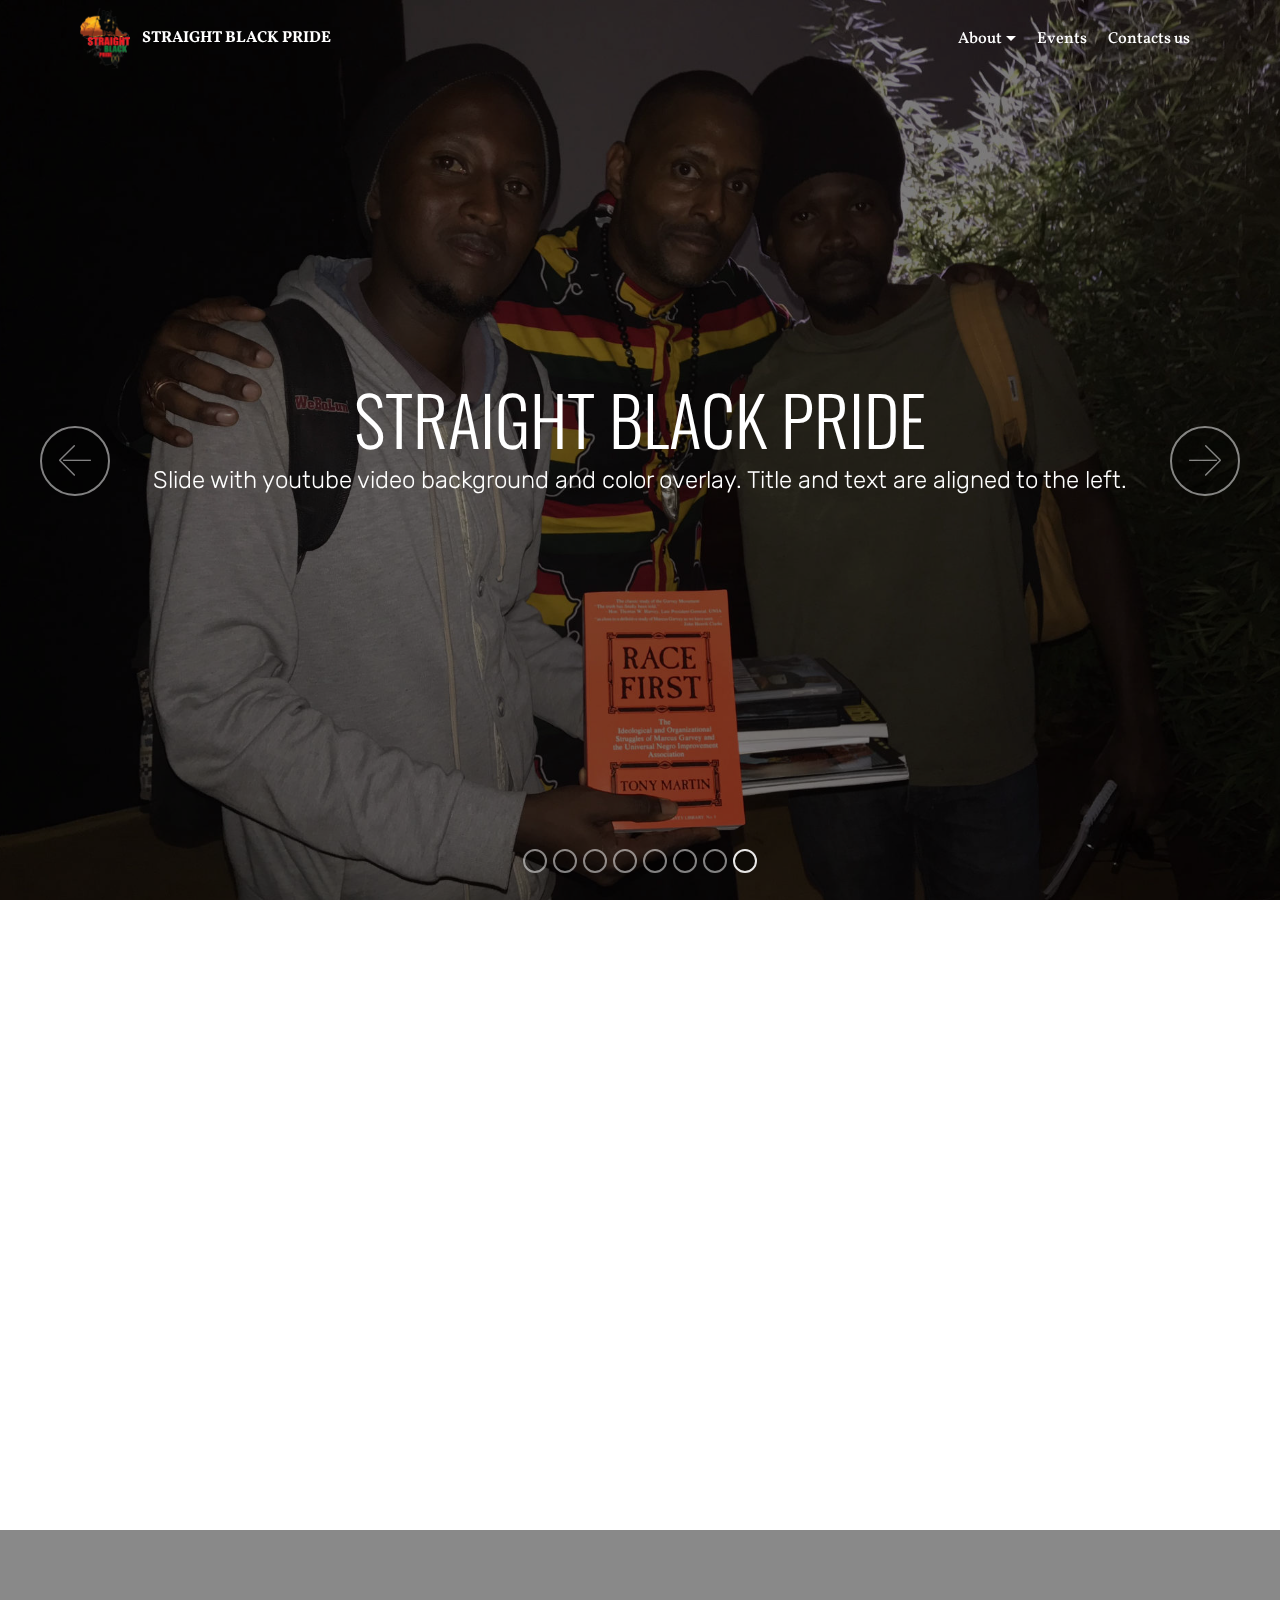
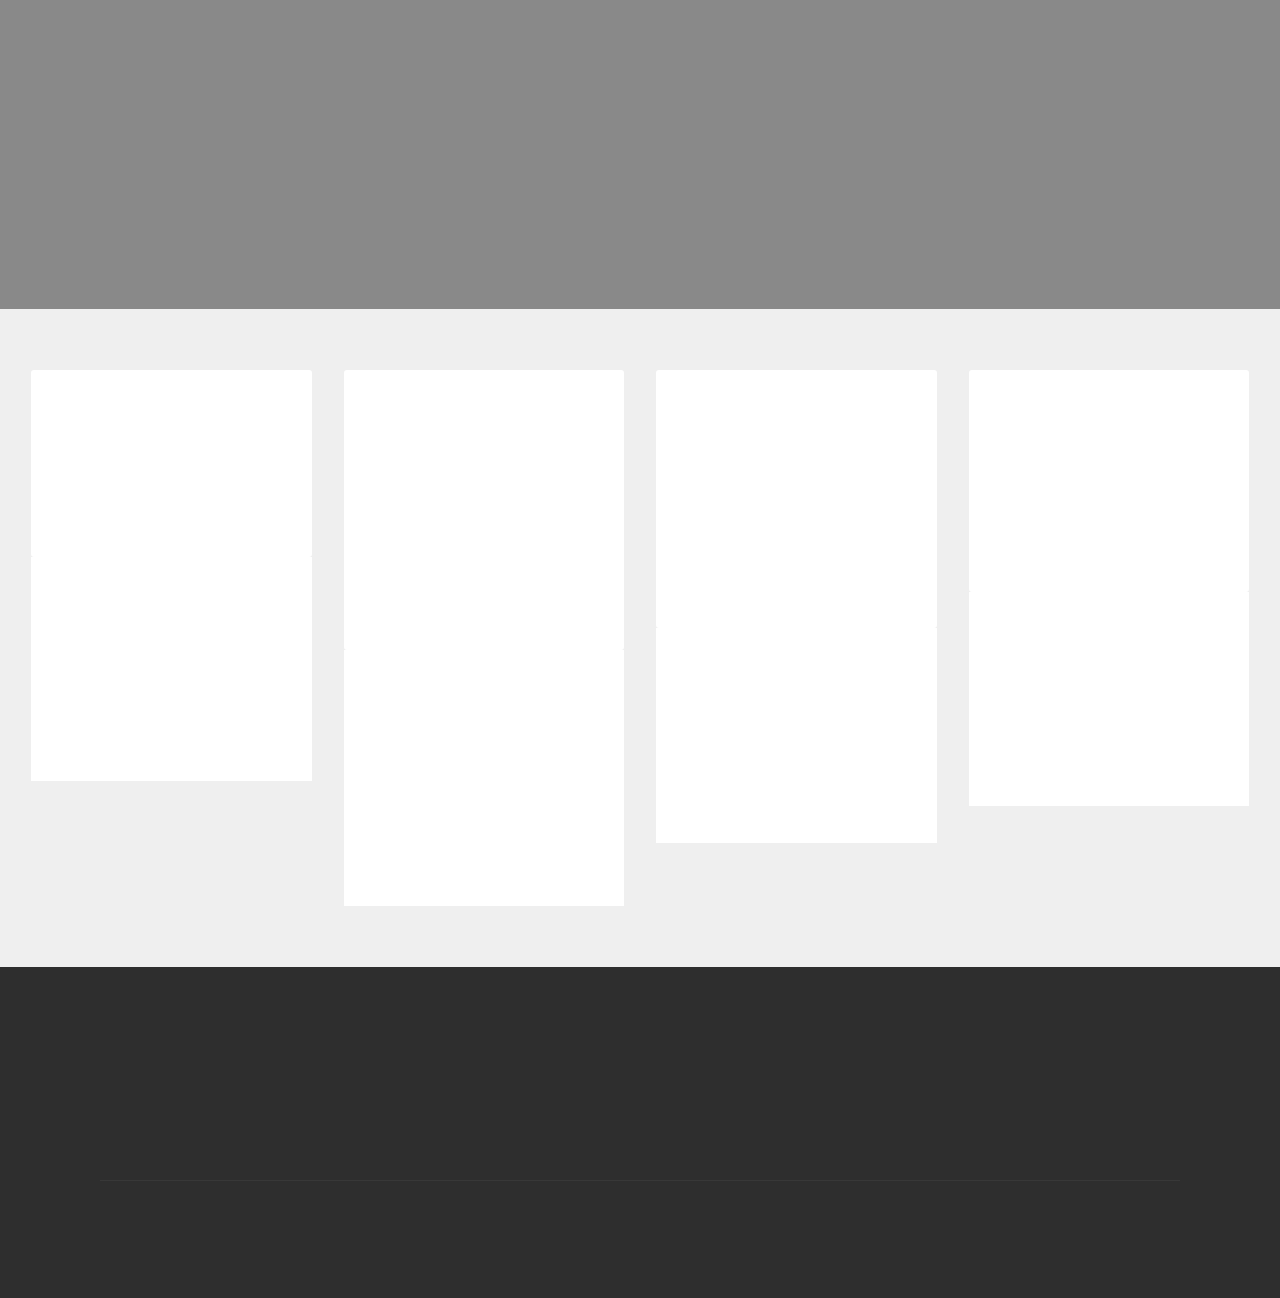
<file: index.html>
<!DOCTYPE html>
<html  >
<head>
  <!-- Site made with Mobirise Website Builder v4.9.7, https://mobirise.com -->
  <meta charset="UTF-8">
  <meta http-equiv="X-UA-Compatible" content="IE=edge">
  <meta name="generator" content="Mobirise v4.9.7, mobirise.com">
  <meta name="viewport" content="width=device-width, initial-scale=1, minimum-scale=1">
  <link rel="shortcut icon" href="assets/images/sbpm-logo-without-background-2-102x125.png" type="image/x-icon">
  <meta name="description" content="">
  
  <title>Home</title>
  <link rel="stylesheet" href="assets/web/assets/mobirise-icons/mobirise-icons.css">
  <link rel="stylesheet" href="assets/tether/tether.min.css">
  <link rel="stylesheet" href="assets/soundcloud-plugin/style.css">
  <link rel="stylesheet" href="assets/bootstrap/css/bootstrap.min.css">
  <link rel="stylesheet" href="assets/bootstrap/css/bootstrap-grid.min.css">
  <link rel="stylesheet" href="assets/bootstrap/css/bootstrap-reboot.min.css">
  <link rel="stylesheet" href="assets/socicon/css/styles.css">
  <link rel="stylesheet" href="assets/dropdown/css/style.css">
  <link rel="stylesheet" href="assets/animatecss/animate.min.css">
  <link rel="stylesheet" href="assets/theme/css/style.css">
  <link rel="stylesheet" href="assets/mobirise/css/mbr-additional.css" type="text/css">
  
  
  
</head>
<body>
  <section class="menu cid-rv97Lw42a1" once="menu" id="menu1-2">

    

    <nav class="navbar navbar-expand beta-menu navbar-dropdown align-items-center navbar-fixed-top navbar-toggleable-sm bg-color transparent">
        <button class="navbar-toggler navbar-toggler-right" type="button" data-toggle="collapse" data-target="#navbarSupportedContent" aria-controls="navbarSupportedContent" aria-expanded="false" aria-label="Toggle navigation">
            <div class="hamburger">
                <span></span>
                <span></span>
                <span></span>
                <span></span>
            </div>
        </button>
        <div class="menu-logo">
            <div class="navbar-brand">
                <span class="navbar-logo">
                    <a href="https://mobirise.co">
                         <img src="assets/images/sbpm-logo-without-background-2-102x125.png" alt="Mobirise" title="" style="height: 3.8rem;">
                    </a>
                </span>
                <span class="navbar-caption-wrap"><a class="navbar-caption text-white display-4" href="index.html#slider1-3">STRAIGHT BLACK PRIDE</a></span>
            </div>
        </div>
        <div class="collapse navbar-collapse" id="navbarSupportedContent">
            <ul class="navbar-nav nav-dropdown nav-right" data-app-modern-menu="true"><li class="nav-item dropdown">
                    <a class="nav-link link text-white dropdown-toggle display-4" href="About.html#header1-q" data-toggle="dropdown-submenu" aria-expanded="false">About</a><div class="dropdown-menu"><a class="text-white dropdown-item display-4" href="About.html#header1-q">Over view</a><a class="text-white dropdown-item display-4" href="About.html#timeline1-t">Timeline</a><a class="text-white dropdown-item display-4" href="About.html#gallery3-u">Gallery<br></a></div>
                </li>
                <li class="nav-item"><a class="nav-link link text-white display-4" href="page2.html#menu1-y">Events</a></li><li class="nav-item">
                    <a class="nav-link link text-white display-4" href="page3.html#header5-10">Contacts us</a>
                </li></ul>
            
        </div>
    </nav>
</section>

<section class="engine"><a href="https://mobirise.info">Mobirise</a></section><section class="carousel slide cid-rv97S5o7N2" data-interval="false" id="slider1-3">

    

    <div class="full-screen"><div class="mbr-slider slide carousel" data-pause="true" data-keyboard="false" data-ride="carousel" data-interval="3000"><ol class="carousel-indicators"><li data-app-prevent-settings="" data-target="#slider1-3" data-slide-to="0"></li><li data-app-prevent-settings="" data-target="#slider1-3" data-slide-to="1"></li><li data-app-prevent-settings="" data-target="#slider1-3" data-slide-to="2"></li><li data-app-prevent-settings="" data-target="#slider1-3" data-slide-to="3"></li><li data-app-prevent-settings="" data-target="#slider1-3" data-slide-to="4"></li><li data-app-prevent-settings="" data-target="#slider1-3" data-slide-to="5"></li><li data-app-prevent-settings="" data-target="#slider1-3" data-slide-to="6"></li><li data-app-prevent-settings="" data-target="#slider1-3" class=" active" data-slide-to="7"></li></ol><div class="carousel-inner" role="listbox"><div class="carousel-item slider-fullscreen-image" data-bg-video-slide="false" style="background-image: url(assets/images/img-3655-2000x1500.jpg);"><div class="container container-slide"><div class="image_wrapper"><div class="mbr-overlay" style="opacity: 0.2;"></div><img src="assets/images/img-3655-2000x1500.jpg"><div class="carousel-caption justify-content-center"><div class="col-10 align-left"><h2 class="mbr-fonts-style display-1">VIDEO SLIDE</h2><p class="lead mbr-text mbr-fonts-style display-5">Slide with youtube video background and color overlay. Title and text are aligned to the left.</p></div></div></div></div></div><div class="carousel-item slider-fullscreen-image" data-bg-video-slide="false" style="background-image: url(assets/images/20170820-145823-2000x1125.jpg);"><div class="container container-slide"><div class="image_wrapper"><div class="mbr-overlay"></div><img src="assets/images/20170820-145823-2000x1125.jpg"><div class="carousel-caption justify-content-center"><div class="col-10 align-center"><h2 class="mbr-fonts-style display-1">STRAIGHT BLACK PRIDE</h2><p class="lead mbr-text mbr-fonts-style display-5">Slide with youtube video background and color overlay. Title and text are aligned to the left.</p></div></div></div></div></div><div class="carousel-item slider-fullscreen-image" data-bg-video-slide="false" style="background-image: url(assets/images/20170819-192415-1-2000x1125.jpg);"><div class="container container-slide"><div class="image_wrapper"><div class="mbr-overlay"></div><img src="assets/images/20170819-192415-1-2000x1125.jpg"><div class="carousel-caption justify-content-center"><div class="col-10 align-right"><h2 class="mbr-fonts-style display-1">IMAGE SLIDE</h2><p class="lead mbr-text mbr-fonts-style display-5">Choose from the large selection of latest pre-made blocks - jumbotrons, hero images, parallax scrolling, video backgrounds, hamburger menu, sticky header and more.</p></div></div></div></div></div><div class="carousel-item slider-fullscreen-image" data-bg-video-slide="false" style="background-image: url(assets/images/stage-acts-10-1-960x638.jpg);"><div class="container container-slide"><div class="image_wrapper"><div class="mbr-overlay"></div><img src="assets/images/stage-acts-10-1-960x638.jpg"><div class="carousel-caption justify-content-center"><div class="col-10 align-right"><h2 class="mbr-fonts-style display-1">IMAGE SLIDE</h2><p class="lead mbr-text mbr-fonts-style display-5">Choose from the large selection of latest pre-made blocks - jumbotrons, hero images, parallax scrolling, video backgrounds, hamburger menu, sticky header and more.</p></div></div></div></div></div><div class="carousel-item slider-fullscreen-image" data-bg-video-slide="false" style="background-image: url(assets/images/img-1542-2000x1500.jpg);"><div class="container container-slide"><div class="image_wrapper"><div class="mbr-overlay"></div><img src="assets/images/img-1542-2000x1500.jpg"><div class="carousel-caption justify-content-center"><div class="col-10 align-right"><h2 class="mbr-fonts-style display-1">IMAGE SLIDE</h2><p class="lead mbr-text mbr-fonts-style display-5">Choose from the large selection of latest pre-made blocks - jumbotrons, hero images, parallax scrolling, video backgrounds, hamburger menu, sticky header and more.</p></div></div></div></div></div><div class="carousel-item slider-fullscreen-image" data-bg-video-slide="false" style="background-image: url(assets/images/stage-acts-4-960x638.jpg);"><div class="container container-slide"><div class="image_wrapper"><div class="mbr-overlay"></div><img src="assets/images/stage-acts-4-960x638.jpg"><div class="carousel-caption justify-content-center"><div class="col-10 align-right"><h2 class="mbr-fonts-style display-1">IMAGE SLIDE</h2><p class="lead mbr-text mbr-fonts-style display-5">Choose from the large selection of latest pre-made blocks - jumbotrons, hero images, parallax scrolling, video backgrounds, hamburger menu, sticky header and more.</p></div></div></div></div></div><div class="carousel-item slider-fullscreen-image" data-bg-video-slide="false" style="background-image: url(assets/images/img-3644-2000x1500.jpg);"><div class="container container-slide"><div class="image_wrapper"><div class="mbr-overlay"></div><img src="assets/images/img-3644-2000x1500.jpg"><div class="carousel-caption justify-content-center"><div class="col-10 align-right"><h2 class="mbr-fonts-style display-1">IMAGE SLIDE</h2><p class="lead mbr-text mbr-fonts-style display-5">Choose from the large selection of latest pre-made blocks - jumbotrons, hero images, parallax scrolling, video backgrounds, hamburger menu, sticky header and more.</p></div></div></div></div></div><div class="carousel-item slider-fullscreen-image active" data-bg-video-slide="false" style="background-image: url(assets/images/img-1543-2000x1500.jpg);"><div class="container container-slide"><div class="image_wrapper"><div class="mbr-overlay"></div><img src="assets/images/img-1543-2000x1500.jpg"><div class="carousel-caption justify-content-center"><div class="col-10 align-center"><h2 class="mbr-fonts-style display-1">STRAIGHT BLACK PRIDE</h2><p class="lead mbr-text mbr-fonts-style display-5">Slide with youtube video background and color overlay. Title and text are aligned to the left.</p></div></div></div></div></div></div><a data-app-prevent-settings="" class="carousel-control carousel-control-prev" role="button" data-slide="prev" href="#slider1-3"><span aria-hidden="true" class="mbri-left mbr-iconfont"></span><span class="sr-only">Previous</span></a><a data-app-prevent-settings="" class="carousel-control carousel-control-next" role="button" data-slide="next" href="#slider1-3"><span aria-hidden="true" class="mbri-right mbr-iconfont"></span><span class="sr-only">Next</span></a></div></div>

</section>

<section class="header3 cid-rv9Wi5E2N3" id="header3-h">

    

    

    <div class="container">
        <div class="media-container-row">
            <div class="mbr-figure" style="width: 110%;">
                <img src="assets/images/image-3-1068x1294.png" alt="Mobirise" title="">
            </div>

            <div class="media-content">
                <h1 class="mbr-section-title mbr-white pb-3 mbr-fonts-style display-2">
                    What we are</h1>
                
                <div class="mbr-section-text mbr-white pb-3 ">
                    <p class="mbr-text mbr-fonts-style display-7">Lorem ipsum dolor sit amet, ne vix elitr disputationi. Putant qualisque pro ut, sea justo antiopam in. Habeo prodesset ei vis. Eos minim imperdiet assueverit at. Vis te audiam voluptatum.
<br>
<br>Esse veniam eu mel, sint bonorum honestatis duo id, cum dicit sanctus ea. Ne qui iudico utinam patrioque, vide platonem at usu, at mundi deleniti contentiones cum. Illum posse viderer ex vix, eum id stet lorem definitionem. Ex sit quando torquatos adversarium, id mel oblique placerat. Erant alterum ornatus in ius, an ridens fierent pri. Pri sanctus singulis mandamus et, est liber sapientem no.
<br>
<br>Vis eros vero fabulas ne, nam ridens nominati consectetuer ne, quo tota facilisis periculis no. Vim ea decore volumus. Sea no nulla vocent, ea per sensibus signiferumque. Mei illud essent tibique ex, eu meliore denique dissentias mei, ex ius labore gloriatur. Nam at choro nostro placerat, saepe mollis debitis ut per. Delectus democritum eu eos, at per minim ceteros sadipscing. Ex mei simul appareat, his vero dignissim ei.
<br>
<br><br></p>
                </div>
                
            </div>
        </div>
    </div>

</section>

<section class="header6 cid-rva072OKg7 mbr-parallax-background" id="header6-i">

    

    <div class="mbr-overlay" style="opacity: 0.5; background-color: rgb(35, 35, 35);">
    </div>

    <div class="container">
        <div class="row justify-content-md-center">
            <div class="mbr-white col-md-10">
                <h1 class="mbr-section-title align-center mbr-bold pb-3 mbr-fonts-style display-2"><span style="font-weight: normal;">
                    INTRO WITH BACKGROUND VIDEO
                </span></h1>
                <p class="mbr-text align-center pb-3 mbr-fonts-style display-5">
                    Intro with background video and color overlay. Mobirise helps you cut down development time by providing you with a flexible website editor with a drag and drop interface.
                </p>
                
            </div>
        </div>
    </div>

    
</section>

<section class="features17 cid-rva1F8QW8k" id="features17-k">
    
    

    
    <div class="container-fluid">
        <div class="media-container-row">
            <div class="card p-3 col-12 col-md-6 col-lg-3">
                <div class="card-wrapper">
                    <div class="card-img">
                        <img src="assets/images/background1.jpg" alt="Mobirise">
                    </div>
                    <div class="card-box">
                        <h4 class="card-title pb-3 mbr-fonts-style display-7"></h4>
                        <p class="mbr-text mbr-fonts-style display-7">
                            Mobirise is an easy website builder - just drop site elements to your page, add content and style it to look the way you like.
                        </p>
                    </div>
                </div>
            </div>

            <div class="card p-3 col-12 col-md-6 col-lg-3">
                <div class="card-wrapper">
                    <div class="card-img">
                        <img src="assets/images/7422e401-9e32-4b27-ac28-70c3a4893123-600x600.jpg" alt="Mobirise" title="">
                    </div>
                    <div class="card-box">
                        <h4 class="card-title pb-3 mbr-fonts-style display-7">Black economic empowerment</h4>
                        <p class="mbr-text mbr-fonts-style display-7">
                            All sites you make with Mobirise are mobile-friendly. You don't have to create a special mobile version of your site.
                        </p>
                    </div>
                </div>
            </div>

            <div class="card p-3 col-12 col-md-6 col-lg-3">
                <div class="card-wrapper">
                    <div class="card-img">
                        <img src="assets/images/2d0b04ca-bfaf-46a8-bd49-7c49fc88f0f4-1-712x712.jpg" alt="Mobirise" title="">
                    </div>
                    <div class="card-box">
                        <h4 class="card-title pb-3 mbr-fonts-style display-7">History lectures</h4>
                        <p class="mbr-text mbr-fonts-style display-7">
                            Mobirise offers many site blocks in several themes, and though these blocks are pre-made, they are flexible.
                        </p>
                    </div>
                </div>
            </div>

            <div class="card p-3 col-12 col-md-6 col-lg-3">
                <div class="card-wrapper">
                    <div class="card-img">
                        <img src="assets/images/e708bd0a-8a9a-44a9-9b1d-0d26e2b33457-1-712x534.jpg" alt="Mobirise" title="">
                    </div>
                    <div class="card-box">
                        <h4 class="card-title pb-3 mbr-fonts-style display-7">Anti Homosexuality</h4>
                        <p class="mbr-text mbr-fonts-style display-7">
                           Mobirise gives you the freedom to develop as many websites as you like given the fact that it is a desktop app.
                        </p>
                    </div>
                </div>
            </div>
            
            
        </div>
    </div>
</section>

<section class="cid-rva3Zr1MPh" id="footer1-o">

    

    

    <div class="container">
        <div class="media-container-row content text-white">
            <div class="col-12 col-md-3">
                <div class="media-wrap">
                    <a href="https://mobirise.co/">
                        <img src="assets/images/sbpm-logo-without-background-2-192x236.png" alt="Mobirise" title="">
                    </a>
                </div>
            </div>
            <div class="col-12 col-md-3 mbr-fonts-style display-4">
                <h5 class="pb-3">
                    Address
                </h5>
                <p class="mbr-text">
                    1234 Street Name
                    <br>City, AA 99999
                </p>
            </div>
            <div class="col-12 col-md-3 mbr-fonts-style display-4">
                <h5 class="pb-3">
                    Contacts
                </h5>
                <p class="mbr-text">
                    Email: sbpmkenya@gmail.com<br>Phone: +254 7 &nbsp; &nbsp; &nbsp; &nbsp; &nbsp; &nbsp; &nbsp; &nbsp; &nbsp; &nbsp;<br>Fax: +1 (0) 000 0000 002
                </p>
            </div>
            <div class="col-12 col-md-3 mbr-fonts-style display-7">
                <h5 class="pb-3">
                    Links
                </h5>
                <p class="mbr-text">
                    <a class="text-primary" href="https://mobirise.co/">Website builder</a>
                    <br><a class="text-primary" href="https://mobirise.co/">Download for Windows</a>
                    <br><a class="text-primary" href="https://mobirise.co/">Download for Mac</a>
                </p>
            </div>
        </div>
        <div class="footer-lower">
            <div class="media-container-row">
                <div class="col-sm-12">
                    <hr>
                </div>
            </div>
            <div class="media-container-row mbr-white">
                <div class="col-sm-6 copyright">
                    <p class="mbr-text mbr-fonts-style display-4">
                        © Copyright 2019 Mobirise - All Rights Reserved
                    </p>
                </div>
                <div class="col-md-6">
                    <div class="social-list align-right">
                        <div class="soc-item">
                            <a href="https://twitter.com/mobirise" target="_blank">
                                <span class="socicon-twitter socicon mbr-iconfont mbr-iconfont-social"></span>
                            </a>
                        </div>
                        <div class="soc-item">
                            <a href="https://www.facebook.com/pages/Mobirise/1616226671953247" target="_blank">
                                <span class="socicon-facebook socicon mbr-iconfont mbr-iconfont-social"></span>
                            </a>
                        </div>
                        <div class="soc-item">
                            <a href="https://www.youtube.com/c/mobirise" target="_blank">
                                <span class="socicon-youtube socicon mbr-iconfont mbr-iconfont-social"></span>
                            </a>
                        </div>
                        <div class="soc-item">
                            <a href="https://instagram.com/mobirise" target="_blank">
                                <span class="socicon-instagram socicon mbr-iconfont mbr-iconfont-social"></span>
                            </a>
                        </div>
                        <div class="soc-item">
                            <a href="https://plus.google.com/u/0/+Mobirise" target="_blank">
                                <span class="socicon-googleplus socicon mbr-iconfont mbr-iconfont-social"></span>
                            </a>
                        </div>
                        <div class="soc-item">
                            <a href="https://www.behance.net/Mobirise" target="_blank">
                                <span class="socicon-behance socicon mbr-iconfont mbr-iconfont-social"></span>
                            </a>
                        </div>
                    </div>
                </div>
            </div>
        </div>
    </div>
</section>


  <script src="assets/web/assets/jquery/jquery.min.js"></script>
  <script src="assets/popper/popper.min.js"></script>
  <script src="assets/tether/tether.min.js"></script>
  <script src="assets/bootstrap/js/bootstrap.min.js"></script>
  <script src="assets/dropdown/js/script.min.js"></script>
  <script src="assets/touchswipe/jquery.touch-swipe.min.js"></script>
  <script src="assets/smoothscroll/smooth-scroll.js"></script>
  <script src="assets/viewportchecker/jquery.viewportchecker.js"></script>
  <script src="assets/ytplayer/jquery.mb.ytplayer.min.js"></script>
  <script src="assets/vimeoplayer/jquery.mb.vimeo_player.js"></script>
  <script src="assets/parallax/jarallax.min.js"></script>
  <script src="assets/bootstrapcarouselswipe/bootstrap-carousel-swipe.js"></script>
  <script src="assets/theme/js/script.js"></script>
  <script src="assets/slidervideo/script.js"></script>
  
  
  <input name="animation" type="hidden">
  </body>
</html>
</file>
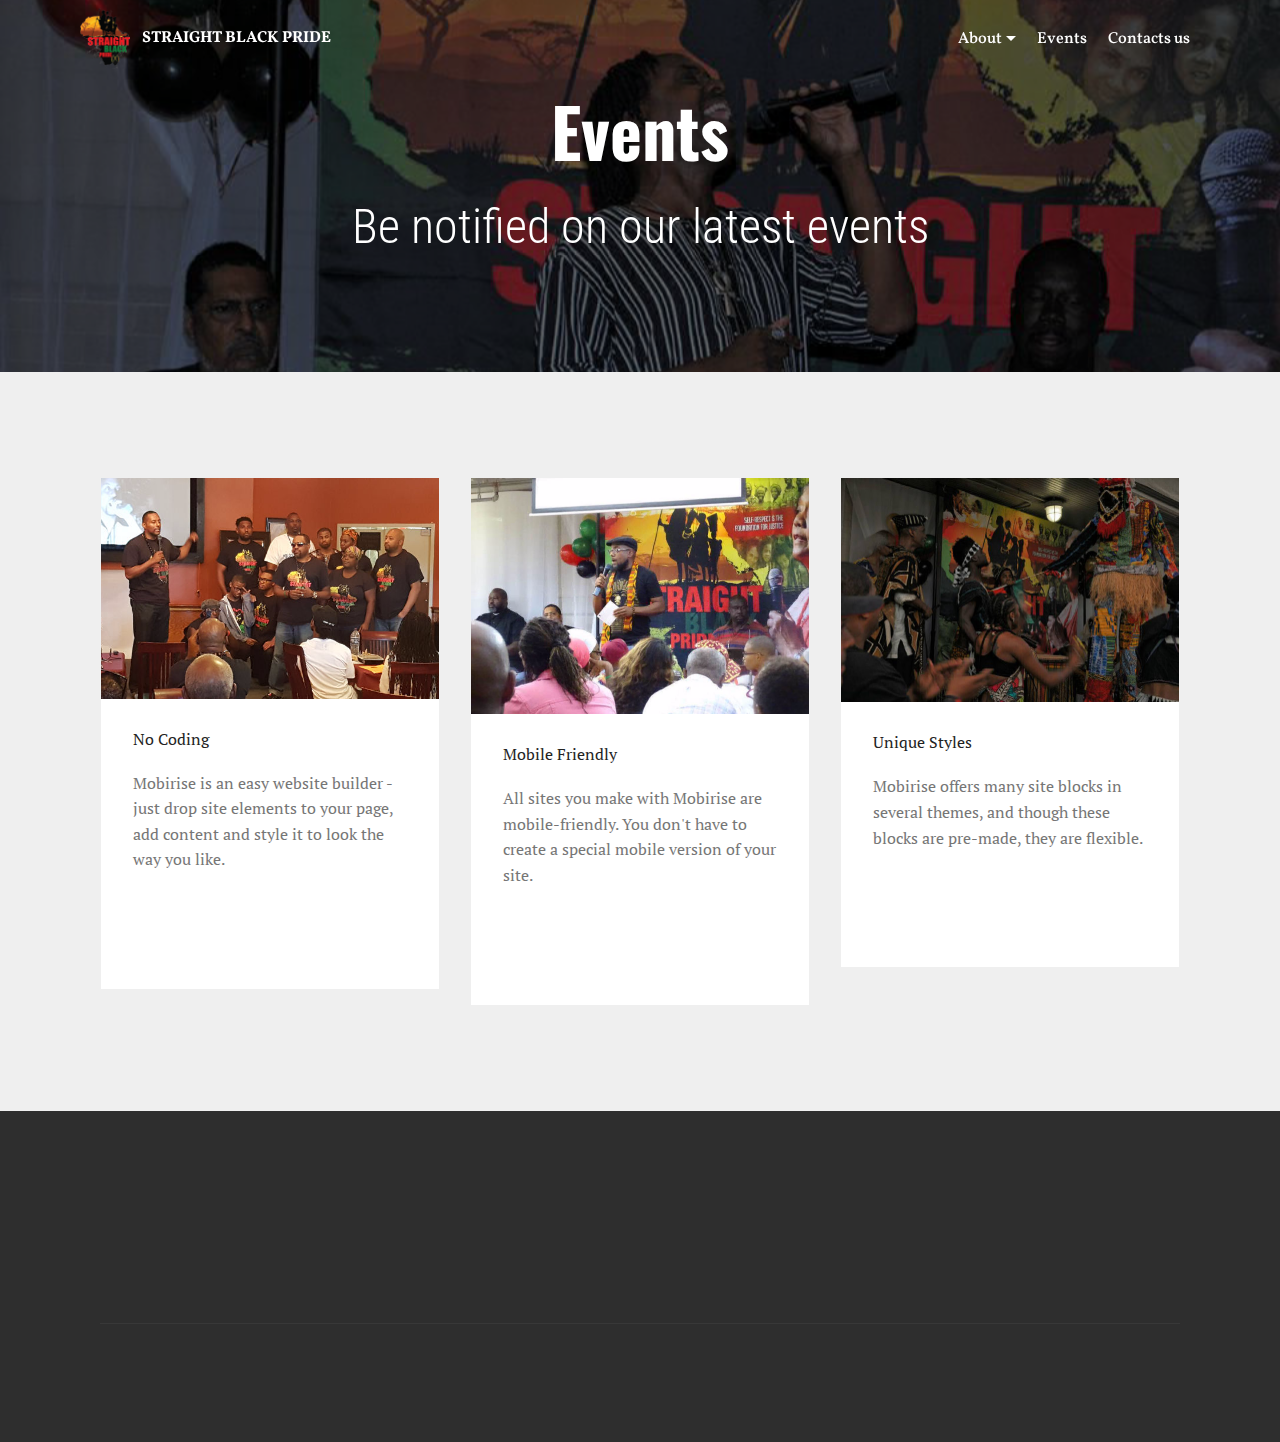
<file: page2.html>
<!DOCTYPE html>
<html  >
<head>
  <!-- Site made with Mobirise Website Builder v4.9.7, https://mobirise.com -->
  <meta charset="UTF-8">
  <meta http-equiv="X-UA-Compatible" content="IE=edge">
  <meta name="generator" content="Mobirise v4.9.7, mobirise.com">
  <meta name="viewport" content="width=device-width, initial-scale=1, minimum-scale=1">
  <link rel="shortcut icon" href="assets/images/sbpm-logo-without-background-2-102x125.png" type="image/x-icon">
  <meta name="description" content="Web Page Maker Description">
  
  <title>Events</title>
  <link rel="stylesheet" href="assets/web/assets/mobirise-icons/mobirise-icons.css">
  <link rel="stylesheet" href="assets/tether/tether.min.css">
  <link rel="stylesheet" href="assets/soundcloud-plugin/style.css">
  <link rel="stylesheet" href="assets/bootstrap/css/bootstrap.min.css">
  <link rel="stylesheet" href="assets/bootstrap/css/bootstrap-grid.min.css">
  <link rel="stylesheet" href="assets/bootstrap/css/bootstrap-reboot.min.css">
  <link rel="stylesheet" href="assets/socicon/css/styles.css">
  <link rel="stylesheet" href="assets/animatecss/animate.min.css">
  <link rel="stylesheet" href="assets/dropdown/css/style.css">
  <link rel="stylesheet" href="assets/theme/css/style.css">
  <link rel="stylesheet" href="assets/mobirise/css/mbr-additional.css" type="text/css">
  
  
  
</head>
<body>
  <section class="menu cid-rv97Lw42a1" once="menu" id="menu1-y">

    

    <nav class="navbar navbar-expand beta-menu navbar-dropdown align-items-center navbar-fixed-top navbar-toggleable-sm bg-color transparent">
        <button class="navbar-toggler navbar-toggler-right" type="button" data-toggle="collapse" data-target="#navbarSupportedContent" aria-controls="navbarSupportedContent" aria-expanded="false" aria-label="Toggle navigation">
            <div class="hamburger">
                <span></span>
                <span></span>
                <span></span>
                <span></span>
            </div>
        </button>
        <div class="menu-logo">
            <div class="navbar-brand">
                <span class="navbar-logo">
                    <a href="https://mobirise.co">
                         <img src="assets/images/sbpm-logo-without-background-2-102x125.png" alt="Mobirise" title="" style="height: 3.8rem;">
                    </a>
                </span>
                <span class="navbar-caption-wrap"><a class="navbar-caption text-white display-4" href="index.html#slider1-3">STRAIGHT BLACK PRIDE</a></span>
            </div>
        </div>
        <div class="collapse navbar-collapse" id="navbarSupportedContent">
            <ul class="navbar-nav nav-dropdown nav-right" data-app-modern-menu="true"><li class="nav-item dropdown">
                    <a class="nav-link link text-white dropdown-toggle display-4" href="About.html#header1-q" data-toggle="dropdown-submenu" aria-expanded="false">About</a><div class="dropdown-menu"><a class="text-white dropdown-item display-4" href="About.html#header1-q">Over view</a><a class="text-white dropdown-item display-4" href="About.html#timeline1-t">Timeline</a><a class="text-white dropdown-item display-4" href="About.html#gallery3-u">Gallery<br></a></div>
                </li>
                <li class="nav-item"><a class="nav-link link text-white display-4" href="page2.html#menu1-y">Events</a></li><li class="nav-item">
                    <a class="nav-link link text-white display-4" href="page3.html#header5-10">Contacts us</a>
                </li></ul>
            
        </div>
    </nav>
</section>

<section class="engine"><a href="https://mobirise.info/d">free website maker</a></section><section class="header1 cid-rvat6dXkwA mbr-parallax-background" id="header1-16">

    

    <div class="mbr-overlay" style="opacity: 0.6; background-color: rgb(0, 0, 0);">
    </div>

    <div class="container">
        <div class="row justify-content-md-center">
            <div class="mbr-white col-md-10">
                <h1 class="mbr-section-title align-center mbr-bold pb-3 mbr-fonts-style display-1">
                    Events</h1>
                <h3 class="mbr-section-subtitle align-center mbr-light pb-3 mbr-fonts-style display-2">
                    Be notified on our latest events</h3>
                
                
            </div>
        </div>
    </div>

</section>

<section class="features3 cid-rvasIEH6rM" id="features3-15">

    

    
    <div class="container">
        <div class="media-container-row">
            <div class="card p-3 col-12 col-md-6 col-lg-4">
                <div class="card-wrapper">
                    <div class="card-img">
                        <img src="assets/images/20170820-145823-1-676x380.jpg" alt="Mobirise" title="">
                    </div>
                    <div class="card-box">
                        <h4 class="card-title mbr-fonts-style display-7">
                            No Coding
                        </h4>
                        <p class="mbr-text mbr-fonts-style display-7">
                            Mobirise is an easy website builder - just drop site elements to your page, add content and style it to look the way you like.
                        </p>
                    </div>
                    <div class="mbr-section-btn text-center">
                        <a href="https://mobirise.co" class="btn btn-primary display-4">
                            Learn More
                        </a>
                    </div>
                </div>
            </div>

            <div class="card p-3 col-12 col-md-6 col-lg-4">
                <div class="card-wrapper">
                    <div class="card-img">
                        <img src="assets/images/brothers-8-676x507.jpg" alt="Mobirise" title="">
                    </div>
                    <div class="card-box">
                        <h4 class="card-title mbr-fonts-style display-7">
                            Mobile Friendly
                        </h4>
                        <p class="mbr-text mbr-fonts-style display-7">
                            All sites you make with Mobirise are mobile-friendly. You don't have to create a special mobile version of your site.
                        </p>
                    </div>
                    <div class="mbr-section-btn text-center">
                        <a href="https://mobirise.co" class="btn btn-primary display-4">
                            Learn More
                        </a>
                    </div>
                </div>
            </div>

            <div class="card p-3 col-12 col-md-6 col-lg-4">
                <div class="card-wrapper">
                    <div class="card-img">
                        <img src="assets/images/stage-acts-10-1-676x449.jpg" alt="Mobirise" title="">
                    </div>
                    <div class="card-box">
                        <h4 class="card-title mbr-fonts-style display-7">
                            Unique Styles
                        </h4>
                        <p class="mbr-text mbr-fonts-style display-7">
                            Mobirise offers many site blocks in several themes, and though these blocks are pre-made, they are flexible.
                        </p>
                    </div>
                    <div class="mbr-section-btn text-center">
                        <a href="https://mobirise.co" class="btn btn-primary display-4">
                            Learn More
                        </a>
                    </div>
                </div>
            </div>

            
        </div>
    </div>
</section>

<section class="cid-rvadVVtJKB" id="footer1-14">

    

    

    <div class="container">
        <div class="media-container-row content text-white">
            <div class="col-12 col-md-3">
                <div class="media-wrap">
                    <a href="https://mobirise.co/">
                        <img src="assets/images/sbpm-logo-without-background-2-192x236.png" alt="Mobirise" title="">
                    </a>
                </div>
            </div>
            <div class="col-12 col-md-3 mbr-fonts-style display-7">
                <h5 class="pb-3">
                    Address
                </h5>
                <p class="mbr-text">
                    1234 Street Name
                    <br>City, AA 99999
                </p>
            </div>
            <div class="col-12 col-md-3 mbr-fonts-style display-7">
                <h5 class="pb-3">
                    Contacts
                </h5>
                <p class="mbr-text">
                    Email: support@mobirise.com
                    <br>Phone: +1 (0) 000 0000 001
                    <br>Fax: +1 (0) 000 0000 002
                </p>
            </div>
            <div class="col-12 col-md-3 mbr-fonts-style display-7">
                <h5 class="pb-3">
                    Links
                </h5>
                <p class="mbr-text">
                    <a class="text-primary" href="https://mobirise.co/">Website builder</a>
                    <br><a class="text-primary" href="https://mobirise.co/">Download for Windows</a>
                    <br><a class="text-primary" href="https://mobirise.co/">Download for Mac</a>
                </p>
            </div>
        </div>
        <div class="footer-lower">
            <div class="media-container-row">
                <div class="col-sm-12">
                    <hr>
                </div>
            </div>
            <div class="media-container-row mbr-white">
                <div class="col-sm-6 copyright">
                    <p class="mbr-text mbr-fonts-style display-7">
                        © Copyright 2019 Mobirise - All Rights Reserved
                    </p>
                </div>
                <div class="col-md-6">
                    <div class="social-list align-right">
                        <div class="soc-item">
                            <a href="https://twitter.com/mobirise" target="_blank">
                                <span class="socicon-twitter socicon mbr-iconfont mbr-iconfont-social"></span>
                            </a>
                        </div>
                        <div class="soc-item">
                            <a href="https://www.facebook.com/pages/Mobirise/1616226671953247" target="_blank">
                                <span class="socicon-facebook socicon mbr-iconfont mbr-iconfont-social"></span>
                            </a>
                        </div>
                        <div class="soc-item">
                            <a href="https://www.youtube.com/c/mobirise" target="_blank">
                                <span class="socicon-youtube socicon mbr-iconfont mbr-iconfont-social"></span>
                            </a>
                        </div>
                        <div class="soc-item">
                            <a href="https://instagram.com/mobirise" target="_blank">
                                <span class="socicon-instagram socicon mbr-iconfont mbr-iconfont-social"></span>
                            </a>
                        </div>
                        <div class="soc-item">
                            <a href="https://plus.google.com/u/0/+Mobirise" target="_blank">
                                <span class="socicon-googleplus socicon mbr-iconfont mbr-iconfont-social"></span>
                            </a>
                        </div>
                        <div class="soc-item">
                            <a href="https://www.behance.net/Mobirise" target="_blank">
                                <span class="socicon-behance socicon mbr-iconfont mbr-iconfont-social"></span>
                            </a>
                        </div>
                    </div>
                </div>
            </div>
        </div>
    </div>
</section>


  <script src="assets/web/assets/jquery/jquery.min.js"></script>
  <script src="assets/popper/popper.min.js"></script>
  <script src="assets/tether/tether.min.js"></script>
  <script src="assets/bootstrap/js/bootstrap.min.js"></script>
  <script src="assets/smoothscroll/smooth-scroll.js"></script>
  <script src="assets/touchswipe/jquery.touch-swipe.min.js"></script>
  <script src="assets/viewportchecker/jquery.viewportchecker.js"></script>
  <script src="assets/parallax/jarallax.min.js"></script>
  <script src="assets/dropdown/js/script.min.js"></script>
  <script src="assets/theme/js/script.js"></script>
  
  
  <input name="animation" type="hidden">
  </body>
</html>
</file>
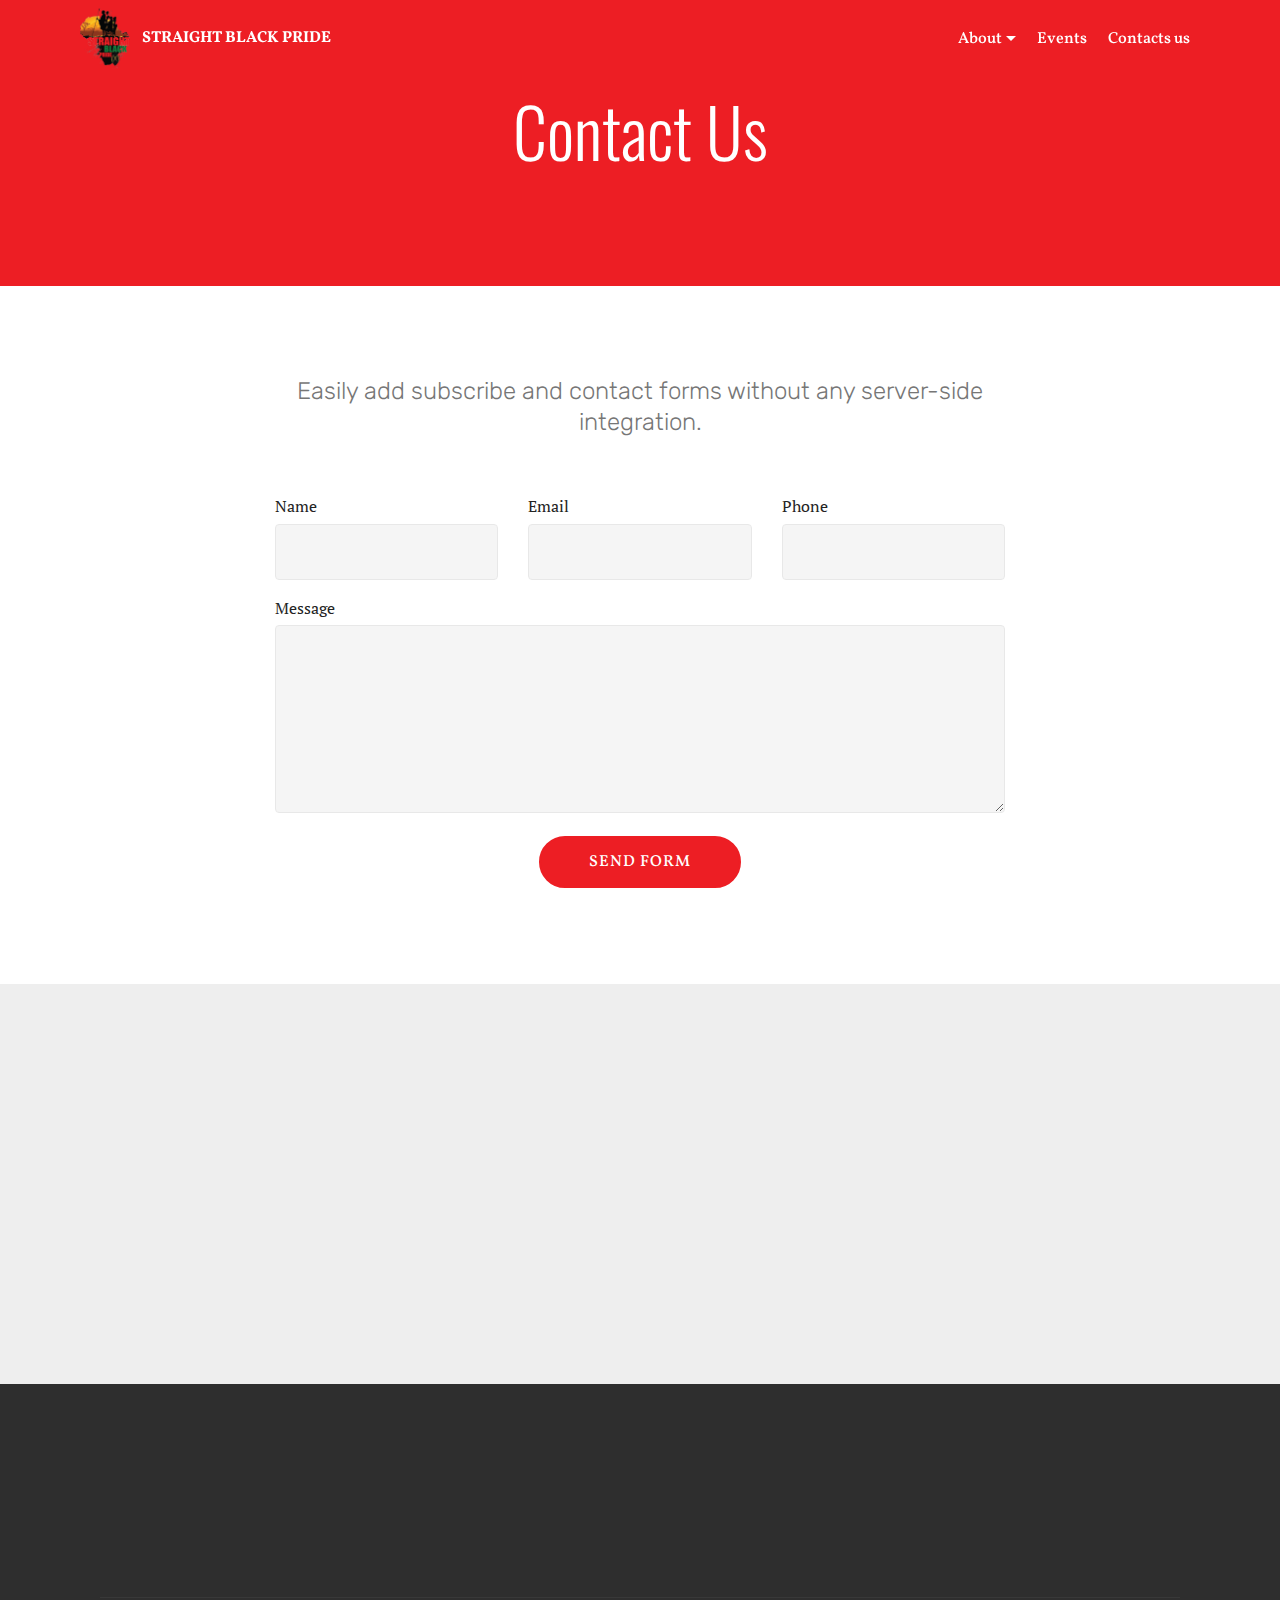
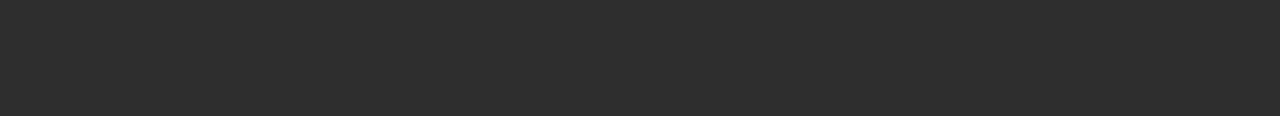
<file: page3.html>
<!DOCTYPE html>
<html  >
<head>
  <!-- Site made with Mobirise Website Builder v4.9.7, https://mobirise.com -->
  <meta charset="UTF-8">
  <meta http-equiv="X-UA-Compatible" content="IE=edge">
  <meta name="generator" content="Mobirise v4.9.7, mobirise.com">
  <meta name="viewport" content="width=device-width, initial-scale=1, minimum-scale=1">
  <link rel="shortcut icon" href="assets/images/sbpm-logo-without-background-2-102x125.png" type="image/x-icon">
  <meta name="description" content="Website Builder Description">
  
  <title>Contact Us</title>
  <link rel="stylesheet" href="assets/web/assets/mobirise-icons/mobirise-icons.css">
  <link rel="stylesheet" href="assets/tether/tether.min.css">
  <link rel="stylesheet" href="assets/soundcloud-plugin/style.css">
  <link rel="stylesheet" href="assets/bootstrap/css/bootstrap.min.css">
  <link rel="stylesheet" href="assets/bootstrap/css/bootstrap-grid.min.css">
  <link rel="stylesheet" href="assets/bootstrap/css/bootstrap-reboot.min.css">
  <link rel="stylesheet" href="assets/dropdown/css/style.css">
  <link rel="stylesheet" href="assets/socicon/css/styles.css">
  <link rel="stylesheet" href="assets/animatecss/animate.min.css">
  <link rel="stylesheet" href="assets/theme/css/style.css">
  <link rel="stylesheet" href="assets/mobirise/css/mbr-additional.css" type="text/css">
  
  
  
</head>
<body>
  <section class="menu cid-rv97Lw42a1" once="menu" id="menu1-z">

    

    <nav class="navbar navbar-expand beta-menu navbar-dropdown align-items-center navbar-fixed-top navbar-toggleable-sm bg-color transparent">
        <button class="navbar-toggler navbar-toggler-right" type="button" data-toggle="collapse" data-target="#navbarSupportedContent" aria-controls="navbarSupportedContent" aria-expanded="false" aria-label="Toggle navigation">
            <div class="hamburger">
                <span></span>
                <span></span>
                <span></span>
                <span></span>
            </div>
        </button>
        <div class="menu-logo">
            <div class="navbar-brand">
                <span class="navbar-logo">
                    <a href="https://mobirise.co">
                         <img src="assets/images/sbpm-logo-without-background-2-102x125.png" alt="Mobirise" title="" style="height: 3.8rem;">
                    </a>
                </span>
                <span class="navbar-caption-wrap"><a class="navbar-caption text-white display-4" href="index.html#slider1-3">STRAIGHT BLACK PRIDE</a></span>
            </div>
        </div>
        <div class="collapse navbar-collapse" id="navbarSupportedContent">
            <ul class="navbar-nav nav-dropdown nav-right" data-app-modern-menu="true"><li class="nav-item dropdown">
                    <a class="nav-link link text-white dropdown-toggle display-4" href="About.html#header1-q" data-toggle="dropdown-submenu" aria-expanded="false">About</a><div class="dropdown-menu"><a class="text-white dropdown-item display-4" href="About.html#header1-q">Over view</a><a class="text-white dropdown-item display-4" href="About.html#timeline1-t">Timeline</a><a class="text-white dropdown-item display-4" href="About.html#gallery3-u">Gallery<br></a></div>
                </li>
                <li class="nav-item"><a class="nav-link link text-white display-4" href="page2.html#menu1-y">Events</a></li><li class="nav-item">
                    <a class="nav-link link text-white display-4" href="page3.html#header5-10">Contacts us</a>
                </li></ul>
            
        </div>
    </nav>
</section>

<section class="engine"><a href="https://mobirise.info/w">html5 templates</a></section><section class="header5 cid-rvabiD2Ad9" id="header5-10">

    

    
    <div class="container">
        <div class="row justify-content-center">
            <div class="mbr-white col-md-10">
                <h1 class="mbr-section-title align-center pb-3 mbr-fonts-style display-1">
                    Contact Us</h1>
                
                
            </div>
        </div>
    </div>

    
</section>

<section class="mbr-section form1 cid-rvabzvlNAM" id="form1-11">

    

    
    <div class="container">
        <div class="row justify-content-center">
            <div class="title col-12 col-lg-8">
                
                <h3 class="mbr-section-subtitle align-center mbr-light pb-3 mbr-fonts-style display-5">
                    Easily add subscribe and contact forms without any server-side integration.
                </h3>
            </div>
        </div>
    </div>
    <div class="container">
        <div class="row justify-content-center">
            <div class="media-container-column col-lg-8" data-form-type="formoid">
                <!---Formbuilder Form--->
                <form action="https://mobirise.com/" method="POST" class="mbr-form form-with-styler" data-form-title="Mobirise Form"><input type="hidden" name="email" data-form-email="true" value="RTpfmFMTt/RwO69fUU+Ca7ioBy/8rfO3DXtZCD8xiCxdJtOmE7N7Sygs4Ok/dnw3wx3jA9XULdAjlAX6pw/HFh9tiQvHRcsUMDJtNiv2hXeGDTNMt0J0yptk3ssyW93l">
                    <div class="row row-sm-offset">
                        <div hidden="hidden" data-form-alert="" class="alert alert-success col-12">Your message was sent successfully</div>
                        <div hidden="hidden" data-form-alert-danger="" class="alert alert-danger col-12">
                        </div>
                    </div>
                    <div class="dragArea row row-sm-offset">
                        <div class="col-md-4  form-group" data-for="name">
                            <label for="name-form1-11" class="form-control-label mbr-fonts-style display-7">Name</label>
                            <input type="text" name="name" data-form-field="Name" required="required" class="form-control display-7" id="name-form1-11">
                        </div>
                        <div class="col-md-4  form-group" data-for="email">
                            <label for="email-form1-11" class="form-control-label mbr-fonts-style display-7">Email</label>
                            <input type="email" name="email" data-form-field="Email" required="required" class="form-control display-7" id="email-form1-11">
                        </div>
                        <div data-for="phone" class="col-md-4  form-group">
                            <label for="phone-form1-11" class="form-control-label mbr-fonts-style display-7">Phone</label>
                            <input type="tel" name="phone" data-form-field="Phone" class="form-control display-7" id="phone-form1-11">
                        </div>
                        <div data-for="message" class="col-md-12 form-group">
                            <label for="message-form1-11" class="form-control-label mbr-fonts-style display-7">Message</label>
                            <textarea name="message" data-form-field="Message" class="form-control display-7" id="message-form1-11"></textarea>
                        </div>
                        <div class="col-md-12 input-group-btn align-center">
                            <button type="submit" class="btn btn-primary btn-form display-4">SEND FORM</button>
                        </div>
                    </div>
                </form><!---Formbuilder Form--->
            </div>
        </div>
    </div>
</section>

<section class="map1 cid-rvabEUZhgQ" id="map1-13">

     

    <div class="google-map"><iframe frameborder="0" style="border:0" src="https://www.google.com/maps/embed?pb=!1m14!1m12!1m3!1d997.2055458574556!2d36.8189438657659!3d-1.2803527049327725!2m3!1f0!2f0!3f0!3m2!1i1024!2i768!4f13.1!5e0!3m2!1sen!2ske!4v1562674516590!5m2!1sen!2ske" allowfullscreen=""></iframe></div>
</section>

<section class="cid-rvabCYeh7W" id="footer1-12">

    

    

    <div class="container">
        <div class="media-container-row content text-white">
            <div class="col-12 col-md-3">
                <div class="media-wrap">
                    <a href="https://mobirise.co/">
                        <img src="assets/images/sbpm-logo-without-background-2-154x189.png" alt="Mobirise" title="">
                    </a>
                </div>
            </div>
            <div class="col-12 col-md-3 mbr-fonts-style display-7">
                <h5 class="pb-3">
                    Address
                </h5>
                <p class="mbr-text">
                    1234 Street Name
                    <br>City, AA 99999
                </p>
            </div>
            <div class="col-12 col-md-3 mbr-fonts-style display-7">
                <h5 class="pb-3">
                    Contacts
                </h5>
                <p class="mbr-text">
                    Email: support@mobirise.com
                    <br>Phone: +1 (0) 000 0000 001
                    <br>Fax: +1 (0) 000 0000 002
                </p>
            </div>
            <div class="col-12 col-md-3 mbr-fonts-style display-7">
                <h5 class="pb-3">
                    Links
                </h5>
                <p class="mbr-text">
                    <a class="text-primary" href="https://mobirise.co/">Website builder</a>
                    <br><a class="text-primary" href="https://mobirise.co/">Download for Windows</a>
                    <br><a class="text-primary" href="https://mobirise.co/">Download for Mac</a>
                </p>
            </div>
        </div>
        <div class="footer-lower">
            <div class="media-container-row">
                <div class="col-sm-12">
                    <hr>
                </div>
            </div>
            <div class="media-container-row mbr-white">
                <div class="col-sm-6 copyright">
                    <p class="mbr-text mbr-fonts-style display-7">
                        © Copyright 2019 Mobirise - All Rights Reserved
                    </p>
                </div>
                <div class="col-md-6">
                    <div class="social-list align-right">
                        <div class="soc-item">
                            <a href="https://twitter.com/mobirise" target="_blank">
                                <span class="socicon-twitter socicon mbr-iconfont mbr-iconfont-social"></span>
                            </a>
                        </div>
                        <div class="soc-item">
                            <a href="https://www.facebook.com/pages/Mobirise/1616226671953247" target="_blank">
                                <span class="socicon-facebook socicon mbr-iconfont mbr-iconfont-social"></span>
                            </a>
                        </div>
                        <div class="soc-item">
                            <a href="https://www.youtube.com/c/mobirise" target="_blank">
                                <span class="socicon-youtube socicon mbr-iconfont mbr-iconfont-social"></span>
                            </a>
                        </div>
                        <div class="soc-item">
                            <a href="https://instagram.com/mobirise" target="_blank">
                                <span class="socicon-instagram socicon mbr-iconfont mbr-iconfont-social"></span>
                            </a>
                        </div>
                        <div class="soc-item">
                            <a href="https://plus.google.com/u/0/+Mobirise" target="_blank">
                                <span class="socicon-googleplus socicon mbr-iconfont mbr-iconfont-social"></span>
                            </a>
                        </div>
                        <div class="soc-item">
                            <a href="https://www.behance.net/Mobirise" target="_blank">
                                <span class="socicon-behance socicon mbr-iconfont mbr-iconfont-social"></span>
                            </a>
                        </div>
                    </div>
                </div>
            </div>
        </div>
    </div>
</section>


  <script src="assets/web/assets/jquery/jquery.min.js"></script>
  <script src="assets/popper/popper.min.js"></script>
  <script src="assets/tether/tether.min.js"></script>
  <script src="assets/bootstrap/js/bootstrap.min.js"></script>
  <script src="assets/dropdown/js/script.min.js"></script>
  <script src="assets/touchswipe/jquery.touch-swipe.min.js"></script>
  <script src="assets/viewportchecker/jquery.viewportchecker.js"></script>
  <script src="assets/smoothscroll/smooth-scroll.js"></script>
  <script src="assets/theme/js/script.js"></script>
  <script src="assets/formoid/formoid.min.js"></script>
  
  
  <input name="animation" type="hidden">
  </body>
</html>
</file>
<file: assets/web/assets/mobirise-icons/mobirise-icons.css>
@font-face {
  font-family: 'MobiriseIcons';
  src:  url('mobirise-icons.eot?spat4u');
  src:  url('mobirise-icons.eot?spat4u#iefix') format('embedded-opentype'),
    url('mobirise-icons.ttf?spat4u') format('truetype'),
    url('mobirise-icons.woff?spat4u') format('woff'),
    url('mobirise-icons.svg?spat4u#MobiriseIcons') format('svg');
  font-weight: normal;
  font-style: normal;
}

[class^="mbri-"], [class*=" mbri-"] {
  /* use !important to prevent issues with browser extensions that change fonts */
  font-family: MobiriseIcons !important;
  speak: none;
  font-style: normal;
  font-weight: normal;
  font-variant: normal;
  text-transform: none;
  line-height: 1;

  /* Better Font Rendering =========== */
  -webkit-font-smoothing: antialiased;
  -moz-osx-font-smoothing: grayscale;
}

.mbri-add-submenu:before {
  content: "\e900";
}
.mbri-alert:before {
  content: "\e901";
}
.mbri-align-center:before {
  content: "\e902";
}
.mbri-align-justify:before {
  content: "\e903";
}
.mbri-align-left:before {
  content: "\e904";
}
.mbri-align-right:before {
  content: "\e905";
}
.mbri-android:before {
  content: "\e906";
}
.mbri-apple:before {
  content: "\e907";
}
.mbri-arrow-down:before {
  content: "\e908";
}
.mbri-arrow-next:before {
  content: "\e909";
}
.mbri-arrow-prev:before {
  content: "\e90a";
}
.mbri-arrow-up:before {
  content: "\e90b";
}
.mbri-bold:before {
  content: "\e90c";
}
.mbri-bookmark:before {
  content: "\e90d";
}
.mbri-bootstrap:before {
  content: "\e90e";
}
.mbri-briefcase:before {
  content: "\e90f";
}
.mbri-browse:before {
  content: "\e910";
}
.mbri-bulleted-list:before {
  content: "\e911";
}
.mbri-calendar:before {
  content: "\e912";
}
.mbri-camera:before {
  content: "\e913";
}
.mbri-cart-add:before {
  content: "\e914";
}
.mbri-cart-full:before {
  content: "\e915";
}
.mbri-cash:before {
  content: "\e916";
}
.mbri-change-style:before {
  content: "\e917";
}
.mbri-chat:before {
  content: "\e918";
}
.mbri-clock:before {
  content: "\e919";
}
.mbri-close:before {
  content: "\e91a";
}
.mbri-cloud:before {
  content: "\e91b";
}
.mbri-code:before {
  content: "\e91c";
}
.mbri-contact-form:before {
  content: "\e91d";
}
.mbri-credit-card:before {
  content: "\e91e";
}
.mbri-cursor-click:before {
  content: "\e91f";
}
.mbri-cust-feedback:before {
  content: "\e920";
}
.mbri-database:before {
  content: "\e921";
}
.mbri-delivery:before {
  content: "\e922";
}
.mbri-desktop:before {
  content: "\e923";
}
.mbri-devices:before {
  content: "\e924";
}
.mbri-down:before {
  content: "\e925";
}
.mbri-download:before {
  content: "\e989";
}
.mbri-drag-n-drop:before {
  content: "\e927";
}
.mbri-drag-n-drop2:before {
  content: "\e928";
}
.mbri-edit:before {
  content: "\e929";
}
.mbri-edit2:before {
  content: "\e92a";
}
.mbri-error:before {
  content: "\e92b";
}
.mbri-extension:before {
  content: "\e92c";
}
.mbri-features:before {
  content: "\e92d";
}
.mbri-file:before {
  content: "\e92e";
}
.mbri-flag:before {
  content: "\e92f";
}
.mbri-folder:before {
  content: "\e930";
}
.mbri-gift:before {
  content: "\e931";
}
.mbri-github:before {
  content: "\e932";
}
.mbri-globe:before {
  content: "\e933";
}
.mbri-globe-2:before {
  content: "\e934";
}
.mbri-growing-chart:before {
  content: "\e935";
}
.mbri-hearth:before {
  content: "\e936";
}
.mbri-help:before {
  content: "\e937";
}
.mbri-home:before {
  content: "\e938";
}
.mbri-hot-cup:before {
  content: "\e939";
}
.mbri-idea:before {
  content: "\e93a";
}
.mbri-image-gallery:before {
  content: "\e93b";
}
.mbri-image-slider:before {
  content: "\e93c";
}
.mbri-info:before {
  content: "\e93d";
}
.mbri-italic:before {
  content: "\e93e";
}
.mbri-key:before {
  content: "\e93f";
}
.mbri-laptop:before {
  content: "\e940";
}
.mbri-layers:before {
  content: "\e941";
}
.mbri-left-right:before {
  content: "\e942";
}
.mbri-left:before {
  content: "\e943";
}
.mbri-letter:before {
  content: "\e944";
}
.mbri-like:before {
  content: "\e945";
}
.mbri-link:before {
  content: "\e946";
}
.mbri-lock:before {
  content: "\e947";
}
.mbri-login:before {
  content: "\e948";
}
.mbri-logout:before {
  content: "\e949";
}
.mbri-magic-stick:before {
  content: "\e94a";
}
.mbri-map-pin:before {
  content: "\e94b";
}
.mbri-menu:before {
  content: "\e94c";
}
.mbri-mobile:before {
  content: "\e94d";
}
.mbri-mobile2:before {
  content: "\e94e";
}
.mbri-mobirise:before {
  content: "\e94f";
}
.mbri-more-horizontal:before {
  content: "\e950";
}
.mbri-more-vertical:before {
  content: "\e951";
}
.mbri-music:before {
  content: "\e952";
}
.mbri-new-file:before {
  content: "\e953";
}
.mbri-numbered-list:before {
  content: "\e954";
}
.mbri-opened-folder:before {
  content: "\e955";
}
.mbri-pages:before {
  content: "\e956";
}
.mbri-paper-plane:before {
  content: "\e957";
}
.mbri-paperclip:before {
  content: "\e958";
}
.mbri-photo:before {
  content: "\e959";
}
.mbri-photos:before {
  content: "\e95a";
}
.mbri-pin:before {
  content: "\e95b";
}
.mbri-play:before {
  content: "\e95c";
}
.mbri-plus:before {
  content: "\e95d";
}
.mbri-preview:before {
  content: "\e95e";
}
.mbri-print:before {
  content: "\e95f";
}
.mbri-protect:before {
  content: "\e960";
}
.mbri-question:before {
  content: "\e961";
}
.mbri-quote-left:before {
  content: "\e962";
}
.mbri-quote-right:before {
  content: "\e963";
}
.mbri-refresh:before {
  content: "\e964";
}
.mbri-responsive:before {
  content: "\e965";
}
.mbri-right:before {
  content: "\e966";
}
.mbri-rocket:before {
  content: "\e967";
}
.mbri-sad-face:before {
  content: "\e968";
}
.mbri-sale:before {
  content: "\e969";
}
.mbri-save:before {
  content: "\e96a";
}
.mbri-search:before {
  content: "\e96b";
}
.mbri-setting:before {
  content: "\e96c";
}
.mbri-setting2:before {
  content: "\e96d";
}
.mbri-setting3:before {
  content: "\e96e";
}
.mbri-share:before {
  content: "\e96f";
}
.mbri-shopping-bag:before {
  content: "\e970";
}
.mbri-shopping-basket:before {
  content: "\e971";
}
.mbri-shopping-cart:before {
  content: "\e972";
}
.mbri-sites:before {
  content: "\e973";
}
.mbri-smile-face:before {
  content: "\e974";
}
.mbri-speed:before {
  content: "\e975";
}
.mbri-star:before {
  content: "\e976";
}
.mbri-success:before {
  content: "\e977";
}
.mbri-sun:before {
  content: "\e978";
}
.mbri-sun2:before {
  content: "\e979";
}
.mbri-tablet:before {
  content: "\e97a";
}
.mbri-tablet-vertical:before {
  content: "\e97b";
}
.mbri-target:before {
  content: "\e97c";
}
.mbri-timer:before {
  content: "\e97d";
}
.mbri-to-ftp:before {
  content: "\e97e";
}
.mbri-to-local-drive:before {
  content: "\e97f";
}
.mbri-touch-swipe:before {
  content: "\e980";
}
.mbri-touch:before {
  content: "\e981";
}
.mbri-trash:before {
  content: "\e982";
}
.mbri-underline:before {
  content: "\e983";
}
.mbri-unlink:before {
  content: "\e984";
}
.mbri-unlock:before {
  content: "\e985";
}
.mbri-up-down:before {
  content: "\e986";
}
.mbri-up:before {
  content: "\e987";
}
.mbri-update:before {
  content: "\e988";
}
.mbri-upload:before {
 content: "\e926"; 
}
.mbri-user:before {
  content: "\e98a";
}
.mbri-user2:before {
  content: "\e98b";
}
.mbri-users:before {
  content: "\e98c";
}
.mbri-video:before {
  content: "\e98d";
}
.mbri-video-play:before {
  content: "\e98e";
}
.mbri-watch:before {
  content: "\e98f";
}
.mbri-website-theme:before {
  content: "\e990";
}
.mbri-wifi:before {
  content: "\e991";
}
.mbri-windows:before {
  content: "\e992";
}
.mbri-zoom-out:before {
  content: "\e993";
}
.mbri-redo:before {
  content: "\e994";
}
.mbri-undo:before {
  content: "\e995";
}
</file>
<file: assets/soundcloud-plugin/style.css>
.addons-container {
  position: relative;
  margin-left: auto;
  margin-right: auto;
  padding-right: 15px;
  padding-left: 15px; }
  @media (min-width: 576px) {
    .addons-container {
      padding-right: 15px;
      padding-left: 15px; } }
  @media (min-width: 768px) {
    .addons-container {
      padding-right: 15px;
      padding-left: 15px; } }
  @media (min-width: 992px) {
    .addons-container {
      padding-right: 15px;
      padding-left: 15px; } }
  @media (min-width: 1200px) {
    .addons-container {
      padding-right: 15px;
      padding-left: 15px; } }
  @media (min-width: 576px) {
    .addons-container {
      width: 540px;
      max-width: 100%; } }
  @media (min-width: 768px) {
    .addons-container {
      width: 720px;
      max-width: 100%; } }
  @media (min-width: 992px) {
    .addons-container {
      width: 960px;
      max-width: 100%; } }
  @media (min-width: 1200px) {
    .addons-container {
      width: 1140px;
      max-width: 100%; } }

.addons-container-inner{
    position: relative;
    width: 100%;
    min-height: 1px;
    padding-right: 15px;
    padding-left: 15px;
}
@media (min-width: 567px) {
    .addons-container-inner{
        -ms-flex: 0 0 66.666667%;
        flex: 0 0 66.666667%;
        max-width: 66.666667%;
    }
}
.addons-row{
    display: flex;
    justify-content:center;
}
</file>
<file: assets/socicon/css/styles.css>
@charset "UTF-8";

@font-face {
  font-family: "socicon";
  src:url("../fonts/socicon.eot");
  src:url("../fonts/socicon.eot?#iefix") format("embedded-opentype"),
    url("../fonts/socicon.woff") format("woff"),
    url("../fonts/socicon.ttf") format("truetype"),
    url("../fonts/socicon.svg#socicon") format("svg");
  font-weight: normal;
  font-style: normal;

}

[data-icon]:before {
  font-family: "socicon" !important;
  content: attr(data-icon);
  font-style: normal !important;
  font-weight: normal !important;
  font-variant: normal !important;
  text-transform: none !important;
  speak: none;
  line-height: 1;
  -webkit-font-smoothing: antialiased;
  -moz-osx-font-smoothing: grayscale;
}

[class^="socicon-"]:before,
[class*=" socicon-"]:before {
  font-family: "socicon" !important;
  font-style: normal !important;
  font-weight: normal !important;
  font-variant: normal !important;
  text-transform: none !important;
  speak: none;
  line-height: 1;
  -webkit-font-smoothing: antialiased;
  -moz-osx-font-smoothing: grayscale;
}

.socicon-modelmayhem:before {
  content: "\e000";
}
.socicon-mixcloud:before {
  content: "\e001";
}
.socicon-drupal:before {
  content: "\e002";
}
.socicon-swarm:before {
  content: "\e003";
}
.socicon-istock:before {
  content: "\e004";
}
.socicon-yammer:before {
  content: "\e005";
}
.socicon-ello:before {
  content: "\e006";
}
.socicon-stackoverflow:before {
  content: "\e007";
}
.socicon-persona:before {
  content: "\e008";
}
.socicon-triplej:before {
  content: "\e009";
}
.socicon-houzz:before {
  content: "\e00a";
}
.socicon-rss:before {
  content: "\e00b";
}
.socicon-paypal:before {
  content: "\e00c";
}
.socicon-odnoklassniki:before {
  content: "\e00d";
}
.socicon-airbnb:before {
  content: "\e00e";
}
.socicon-periscope:before {
  content: "\e00f";
}
.socicon-outlook:before {
  content: "\e010";
}
.socicon-coderwall:before {
  content: "\e011";
}
.socicon-tripadvisor:before {
  content: "\e012";
}
.socicon-appnet:before {
  content: "\e013";
}
.socicon-goodreads:before {
  content: "\e014";
}
.socicon-tripit:before {
  content: "\e015";
}
.socicon-lanyrd:before {
  content: "\e016";
}
.socicon-slideshare:before {
  content: "\e017";
}
.socicon-buffer:before {
  content: "\e018";
}
.socicon-disqus:before {
  content: "\e019";
}
.socicon-vkontakte:before {
  content: "\e01a";
}
.socicon-whatsapp:before {
  content: "\e01b";
}
.socicon-patreon:before {
  content: "\e01c";
}
.socicon-storehouse:before {
  content: "\e01d";
}
.socicon-pocket:before {
  content: "\e01e";
}
.socicon-mail:before {
  content: "\e01f";
}
.socicon-blogger:before {
  content: "\e020";
}
.socicon-technorati:before {
  content: "\e021";
}
.socicon-reddit:before {
  content: "\e022";
}
.socicon-dribbble:before {
  content: "\e023";
}
.socicon-stumbleupon:before {
  content: "\e024";
}
.socicon-digg:before {
  content: "\e025";
}
.socicon-envato:before {
  content: "\e026";
}
.socicon-behance:before {
  content: "\e027";
}
.socicon-delicious:before {
  content: "\e028";
}
.socicon-deviantart:before {
  content: "\e029";
}
.socicon-forrst:before {
  content: "\e02a";
}
.socicon-play:before {
  content: "\e02b";
}
.socicon-zerply:before {
  content: "\e02c";
}
.socicon-wikipedia:before {
  content: "\e02d";
}
.socicon-apple:before {
  content: "\e02e";
}
.socicon-flattr:before {
  content: "\e02f";
}
.socicon-github:before {
  content: "\e030";
}
.socicon-renren:before {
  content: "\e031";
}
.socicon-friendfeed:before {
  content: "\e032";
}
.socicon-newsvine:before {
  content: "\e033";
}
.socicon-identica:before {
  content: "\e034";
}
.socicon-bebo:before {
  content: "\e035";
}
.socicon-zynga:before {
  content: "\e036";
}
.socicon-steam:before {
  content: "\e037";
}
.socicon-xbox:before {
  content: "\e038";
}
.socicon-windows:before {
  content: "\e039";
}
.socicon-qq:before {
  content: "\e03a";
}
.socicon-douban:before {
  content: "\e03b";
}
.socicon-meetup:before {
  content: "\e03c";
}
.socicon-playstation:before {
  content: "\e03d";
}
.socicon-android:before {
  content: "\e03e";
}
.socicon-snapchat:before {
  content: "\e03f";
}
.socicon-twitter:before {
  content: "\e040";
}
.socicon-facebook:before {
  content: "\e041";
}
.socicon-googleplus:before {
  content: "\e042";
}
.socicon-pinterest:before {
  content: "\e043";
}
.socicon-foursquare:before {
  content: "\e044";
}
.socicon-yahoo:before {
  content: "\e045";
}
.socicon-skype:before {
  content: "\e046";
}
.socicon-yelp:before {
  content: "\e047";
}
.socicon-feedburner:before {
  content: "\e048";
}
.socicon-linkedin:before {
  content: "\e049";
}
.socicon-viadeo:before {
  content: "\e04a";
}
.socicon-xing:before {
  content: "\e04b";
}
.socicon-myspace:before {
  content: "\e04c";
}
.socicon-soundcloud:before {
  content: "\e04d";
}
.socicon-spotify:before {
  content: "\e04e";
}
.socicon-grooveshark:before {
  content: "\e04f";
}
.socicon-lastfm:before {
  content: "\e050";
}
.socicon-youtube:before {
  content: "\e051";
}
.socicon-vimeo:before {
  content: "\e052";
}
.socicon-dailymotion:before {
  content: "\e053";
}
.socicon-vine:before {
  content: "\e054";
}
.socicon-flickr:before {
  content: "\e055";
}
.socicon-500px:before {
  content: "\e056";
}
.socicon-wordpress:before {
  content: "\e058";
}
.socicon-tumblr:before {
  content: "\e059";
}
.socicon-twitch:before {
  content: "\e05a";
}
.socicon-8tracks:before {
  content: "\e05b";
}
.socicon-amazon:before {
  content: "\e05c";
}
.socicon-icq:before {
  content: "\e05d";
}
.socicon-smugmug:before {
  content: "\e05e";
}
.socicon-ravelry:before {
  content: "\e05f";
}
.socicon-weibo:before {
  content: "\e060";
}
.socicon-baidu:before {
  content: "\e061";
}
.socicon-angellist:before {
  content: "\e062";
}
.socicon-ebay:before {
  content: "\e063";
}
.socicon-imdb:before {
  content: "\e064";
}
.socicon-stayfriends:before {
  content: "\e065";
}
.socicon-residentadvisor:before {
  content: "\e066";
}
.socicon-google:before {
  content: "\e067";
}
.socicon-yandex:before {
  content: "\e068";
}
.socicon-sharethis:before {
  content: "\e069";
}
.socicon-bandcamp:before {
  content: "\e06a";
}
.socicon-itunes:before {
  content: "\e06b";
}
.socicon-deezer:before {
  content: "\e06c";
}
.socicon-telegram:before {
  content: "\e06e";
}
.socicon-openid:before {
  content: "\e06f";
}
.socicon-amplement:before {
  content: "\e070";
}
.socicon-viber:before {
  content: "\e071";
}
.socicon-zomato:before {
  content: "\e072";
}
.socicon-draugiem:before {
  content: "\e074";
}
.socicon-endomodo:before {
  content: "\e075";
}
.socicon-filmweb:before {
  content: "\e076";
}
.socicon-stackexchange:before {
  content: "\e077";
}
.socicon-wykop:before {
  content: "\e078";
}
.socicon-teamspeak:before {
  content: "\e079";
}
.socicon-teamviewer:before {
  content: "\e07a";
}
.socicon-ventrilo:before {
  content: "\e07b";
}
.socicon-younow:before {
  content: "\e07c";
}
.socicon-raidcall:before {
  content: "\e07d";
}
.socicon-mumble:before {
  content: "\e07e";
}
.socicon-medium:before {
  content: "\e06d";
}
.socicon-bebee:before {
  content: "\e07f";
}
.socicon-hitbox:before {
  content: "\e080";
}
.socicon-reverbnation:before {
  content: "\e081";
}
.socicon-formulr:before {
  content: "\e082";
}
.socicon-instagram:before {
  content: "\e057";
}
.socicon-battlenet:before {
  content: "\e083";
}
.socicon-chrome:before {
  content: "\e084";
}
.socicon-discord:before {
  content: "\e086";
}
.socicon-issuu:before {
  content: "\e087";
}
.socicon-macos:before {
  content: "\e088";
}
.socicon-firefox:before {
  content: "\e089";
}
.socicon-opera:before {
  content: "\e08d";
}
.socicon-keybase:before {
  content: "\e090";
}
.socicon-alliance:before {
  content: "\e091";
}
.socicon-livejournal:before {
  content: "\e092";
}
.socicon-googlephotos:before {
  content: "\e093";
}
.socicon-horde:before {
  content: "\e094";
}
.socicon-etsy:before {
  content: "\e095";
}
.socicon-zapier:before {
  content: "\e096";
}
.socicon-google-scholar:before {
  content: "\e097";
}
.socicon-researchgate:before {
  content: "\e098";
}
.socicon-wechat:before {
  content: "\e099";
}
.socicon-strava:before {
  content: "\e09a";
}
.socicon-line:before {
  content: "\e09b";
}
.socicon-lyft:before {
  content: "\e09c";
}
.socicon-uber:before {
  content: "\e09d";
}
.socicon-songkick:before {
  content: "\e09e";
}
.socicon-viewbug:before {
  content: "\e09f";
}
.socicon-googlegroups:before {
  content: "\e0a0";
}
.socicon-quora:before {
  content: "\e073";
}
.socicon-diablo:before {
  content: "\e085";
}
.socicon-blizzard:before {
  content: "\e0a1";
}
.socicon-hearthstone:before {
  content: "\e08b";
}
.socicon-heroes:before {
  content: "\e08a";
}
.socicon-overwatch:before {
  content: "\e08c";
}
.socicon-warcraft:before {
  content: "\e08e";
}
.socicon-starcraft:before {
  content: "\e08f";
}
.socicon-beam:before {
  content: "\e0a2";
}
.socicon-curse:before {
  content: "\e0a3";
}
.socicon-player:before {
  content: "\e0a4";
}
.socicon-streamjar:before {
  content: "\e0a5";
}
.socicon-nintendo:before {
  content: "\e0a6";
}
.socicon-hellocoton:before {
  content: "\e0a7";
}
</file>
<file: assets/dropdown/css/style.css>
.navbar-dropdown {
  left: 0;
  padding: 0;
  position: absolute;
  right: 0;
  top: 0;
  transition: all 0.45s ease;
  z-index: 1030;
  background: #282828; }
  .navbar-dropdown .navbar-logo {
    margin-right: 0.8rem;
    transition: margin 0.3s ease-in-out;
    vertical-align: middle; }
    .navbar-dropdown .navbar-logo img {
      height: 3.125rem;
      transition: all 0.3s ease-in-out; }
    .navbar-dropdown .navbar-logo.mbr-iconfont {
      font-size: 3.125rem;
      line-height: 3.125rem; }
  .navbar-dropdown .navbar-caption {
    font-weight: 700;
    white-space: normal;
    vertical-align: -4px;
    line-height: 3.125rem !important; }
    .navbar-dropdown .navbar-caption, .navbar-dropdown .navbar-caption:hover {
      color: inherit;
      text-decoration: none; }
  .navbar-dropdown .mbr-iconfont + .navbar-caption {
    vertical-align: -1px; }
  .navbar-dropdown.navbar-fixed-top {
    position: fixed; }
  .navbar-dropdown .navbar-brand span {
    vertical-align: -4px; }
  .navbar-dropdown.bg-color.transparent {
    background: none; }
  .navbar-dropdown.navbar-short .navbar-brand {
    padding: 0.625rem 0; }
    .navbar-dropdown.navbar-short .navbar-brand span {
      vertical-align: -1px; }
  .navbar-dropdown.navbar-short .navbar-caption {
    line-height: 2.375rem !important;
    vertical-align: -2px; }
  .navbar-dropdown.navbar-short .navbar-logo {
    margin-right: 0.5rem; }
    .navbar-dropdown.navbar-short .navbar-logo img {
      height: 2.375rem; }
    .navbar-dropdown.navbar-short .navbar-logo.mbr-iconfont {
      font-size: 2.375rem;
      line-height: 2.375rem; }
  .navbar-dropdown.navbar-short .mbr-table-cell {
    height: 3.625rem; }
  .navbar-dropdown .navbar-close {
    left: 0.6875rem;
    position: fixed;
    top: 0.75rem;
    z-index: 1000; }
  .navbar-dropdown .hamburger-icon {
    content: "";
    display: inline-block;
    vertical-align: middle;
    width: 16px;
    -webkit-box-shadow: 0 -6px 0 1px #282828,0 0 0 1px #282828,0 6px 0 1px #282828;
    -moz-box-shadow: 0 -6px 0 1px #282828,0 0 0 1px #282828,0 6px 0 1px #282828;
    box-shadow: 0 -6px 0 1px #282828,0 0 0 1px #282828,0 6px 0 1px #282828; }

.dropdown-menu .dropdown-toggle[data-toggle="dropdown-submenu"]::after {
  border-bottom: 0.35em solid transparent;
  border-left: 0.35em solid;
  border-right: 0;
  border-top: 0.35em solid transparent;
  margin-left: 0.3rem; }

.dropdown-menu .dropdown-item:focus {
  outline: 0; }

.nav-dropdown {
  font-size: 0.75rem;
  font-weight: 500;
  height: auto !important; }
  .nav-dropdown .nav-btn {
    padding-left: 1rem; }
  .nav-dropdown .link {
    margin: .667em 1.667em;
    font-weight: 500;
    padding: 0;
    transition: color .2s ease-in-out; }
    .nav-dropdown .link.dropdown-toggle {
      margin-right: 2.583em; }
      .nav-dropdown .link.dropdown-toggle::after {
        margin-left: .25rem;
        border-top: 0.35em solid;
        border-right: 0.35em solid transparent;
        border-left: 0.35em solid transparent;
        border-bottom: 0; }
      .nav-dropdown .link.dropdown-toggle[aria-expanded="true"] {
        margin: 0;
        padding: 0.667em 3.263em  0.667em 1.667em; }
  .nav-dropdown .link::after,
  .nav-dropdown .dropdown-item::after {
    color: inherit; }
  .nav-dropdown .btn {
    font-size: 0.75rem;
    font-weight: 700;
    letter-spacing: 0;
    margin-bottom: 0;
    padding-left: 1.25rem;
    padding-right: 1.25rem; }
  .nav-dropdown .dropdown-menu {
    border-radius: 0;
    border: 0;
    left: 0;
    margin: 0;
    padding-bottom: 1.25rem;
    padding-top: 1.25rem;
    position: relative; }
  .nav-dropdown .dropdown-submenu {
    margin-left: 0.125rem;
    top: 0; }
  .nav-dropdown .dropdown-item {
    font-weight: 500;
    line-height: 2;
    padding: 0.3846em 4.615em 0.3846em 1.5385em;
    position: relative;
    transition: color .2s ease-in-out, background-color .2s ease-in-out; }
    .nav-dropdown .dropdown-item::after {
      margin-top: -0.3077em;
      position: absolute;
      right: 1.1538em;
      top: 50%; }
    .nav-dropdown .dropdown-item:focus, .nav-dropdown .dropdown-item:hover {
      background: none; }

@media (max-width: 767px) {
  .nav-dropdown.navbar-toggleable-sm {
    bottom: 0;
    display: none;
    left: 0;
    overflow-x: hidden;
    position: fixed;
    top: 0;
    transform: translateX(-100%);
    -ms-transform: translateX(-100%);
    -webkit-transform: translateX(-100%);
    width: 18.75rem;
    z-index: 999; } }
.nav-dropdown.navbar-toggleable-xl {
  bottom: 0;
  display: none;
  left: 0;
  overflow-x: hidden;
  position: fixed;
  top: 0;
  transform: translateX(-100%);
  -ms-transform: translateX(-100%);
  -webkit-transform: translateX(-100%);
  width: 18.75rem;
  z-index: 999; }

.nav-dropdown-sm {
  display: block !important;
  overflow-x: hidden;
  overflow: auto;
  padding-top: 3.875rem; }
  .nav-dropdown-sm::after {
    content: "";
    display: block;
    height: 3rem;
    width: 100%; }
  .nav-dropdown-sm.collapse.in ~ .navbar-close {
    display: block !important; }
  .nav-dropdown-sm.collapsing, .nav-dropdown-sm.collapse.in {
    transform: translateX(0);
    -ms-transform: translateX(0);
    -webkit-transform: translateX(0);
    transition: all 0.25s ease-out;
    -webkit-transition: all 0.25s ease-out;
    background: #282828; }
  .nav-dropdown-sm.collapsing[aria-expanded="false"] {
    transform: translateX(-100%);
    -ms-transform: translateX(-100%);
    -webkit-transform: translateX(-100%); }
  .nav-dropdown-sm .nav-item {
    display: block;
    margin-left: 0 !important;
    padding-left: 0; }
  .nav-dropdown-sm .link,
  .nav-dropdown-sm .dropdown-item {
    border-top: 1px dotted rgba(255, 255, 255, 0.1);
    font-size: 0.8125rem;
    line-height: 1.6;
    margin: 0 !important;
    padding: 0.875rem 2.4rem 0.875rem 1.5625rem !important;
    position: relative;
    white-space: normal; }
    .nav-dropdown-sm .link:focus, .nav-dropdown-sm .link:hover,
    .nav-dropdown-sm .dropdown-item:focus,
    .nav-dropdown-sm .dropdown-item:hover {
      background: rgba(0, 0, 0, 0.2) !important;
      color: #c0a375; }
  .nav-dropdown-sm .nav-btn {
    position: relative;
    padding: 1.5625rem 1.5625rem 0 1.5625rem; }
    .nav-dropdown-sm .nav-btn::before {
      border-top: 1px dotted rgba(255, 255, 255, 0.1);
      content: "";
      left: 0;
      position: absolute;
      top: 0;
      width: 100%; }
    .nav-dropdown-sm .nav-btn + .nav-btn {
      padding-top: 0.625rem; }
      .nav-dropdown-sm .nav-btn + .nav-btn::before {
        display: none; }
  .nav-dropdown-sm .btn {
    padding: 0.625rem 0; }
  .nav-dropdown-sm .dropdown-toggle[data-toggle="dropdown-submenu"]::after {
    margin-left: .25rem;
    border-top: 0.35em solid;
    border-right: 0.35em solid transparent;
    border-left: 0.35em solid transparent;
    border-bottom: 0; }
  .nav-dropdown-sm .dropdown-toggle[data-toggle="dropdown-submenu"][aria-expanded="true"]::after {
    border-top: 0;
    border-right: 0.35em solid transparent;
    border-left: 0.35em solid transparent;
    border-bottom: 0.35em solid; }
  .nav-dropdown-sm .dropdown-menu {
    margin: 0;
    padding: 0;
    position: relative;
    top: 0;
    left: 0;
    width: 100%;
    border: 0;
    float: none;
    border-radius: 0;
    background: none; }
  .nav-dropdown-sm .dropdown-submenu {
    left: 100%;
    margin-left: 0.125rem;
    margin-top: -1.25rem;
    top: 0; }

.navbar-toggleable-sm .nav-dropdown .dropdown-menu {
  position: absolute; }

.navbar-toggleable-sm .nav-dropdown .dropdown-submenu {
  left: 100%;
  margin-left: 0.125rem;
  margin-top: -1.25rem;
  top: 0; }

.navbar-toggleable-sm.opened .nav-dropdown .dropdown-menu {
  position: relative; }

.navbar-toggleable-sm.opened .nav-dropdown .dropdown-submenu {
  left: 0;
  margin-left: 00rem;
  margin-top: 0rem;
  top: 0; }

.is-builder .nav-dropdown.collapsing {
  transition: none !important; }

/*# sourceMappingURL=style.css.map */
</file>
<file: assets/theme/css/style.css>
/*!
 * Mobirise v4 theme (https://mobirise.com/)
 * Copyright 2017 Mobirise
 */
section {
  background-color: #eeeeee; }

section,
.container,
.container-fluid {
  position: relative;
  word-wrap: break-word; }

a.mbr-iconfont:hover {
  text-decoration: none; }

.article .lead p, .article .lead ul, .article .lead ol, .article .lead pre, .article .lead blockquote {
  margin-bottom: 0; }

a {
  font-style: normal;
  font-weight: 400;
  cursor: pointer; }
  a, a:hover {
    text-decoration: none; }

figure {
  margin-bottom: 0; }

body {
  color: #232323; }

h1, h2, h3, h4, h5, h6,
.h1, .h2, .h3, .h4, .h5, .h6,
.display-1, .display-2, .display-3, .display-4 {
  line-height: 1;
  word-break: break-word;
  word-wrap: break-word; }

b, strong {
  font-weight: bold; }

blockquote {
  padding: 10px 0 10px 20px;
  position: relative;
  border-left: 2px solid;
  border-color: #ff3366; }

input:-webkit-autofill, input:-webkit-autofill:hover, input:-webkit-autofill:focus, input:-webkit-autofill:active {
  transition-delay: 9999s;
  transition-property: background-color, color; }

textarea[type="hidden"] {
  display: none; }

body {
  position: relative; }

section {
  background-position: 50% 50%;
  background-repeat: no-repeat;
  background-size: cover; }
  section .mbr-background-video,
  section .mbr-background-video-preview {
    position: absolute;
    bottom: 0;
    left: 0;
    right: 0;
    top: 0; }

.hidden {
  visibility: hidden; }

.mbr-z-index20 {
  z-index: 20; }

/*! Base colors */
.mbr-white {
  color: #ffffff; }

.mbr-black {
  color: #000000; }

.mbr-bg-white {
  background-color: #ffffff; }

.mbr-bg-black {
  background-color: #000000; }

/*! Text-aligns */
.align-left {
  text-align: left; }

.align-center {
  text-align: center; }

.align-right {
  text-align: right; }

@media (max-width: 767px) {
  .align-left, .align-center, .align-right, .mbr-section-btn, .mbr-section-title {
    text-align: center; } }
/*! Font-weight  */
.mbr-light {
  font-weight: 300; }

.mbr-regular {
  font-weight: 400; }

.mbr-semibold {
  font-weight: 500; }

.mbr-bold {
  font-weight: 700; }

/*! Media  */
.media-size-item {
  -webkit-flex: 1 1 auto;
  -moz-flex: 1 1 auto;
  -ms-flex: 1 1 auto;
  -o-flex: 1 1 auto;
  flex: 1 1 auto; }

.media-content {
  -webkit-flex-basis: 100%;
  flex-basis: 100%; }

.media-container-row {
  display: -ms-flexbox;
  display: -webkit-flex;
  display: flex;
  -webkit-flex-direction: row;
  -ms-flex-direction: row;
  flex-direction: row;
  -webkit-flex-wrap: wrap;
  -ms-flex-wrap: wrap;
  flex-wrap: wrap;
  -webkit-justify-content: center;
  -ms-flex-pack: center;
  justify-content: center;
  -webkit-align-content: center;
  -ms-flex-line-pack: center;
  align-content: center;
  -webkit-align-items: start;
  -ms-flex-align: start;
  align-items: start; }
  .media-container-row .media-size-item {
    width: 400px; }

.media-container-column {
  display: -ms-flexbox;
  display: -webkit-flex;
  display: flex;
  -webkit-flex-direction: column;
  -ms-flex-direction: column;
  flex-direction: column;
  -webkit-flex-wrap: wrap;
  -ms-flex-wrap: wrap;
  flex-wrap: wrap;
  -webkit-justify-content: center;
  -ms-flex-pack: center;
  justify-content: center;
  -webkit-align-content: center;
  -ms-flex-line-pack: center;
  align-content: center;
  -webkit-align-items: stretch;
  -ms-flex-align: stretch;
  align-items: stretch; }
  .media-container-column > * {
    width: 100%; }

@media (min-width: 992px) {
  .media-container-row {
    -webkit-flex-wrap: nowrap;
    -ms-flex-wrap: nowrap;
    flex-wrap: nowrap; } }
figure {
  overflow: hidden; }

figure[mbr-media-size] {
  transition: width 0.1s; }

.mbr-figure img, .mbr-figure iframe {
  display: block;
  width: 100%; }

.card {
  background-color: transparent;
  border: none; }

.card-img {
  text-align: center;
  flex-shrink: 0;
  -webkit-flex-shrink: 0; }

.media {
  max-width: 100%;
  margin: 0 auto; }

.mbr-figure {
  -ms-flex-item-align: center;
  -ms-grid-row-align: center;
  -webkit-align-self: center;
  align-self: center; }

.media-container > div {
  max-width: 100%; }

.mbr-figure img, .card-img img {
  width: 100%; }

@media (max-width: 991px) {
  .media-size-item {
    width: auto !important; }

  .media {
    width: auto; }

  .mbr-figure {
    width: 100% !important; } }
/*! Buttons */
.mbr-section-btn {
  margin-left: -.25rem;
  margin-right: -.25rem;
  font-size: 0; }

nav .mbr-section-btn {
  margin-left: 0rem;
  margin-right: 0rem; }

/*! Btn icon margin */
.btn .mbr-iconfont, .btn.btn-sm .mbr-iconfont {
  cursor: pointer;
  margin-right: 0.5rem; }

.btn.btn-md .mbr-iconfont, .btn.btn-md .mbr-iconfont {
  margin-right: 0.8rem; }

.mbr-regular {
  font-weight: 400; }

.mbr-semibold {
  font-weight: 500; }

.mbr-bold {
  font-weight: 700; }

[type="submit"] {
  -webkit-appearance: none; }

/*! Full-screen */
.mbr-fullscreen .mbr-overlay {
  min-height: 100vh; }

.mbr-fullscreen {
  display: flex;
  display: -webkit-flex;
  display: -moz-flex;
  display: -ms-flex;
  display: -o-flex;
  align-items: center;
  -webkit-align-items: center;
  min-height: 100vh;
  padding-top: 3rem;
  padding-bottom: 3rem; }

/*! Map */
.map {
  height: 25rem;
  position: relative; }
  .map iframe {
    width: 100%;
    height: 100%; }

/* Form */
.form-asterisk {
  font-family: initial;
  position: absolute;
  top: -2px;
  font-weight: normal; }

/*! Scroll to top arrow */
.mbr-arrow-up {
  bottom: 25px;
  right: 90px;
  position: fixed;
  text-align: right;
  z-index: 5000;
  color: #ffffff;
  font-size: 32px;
  transform: rotate(180deg);
  -webkit-transform: rotate(180deg); }

.mbr-arrow-up a {
  background: rgba(0, 0, 0, 0.2);
  border-radius: 3px;
  color: #fff;
  display: inline-block;
  height: 60px;
  width: 60px;
  outline-style: none !important;
  position: relative;
  text-decoration: none;
  transition: all .3s ease-in-out;
  cursor: pointer;
  text-align: center; }
  .mbr-arrow-up a:hover {
    background-color: rgba(0, 0, 0, 0.4); }
  .mbr-arrow-up a i {
    line-height: 60px; }

.mbr-arrow-up-icon {
  display: block;
  color: #fff; }

.mbr-arrow-up-icon::before {
  content: "\203a";
  display: inline-block;
  font-family: serif;
  font-size: 32px;
  line-height: 1;
  font-style: normal;
  position: relative;
  top: 6px;
  left: -4px;
  -webkit-transform: rotate(-90deg);
  transform: rotate(-90deg); }

/*! Arrow Down */
.mbr-arrow {
  position: absolute;
  bottom: 45px;
  left: 50%;
  width: 60px;
  height: 60px;
  cursor: pointer;
  background-color: rgba(80, 80, 80, 0.5);
  border-radius: 50%;
  -webkit-transform: translateX(-50%);
  transform: translateX(-50%); }
  .mbr-arrow > a {
    display: inline-block;
    text-decoration: none;
    outline-style: none;
    -webkit-animation: arrowdown 1.7s ease-in-out infinite;
    animation: arrowdown 1.7s ease-in-out infinite; }
    .mbr-arrow > a > i {
      position: absolute;
      top: -2px;
      left: 15px;
      font-size: 2rem; }

@keyframes arrowdown {
  0% {
    transform: translateY(0px);
    -webkit-transform: translateY(0px); }
  50% {
    transform: translateY(-5px);
    -webkit-transform: translateY(-5px); }
  100% {
    transform: translateY(0px);
    -webkit-transform: translateY(0px); } }
@-webkit-keyframes arrowdown {
  0% {
    transform: translateY(0px);
    -webkit-transform: translateY(0px); }
  50% {
    transform: translateY(-5px);
    -webkit-transform: translateY(-5px); }
  100% {
    transform: translateY(0px);
    -webkit-transform: translateY(0px); } }
@media (max-width: 500px) {
  .mbr-arrow-up {
    left: 50%;
    right: auto;
    transform: translateX(-50%) rotate(180deg);
    -webkit-transform: translateX(-50%) rotate(180deg); } }
/*Gradients animation*/
@keyframes gradient-animation {
  from {
    background-position: 0% 100%;
    animation-timing-function: ease-in-out; }
  to {
    background-position: 100% 0%;
    animation-timing-function: ease-in-out; } }
@-webkit-keyframes gradient-animation {
  from {
    background-position: 0% 100%;
    animation-timing-function: ease-in-out; }
  to {
    background-position: 100% 0%;
    animation-timing-function: ease-in-out; } }
.bg-gradient {
  background-size: 200% 200%;
  animation: gradient-animation 5s infinite alternate;
  -webkit-animation: gradient-animation 5s infinite alternate; }

.menu .navbar-brand {
  display: -webkit-flex; }
  .menu .navbar-brand span {
    display: flex;
    display: -webkit-flex; }
  .menu .navbar-brand .navbar-caption-wrap {
    display: -webkit-flex; }
  .menu .navbar-brand .navbar-logo img {
    display: -webkit-flex; }
@media (min-width: 768px) and (max-width: 991px) {
  .menu .navbar-toggleable-sm .navbar-nav {
    display: -webkit-box;
    display: -webkit-flex;
    display: -ms-flexbox; } }
@media (min-width: 992px) {
  .menu .navbar-nav.nav-dropdown {
    display: -webkit-flex; }
  .menu .navbar-toggleable-sm .navbar-collapse {
    display: -webkit-flex !important; } }
@media (max-width: 767px) {
  .menu .navbar-collapse {
    max-height: 80vh; }
  .menu .dropdown-menu {
    max-height: 60vh; } }

.navbar {
  display: -webkit-flex;
  -webkit-flex-wrap: wrap;
  -webkit-align-items: center;
  -webkit-justify-content: space-between; }

.navbar-collapse {
  -webkit-flex-basis: 100%;
  -webkit-flex-grow: 1;
  -webkit-align-items: center;
  max-height: 93.5vh; }
  .navbar-collapse.show {
    overflow: auto; }

.nav-dropdown .link {
  padding: .667em 1.667em !important;
  margin: 0 !important; }

.nav {
  display: -webkit-flex;
  -webkit-flex-wrap: wrap; }

.row {
  display: -webkit-flex;
  -webkit-flex-wrap: wrap; }

.justify-content-center {
  -webkit-justify-content: center; }

.form-inline {
  display: -webkit-flex;
  -webkit-flex-flow: row wrap;
  -webkit-align-items: center; }

.card-wrapper {
  -webkit-flex: 1; }

.carousel-control {
  z-index: 10;
  display: -webkit-flex;
  -webkit-align-items: center;
  -webkit-justify-content: center; }

.carousel-controls {
  display: -webkit-flex; }

.media {
  display: -webkit-flex; }

.jq-selectbox__select {
  padding: 1.07em .5em;
  position: absolute;
  top: 0;
  left: 0;
  width: 100%; }

.jq-selectbox__dropdown {
  position: absolute;
  top: 100% !important;
  left: 0 !important;
  width: 100% !important; }

.jq-selectbox__trigger-arrow {
  transform: translateY(-50%); }

.jq-selectbox li {
  padding: 1.07em .5em; }

/*# sourceMappingURL=style.css.map */
.engine {
	position: absolute;
	text-indent: -2400px;
	text-align: center;
	padding: 0;
	top: 0;
	left: -2400px;
}
</file>
<file: assets/mobirise/css/mbr-additional.css>
@import url(https://fonts.googleapis.com/css?family=Oswald:200,300,400,500,600,700);
@import url(https://fonts.googleapis.com/css?family=Roboto+Condensed:300,300i,400,400i,700,700i);
@import url(https://fonts.googleapis.com/css?family=Rubik:300,300i,400,400i,500,500i,700,700i,900,900i);
@import url(https://fonts.googleapis.com/css?family=PT+Serif:400,400i,700,700i);
@import url(https://fonts.googleapis.com/css?family=Vollkorn:400,400i,600,600i,700,700i,900,900i);





body {
  font-style: normal;
  line-height: 1.5;
}
.mbr-section-title {
  font-style: normal;
  line-height: 1.2;
}
.mbr-section-subtitle {
  line-height: 1.3;
}
.mbr-text {
  font-style: normal;
  line-height: 1.6;
}
.display-1 {
  font-family: 'Oswald', sans-serif;
  font-size: 4.25rem;
}
.display-1 > .mbr-iconfont {
  font-size: 6.8rem;
}
.display-2 {
  font-family: 'Roboto Condensed', sans-serif;
  font-size: 3rem;
}
.display-2 > .mbr-iconfont {
  font-size: 4.8rem;
}
.display-4 {
  font-family: 'Vollkorn', serif;
  font-size: 1rem;
}
.display-4 > .mbr-iconfont {
  font-size: 1.6rem;
}
.display-5 {
  font-family: 'Rubik', sans-serif;
  font-size: 1.5rem;
}
.display-5 > .mbr-iconfont {
  font-size: 2.4rem;
}
.display-7 {
  font-family: 'PT Serif', serif;
  font-size: 1rem;
}
.display-7 > .mbr-iconfont {
  font-size: 1.6rem;
}
/* ---- Fluid typography for mobile devices ---- */
/* 1.4 - font scale ratio ( bootstrap == 1.42857 ) */
/* 100vw - current viewport width */
/* (48 - 20)  48 == 48rem == 768px, 20 == 20rem == 320px(minimal supported viewport) */
/* 0.65 - min scale variable, may vary */
@media (max-width: 768px) {
  .display-1 {
    font-size: 3.4rem;
    font-size: calc( 2.1374999999999997rem + (4.25 - 2.1374999999999997) * ((100vw - 20rem) / (48 - 20)));
    line-height: calc( 1.4 * (2.1374999999999997rem + (4.25 - 2.1374999999999997) * ((100vw - 20rem) / (48 - 20))));
  }
  .display-2 {
    font-size: 2.4rem;
    font-size: calc( 1.7rem + (3 - 1.7) * ((100vw - 20rem) / (48 - 20)));
    line-height: calc( 1.4 * (1.7rem + (3 - 1.7) * ((100vw - 20rem) / (48 - 20))));
  }
  .display-4 {
    font-size: 0.8rem;
    font-size: calc( 1rem + (1 - 1) * ((100vw - 20rem) / (48 - 20)));
    line-height: calc( 1.4 * (1rem + (1 - 1) * ((100vw - 20rem) / (48 - 20))));
  }
  .display-5 {
    font-size: 1.2rem;
    font-size: calc( 1.175rem + (1.5 - 1.175) * ((100vw - 20rem) / (48 - 20)));
    line-height: calc( 1.4 * (1.175rem + (1.5 - 1.175) * ((100vw - 20rem) / (48 - 20))));
  }
}
/* Buttons */
.btn {
  font-weight: 500;
  border-width: 2px;
  font-style: normal;
  letter-spacing: 1px;
  margin: .4rem .8rem;
  white-space: normal;
  -webkit-transition: all 0.3s ease-in-out;
  -moz-transition: all 0.3s ease-in-out;
  transition: all 0.3s ease-in-out;
  display: inline-flex;
  align-items: center;
  justify-content: center;
  word-break: break-word;
  -webkit-align-items: center;
  -webkit-justify-content: center;
  display: -webkit-inline-flex;
  padding: 1rem 3rem;
  border-radius: 3px;
}
.btn-sm {
  font-weight: 500;
  letter-spacing: 1px;
  -webkit-transition: all 0.3s ease-in-out;
  -moz-transition: all 0.3s ease-in-out;
  transition: all 0.3s ease-in-out;
  padding: 0.6rem 1.5rem;
  border-radius: 3px;
}
.btn-md {
  font-weight: 500;
  letter-spacing: 1px;
  margin: .4rem .8rem !important;
  -webkit-transition: all 0.3s ease-in-out;
  -moz-transition: all 0.3s ease-in-out;
  transition: all 0.3s ease-in-out;
  padding: 1rem 3rem;
  border-radius: 3px;
}
.btn-lg {
  font-weight: 500;
  letter-spacing: 1px;
  margin: .4rem .8rem !important;
  -webkit-transition: all 0.3s ease-in-out;
  -moz-transition: all 0.3s ease-in-out;
  transition: all 0.3s ease-in-out;
  padding: 1.2rem 3.2rem;
  border-radius: 3px;
}
.bg-primary {
  background-color: #ed1e24 !important;
}
.bg-success {
  background-color: #f7ed4a !important;
}
.bg-info {
  background-color: #82786e !important;
}
.bg-warning {
  background-color: #879a9f !important;
}
.bg-danger {
  background-color: #b1a374 !important;
}
.btn-primary,
.btn-primary:active {
  background-color: #ed1e24 !important;
  border-color: #ed1e24 !important;
  color: #ffffff !important;
}
.btn-primary:hover,
.btn-primary:focus,
.btn-primary.focus,
.btn-primary.active {
  color: #ffffff !important;
  background-color: #b00e13 !important;
  border-color: #b00e13 !important;
}
.btn-primary.disabled,
.btn-primary:disabled {
  color: #ffffff !important;
  background-color: #b00e13 !important;
  border-color: #b00e13 !important;
}
.btn-secondary,
.btn-secondary:active {
  background-color: #ff3366 !important;
  border-color: #ff3366 !important;
  color: #ffffff !important;
}
.btn-secondary:hover,
.btn-secondary:focus,
.btn-secondary.focus,
.btn-secondary.active {
  color: #ffffff !important;
  background-color: #e50039 !important;
  border-color: #e50039 !important;
}
.btn-secondary.disabled,
.btn-secondary:disabled {
  color: #ffffff !important;
  background-color: #e50039 !important;
  border-color: #e50039 !important;
}
.btn-info,
.btn-info:active {
  background-color: #82786e !important;
  border-color: #82786e !important;
  color: #ffffff !important;
}
.btn-info:hover,
.btn-info:focus,
.btn-info.focus,
.btn-info.active {
  color: #ffffff !important;
  background-color: #59524b !important;
  border-color: #59524b !important;
}
.btn-info.disabled,
.btn-info:disabled {
  color: #ffffff !important;
  background-color: #59524b !important;
  border-color: #59524b !important;
}
.btn-success,
.btn-success:active {
  background-color: #f7ed4a !important;
  border-color: #f7ed4a !important;
  color: #3f3c03 !important;
}
.btn-success:hover,
.btn-success:focus,
.btn-success.focus,
.btn-success.active {
  color: #3f3c03 !important;
  background-color: #eadd0a !important;
  border-color: #eadd0a !important;
}
.btn-success.disabled,
.btn-success:disabled {
  color: #3f3c03 !important;
  background-color: #eadd0a !important;
  border-color: #eadd0a !important;
}
.btn-warning,
.btn-warning:active {
  background-color: #879a9f !important;
  border-color: #879a9f !important;
  color: #ffffff !important;
}
.btn-warning:hover,
.btn-warning:focus,
.btn-warning.focus,
.btn-warning.active {
  color: #ffffff !important;
  background-color: #617479 !important;
  border-color: #617479 !important;
}
.btn-warning.disabled,
.btn-warning:disabled {
  color: #ffffff !important;
  background-color: #617479 !important;
  border-color: #617479 !important;
}
.btn-danger,
.btn-danger:active {
  background-color: #b1a374 !important;
  border-color: #b1a374 !important;
  color: #ffffff !important;
}
.btn-danger:hover,
.btn-danger:focus,
.btn-danger.focus,
.btn-danger.active {
  color: #ffffff !important;
  background-color: #8b7d4e !important;
  border-color: #8b7d4e !important;
}
.btn-danger.disabled,
.btn-danger:disabled {
  color: #ffffff !important;
  background-color: #8b7d4e !important;
  border-color: #8b7d4e !important;
}
.btn-white {
  color: #333333 !important;
}
.btn-white,
.btn-white:active {
  background-color: #ffffff !important;
  border-color: #ffffff !important;
  color: #808080 !important;
}
.btn-white:hover,
.btn-white:focus,
.btn-white.focus,
.btn-white.active {
  color: #808080 !important;
  background-color: #d9d9d9 !important;
  border-color: #d9d9d9 !important;
}
.btn-white.disabled,
.btn-white:disabled {
  color: #808080 !important;
  background-color: #d9d9d9 !important;
  border-color: #d9d9d9 !important;
}
.btn-black,
.btn-black:active {
  background-color: #333333 !important;
  border-color: #333333 !important;
  color: #ffffff !important;
}
.btn-black:hover,
.btn-black:focus,
.btn-black.focus,
.btn-black.active {
  color: #ffffff !important;
  background-color: #0d0d0d !important;
  border-color: #0d0d0d !important;
}
.btn-black.disabled,
.btn-black:disabled {
  color: #ffffff !important;
  background-color: #0d0d0d !important;
  border-color: #0d0d0d !important;
}
.btn-primary-outline,
.btn-primary-outline:active {
  background: none;
  border-color: #990c10;
  color: #990c10;
}
.btn-primary-outline:hover,
.btn-primary-outline:focus,
.btn-primary-outline.focus,
.btn-primary-outline.active {
  color: #ffffff;
  background-color: #ed1e24;
  border-color: #ed1e24;
}
.btn-primary-outline.disabled,
.btn-primary-outline:disabled {
  color: #ffffff !important;
  background-color: #ed1e24 !important;
  border-color: #ed1e24 !important;
}
.btn-secondary-outline,
.btn-secondary-outline:active {
  background: none;
  border-color: #cc0033;
  color: #cc0033;
}
.btn-secondary-outline:hover,
.btn-secondary-outline:focus,
.btn-secondary-outline.focus,
.btn-secondary-outline.active {
  color: #ffffff;
  background-color: #ff3366;
  border-color: #ff3366;
}
.btn-secondary-outline.disabled,
.btn-secondary-outline:disabled {
  color: #ffffff !important;
  background-color: #ff3366 !important;
  border-color: #ff3366 !important;
}
.btn-info-outline,
.btn-info-outline:active {
  background: none;
  border-color: #4b453f;
  color: #4b453f;
}
.btn-info-outline:hover,
.btn-info-outline:focus,
.btn-info-outline.focus,
.btn-info-outline.active {
  color: #ffffff;
  background-color: #82786e;
  border-color: #82786e;
}
.btn-info-outline.disabled,
.btn-info-outline:disabled {
  color: #ffffff !important;
  background-color: #82786e !important;
  border-color: #82786e !important;
}
.btn-success-outline,
.btn-success-outline:active {
  background: none;
  border-color: #d2c609;
  color: #d2c609;
}
.btn-success-outline:hover,
.btn-success-outline:focus,
.btn-success-outline.focus,
.btn-success-outline.active {
  color: #3f3c03;
  background-color: #f7ed4a;
  border-color: #f7ed4a;
}
.btn-success-outline.disabled,
.btn-success-outline:disabled {
  color: #3f3c03 !important;
  background-color: #f7ed4a !important;
  border-color: #f7ed4a !important;
}
.btn-warning-outline,
.btn-warning-outline:active {
  background: none;
  border-color: #55666b;
  color: #55666b;
}
.btn-warning-outline:hover,
.btn-warning-outline:focus,
.btn-warning-outline.focus,
.btn-warning-outline.active {
  color: #ffffff;
  background-color: #879a9f;
  border-color: #879a9f;
}
.btn-warning-outline.disabled,
.btn-warning-outline:disabled {
  color: #ffffff !important;
  background-color: #879a9f !important;
  border-color: #879a9f !important;
}
.btn-danger-outline,
.btn-danger-outline:active {
  background: none;
  border-color: #7a6e45;
  color: #7a6e45;
}
.btn-danger-outline:hover,
.btn-danger-outline:focus,
.btn-danger-outline.focus,
.btn-danger-outline.active {
  color: #ffffff;
  background-color: #b1a374;
  border-color: #b1a374;
}
.btn-danger-outline.disabled,
.btn-danger-outline:disabled {
  color: #ffffff !important;
  background-color: #b1a374 !important;
  border-color: #b1a374 !important;
}
.btn-black-outline,
.btn-black-outline:active {
  background: none;
  border-color: #000000;
  color: #000000;
}
.btn-black-outline:hover,
.btn-black-outline:focus,
.btn-black-outline.focus,
.btn-black-outline.active {
  color: #ffffff;
  background-color: #333333;
  border-color: #333333;
}
.btn-black-outline.disabled,
.btn-black-outline:disabled {
  color: #ffffff !important;
  background-color: #333333 !important;
  border-color: #333333 !important;
}
.btn-white-outline,
.btn-white-outline:active,
.btn-white-outline.active {
  background: none;
  border-color: #ffffff;
  color: #ffffff;
}
.btn-white-outline:hover,
.btn-white-outline:focus,
.btn-white-outline.focus {
  color: #333333;
  background-color: #ffffff;
  border-color: #ffffff;
}
.text-primary {
  color: #ed1e24 !important;
}
.text-secondary {
  color: #ff3366 !important;
}
.text-success {
  color: #f7ed4a !important;
}
.text-info {
  color: #82786e !important;
}
.text-warning {
  color: #879a9f !important;
}
.text-danger {
  color: #b1a374 !important;
}
.text-white {
  color: #ffffff !important;
}
.text-black {
  color: #000000 !important;
}
a.text-primary:hover,
a.text-primary:focus {
  color: #990c10 !important;
}
a.text-secondary:hover,
a.text-secondary:focus {
  color: #cc0033 !important;
}
a.text-success:hover,
a.text-success:focus {
  color: #d2c609 !important;
}
a.text-info:hover,
a.text-info:focus {
  color: #4b453f !important;
}
a.text-warning:hover,
a.text-warning:focus {
  color: #55666b !important;
}
a.text-danger:hover,
a.text-danger:focus {
  color: #7a6e45 !important;
}
a.text-white:hover,
a.text-white:focus {
  color: #b3b3b3 !important;
}
a.text-black:hover,
a.text-black:focus {
  color: #4d4d4d !important;
}
.alert-success {
  background-color: #70c770;
}
.alert-info {
  background-color: #82786e;
}
.alert-warning {
  background-color: #879a9f;
}
.alert-danger {
  background-color: #b1a374;
}
.mbr-section-btn a.btn:not(.btn-form) {
  border-radius: 100px;
}
.mbr-section-btn a.btn:not(.btn-form):hover,
.mbr-section-btn a.btn:not(.btn-form):focus {
  box-shadow: none !important;
}
.mbr-section-btn a.btn:not(.btn-form):hover,
.mbr-section-btn a.btn:not(.btn-form):focus {
  box-shadow: 0 10px 40px 0 rgba(0, 0, 0, 0.2) !important;
  -webkit-box-shadow: 0 10px 40px 0 rgba(0, 0, 0, 0.2) !important;
}
.mbr-gallery-filter li a {
  border-radius: 100px !important;
}
.mbr-gallery-filter li.active .btn {
  background-color: #ed1e24;
  border-color: #ed1e24;
  color: #ffffff;
}
.mbr-gallery-filter li.active .btn:focus {
  box-shadow: none;
}
.nav-tabs .nav-link {
  border-radius: 100px !important;
}
.btn-form {
  border-radius: 0;
}
.btn-form:hover {
  cursor: pointer;
}
a,
a:hover {
  color: #ed1e24;
}
.mbr-plan-header.bg-primary .mbr-plan-subtitle,
.mbr-plan-header.bg-primary .mbr-plan-price-desc {
  color: #fcdbdc;
}
.mbr-plan-header.bg-success .mbr-plan-subtitle,
.mbr-plan-header.bg-success .mbr-plan-price-desc {
  color: #ffffff;
}
.mbr-plan-header.bg-info .mbr-plan-subtitle,
.mbr-plan-header.bg-info .mbr-plan-price-desc {
  color: #beb8b2;
}
.mbr-plan-header.bg-warning .mbr-plan-subtitle,
.mbr-plan-header.bg-warning .mbr-plan-price-desc {
  color: #ced6d8;
}
.mbr-plan-header.bg-danger .mbr-plan-subtitle,
.mbr-plan-header.bg-danger .mbr-plan-price-desc {
  color: #dfd9c6;
}
/* Scroll to top button*/
.scrollToTop_wraper {
  display: none;
}
#scrollToTop a i:before {
  content: '';
  position: absolute;
  height: 40%;
  top: 25%;
  background: #fff;
  width: 2px;
  left: calc(50% - 1px);
}
#scrollToTop a i:after {
  content: '';
  position: absolute;
  display: block;
  border-top: 2px solid #fff;
  border-right: 2px solid #fff;
  width: 40%;
  height: 40%;
  left: 30%;
  bottom: 30%;
  transform: rotate(135deg);
  -webkit-transform: rotate(135deg);
}
/* Others*/
.note-check a[data-value=Rubik] {
  font-style: normal;
}
.mbr-arrow a {
  color: #ffffff;
}
@media (max-width: 767px) {
  .mbr-arrow {
    display: none;
  }
}
.form-control-label {
  position: relative;
  cursor: pointer;
  margin-bottom: .357em;
  padding: 0;
}
.alert {
  color: #ffffff;
  border-radius: 0;
  border: 0;
  font-size: .875rem;
  line-height: 1.5;
  margin-bottom: 1.875rem;
  padding: 1.25rem;
  position: relative;
}
.alert.alert-form::after {
  background-color: inherit;
  bottom: -7px;
  content: "";
  display: block;
  height: 14px;
  left: 50%;
  margin-left: -7px;
  position: absolute;
  transform: rotate(45deg);
  width: 14px;
  -webkit-transform: rotate(45deg);
}
.form-control {
  background-color: #f5f5f5;
  box-shadow: none;
  color: #565656;
  font-family: 'PT Serif', serif;
  font-size: 1rem;
  line-height: 1.43;
  min-height: 3.5em;
  padding: 1.07em .5em;
}
.form-control > .mbr-iconfont {
  font-size: 1.6rem;
}
.form-control,
.form-control:focus {
  border: 1px solid #e8e8e8;
}
.form-active .form-control:invalid {
  border-color: red;
}
.mbr-overlay {
  background-color: #000;
  bottom: 0;
  left: 0;
  opacity: .5;
  position: absolute;
  right: 0;
  top: 0;
  z-index: 0;
  pointer-events: none;
}
blockquote {
  font-style: italic;
  padding: 10px 0 10px 20px;
  font-size: 1.09rem;
  position: relative;
  border-color: #ed1e24;
  border-width: 3px;
}
ul,
ol,
pre,
blockquote {
  margin-bottom: 2.3125rem;
}
pre {
  background: #f4f4f4;
  padding: 10px 24px;
  white-space: pre-wrap;
}
.inactive {
  -webkit-user-select: none;
  -moz-user-select: none;
  -ms-user-select: none;
  user-select: none;
  pointer-events: none;
  -webkit-user-drag: none;
  user-drag: none;
}
.mbr-section__comments .row {
  justify-content: center;
  -webkit-justify-content: center;
}
/* Forms */
.mbr-form .btn {
  margin: .4rem 0;
}
.mbr-form .input-group-btn a.btn {
  border-radius: 100px !important;
}
.mbr-form .input-group-btn a.btn:hover {
  box-shadow: 0 10px 40px 0 rgba(0, 0, 0, 0.2);
}
.mbr-form .input-group-btn button[type="submit"] {
  border-radius: 100px !important;
  padding: 1rem 3rem;
}
.mbr-form .input-group-btn button[type="submit"]:hover {
  box-shadow: 0 10px 40px 0 rgba(0, 0, 0, 0.2);
}
.form2 .form-control {
  border-top-left-radius: 100px;
  border-bottom-left-radius: 100px;
}
.form2 .input-group-btn a.btn {
  border-top-left-radius: 0 !important;
  border-bottom-left-radius: 0 !important;
}
.form2 .input-group-btn button[type="submit"] {
  border-top-left-radius: 0 !important;
  border-bottom-left-radius: 0 !important;
}
.form3 input[type="email"] {
  border-radius: 100px !important;
}
@media (max-width: 349px) {
  .form2 input[type="email"] {
    border-radius: 100px !important;
  }
  .form2 .input-group-btn a.btn {
    border-radius: 100px !important;
  }
  .form2 .input-group-btn button[type="submit"] {
    border-radius: 100px !important;
  }
}
@media (max-width: 767px) {
  .btn {
    font-size: .75rem !important;
  }
  .btn .mbr-iconfont {
    font-size: 1rem !important;
  }
}
/* Social block */
.btn-social {
  font-size: 20px;
  border-radius: 50%;
  padding: 0;
  width: 44px;
  height: 44px;
  line-height: 44px;
  text-align: center;
  position: relative;
  border: 2px solid #c0a375;
  border-color: #ed1e24;
  color: #232323;
  cursor: pointer;
}
.btn-social i {
  top: 0;
  line-height: 44px;
  width: 44px;
}
.btn-social:hover {
  color: #fff;
  background: #ed1e24;
}
.btn-social + .btn {
  margin-left: .1rem;
}
/* Footer */
.mbr-footer-content li::before,
.mbr-footer .mbr-contacts li::before {
  background: #ed1e24;
}
.mbr-footer-content li a:hover,
.mbr-footer .mbr-contacts li a:hover {
  color: #ed1e24;
}
.footer3 input[type="email"],
.footer4 input[type="email"] {
  border-radius: 100px !important;
}
.footer3 .input-group-btn a.btn,
.footer4 .input-group-btn a.btn {
  border-radius: 100px !important;
}
.footer3 .input-group-btn button[type="submit"],
.footer4 .input-group-btn button[type="submit"] {
  border-radius: 100px !important;
}
/* Headers*/
.header13 .form-inline input[type="email"],
.header14 .form-inline input[type="email"] {
  border-radius: 100px;
}
.header13 .form-inline input[type="text"],
.header14 .form-inline input[type="text"] {
  border-radius: 100px;
}
.header13 .form-inline input[type="tel"],
.header14 .form-inline input[type="tel"] {
  border-radius: 100px;
}
.header13 .form-inline a.btn,
.header14 .form-inline a.btn {
  border-radius: 100px;
}
.header13 .form-inline button,
.header14 .form-inline button {
  border-radius: 100px !important;
}
.offset-1 {
  margin-left: 8.33333%;
}
.offset-2 {
  margin-left: 16.66667%;
}
.offset-3 {
  margin-left: 25%;
}
.offset-4 {
  margin-left: 33.33333%;
}
.offset-5 {
  margin-left: 41.66667%;
}
.offset-6 {
  margin-left: 50%;
}
.offset-7 {
  margin-left: 58.33333%;
}
.offset-8 {
  margin-left: 66.66667%;
}
.offset-9 {
  margin-left: 75%;
}
.offset-10 {
  margin-left: 83.33333%;
}
.offset-11 {
  margin-left: 91.66667%;
}
@media (min-width: 576px) {
  .offset-sm-0 {
    margin-left: 0%;
  }
  .offset-sm-1 {
    margin-left: 8.33333%;
  }
  .offset-sm-2 {
    margin-left: 16.66667%;
  }
  .offset-sm-3 {
    margin-left: 25%;
  }
  .offset-sm-4 {
    margin-left: 33.33333%;
  }
  .offset-sm-5 {
    margin-left: 41.66667%;
  }
  .offset-sm-6 {
    margin-left: 50%;
  }
  .offset-sm-7 {
    margin-left: 58.33333%;
  }
  .offset-sm-8 {
    margin-left: 66.66667%;
  }
  .offset-sm-9 {
    margin-left: 75%;
  }
  .offset-sm-10 {
    margin-left: 83.33333%;
  }
  .offset-sm-11 {
    margin-left: 91.66667%;
  }
}
@media (min-width: 768px) {
  .offset-md-0 {
    margin-left: 0%;
  }
  .offset-md-1 {
    margin-left: 8.33333%;
  }
  .offset-md-2 {
    margin-left: 16.66667%;
  }
  .offset-md-3 {
    margin-left: 25%;
  }
  .offset-md-4 {
    margin-left: 33.33333%;
  }
  .offset-md-5 {
    margin-left: 41.66667%;
  }
  .offset-md-6 {
    margin-left: 50%;
  }
  .offset-md-7 {
    margin-left: 58.33333%;
  }
  .offset-md-8 {
    margin-left: 66.66667%;
  }
  .offset-md-9 {
    margin-left: 75%;
  }
  .offset-md-10 {
    margin-left: 83.33333%;
  }
  .offset-md-11 {
    margin-left: 91.66667%;
  }
}
@media (min-width: 992px) {
  .offset-lg-0 {
    margin-left: 0%;
  }
  .offset-lg-1 {
    margin-left: 8.33333%;
  }
  .offset-lg-2 {
    margin-left: 16.66667%;
  }
  .offset-lg-3 {
    margin-left: 25%;
  }
  .offset-lg-4 {
    margin-left: 33.33333%;
  }
  .offset-lg-5 {
    margin-left: 41.66667%;
  }
  .offset-lg-6 {
    margin-left: 50%;
  }
  .offset-lg-7 {
    margin-left: 58.33333%;
  }
  .offset-lg-8 {
    margin-left: 66.66667%;
  }
  .offset-lg-9 {
    margin-left: 75%;
  }
  .offset-lg-10 {
    margin-left: 83.33333%;
  }
  .offset-lg-11 {
    margin-left: 91.66667%;
  }
}
@media (min-width: 1200px) {
  .offset-xl-0 {
    margin-left: 0%;
  }
  .offset-xl-1 {
    margin-left: 8.33333%;
  }
  .offset-xl-2 {
    margin-left: 16.66667%;
  }
  .offset-xl-3 {
    margin-left: 25%;
  }
  .offset-xl-4 {
    margin-left: 33.33333%;
  }
  .offset-xl-5 {
    margin-left: 41.66667%;
  }
  .offset-xl-6 {
    margin-left: 50%;
  }
  .offset-xl-7 {
    margin-left: 58.33333%;
  }
  .offset-xl-8 {
    margin-left: 66.66667%;
  }
  .offset-xl-9 {
    margin-left: 75%;
  }
  .offset-xl-10 {
    margin-left: 83.33333%;
  }
  .offset-xl-11 {
    margin-left: 91.66667%;
  }
}
.navbar-toggler {
  -webkit-align-self: flex-start;
  -ms-flex-item-align: start;
  align-self: flex-start;
  padding: 0.25rem 0.75rem;
  font-size: 1.25rem;
  line-height: 1;
  background: transparent;
  border: 1px solid transparent;
  -webkit-border-radius: 0.25rem;
  border-radius: 0.25rem;
}
.navbar-toggler:focus,
.navbar-toggler:hover {
  text-decoration: none;
}
.navbar-toggler-icon {
  display: inline-block;
  width: 1.5em;
  height: 1.5em;
  vertical-align: middle;
  content: "";
  background: no-repeat center center;
  -webkit-background-size: 100% 100%;
  -o-background-size: 100% 100%;
  background-size: 100% 100%;
}
.navbar-toggler-left {
  position: absolute;
  left: 1rem;
}
.navbar-toggler-right {
  position: absolute;
  right: 1rem;
}
@media (max-width: 575px) {
  .navbar-toggleable .navbar-nav .dropdown-menu {
    position: static;
    float: none;
  }
  .navbar-toggleable > .container {
    padding-right: 0;
    padding-left: 0;
  }
}
@media (min-width: 576px) {
  .navbar-toggleable {
    -webkit-box-orient: horizontal;
    -webkit-box-direction: normal;
    -webkit-flex-direction: row;
    -ms-flex-direction: row;
    flex-direction: row;
    -webkit-flex-wrap: nowrap;
    -ms-flex-wrap: nowrap;
    flex-wrap: nowrap;
    -webkit-box-align: center;
    -webkit-align-items: center;
    -ms-flex-align: center;
    align-items: center;
  }
  .navbar-toggleable .navbar-nav {
    -webkit-box-orient: horizontal;
    -webkit-box-direction: normal;
    -webkit-flex-direction: row;
    -ms-flex-direction: row;
    flex-direction: row;
  }
  .navbar-toggleable .navbar-nav .nav-link {
    padding-right: .5rem;
    padding-left: .5rem;
  }
  .navbar-toggleable > .container {
    display: -webkit-box;
    display: -webkit-flex;
    display: -ms-flexbox;
    display: flex;
    -webkit-flex-wrap: nowrap;
    -ms-flex-wrap: nowrap;
    flex-wrap: nowrap;
    -webkit-box-align: center;
    -webkit-align-items: center;
    -ms-flex-align: center;
    align-items: center;
  }
  .navbar-toggleable .navbar-collapse {
    display: -webkit-box !important;
    display: -webkit-flex !important;
    display: -ms-flexbox !important;
    display: flex !important;
    width: 100%;
  }
  .navbar-toggleable .navbar-toggler {
    display: none;
  }
}
@media (max-width: 767px) {
  .navbar-toggleable-sm .navbar-nav .dropdown-menu {
    position: static;
    float: none;
  }
  .navbar-toggleable-sm > .container {
    padding-right: 0;
    padding-left: 0;
  }
}
@media (min-width: 768px) {
  .navbar-toggleable-sm {
    -webkit-box-orient: horizontal;
    -webkit-box-direction: normal;
    -webkit-flex-direction: row;
    -ms-flex-direction: row;
    flex-direction: row;
    -webkit-flex-wrap: nowrap;
    -ms-flex-wrap: nowrap;
    flex-wrap: nowrap;
    -webkit-box-align: center;
    -webkit-align-items: center;
    -ms-flex-align: center;
    align-items: center;
  }
  .navbar-toggleable-sm .navbar-nav {
    -webkit-box-orient: horizontal;
    -webkit-box-direction: normal;
    -webkit-flex-direction: row;
    -ms-flex-direction: row;
    flex-direction: row;
  }
  .navbar-toggleable-sm .navbar-nav .nav-link {
    padding-right: .5rem;
    padding-left: .5rem;
  }
  .navbar-toggleable-sm > .container {
    display: -webkit-box;
    display: -webkit-flex;
    display: -ms-flexbox;
    display: flex;
    -webkit-flex-wrap: nowrap;
    -ms-flex-wrap: nowrap;
    flex-wrap: nowrap;
    -webkit-box-align: center;
    -webkit-align-items: center;
    -ms-flex-align: center;
    align-items: center;
  }
  .navbar-toggleable-sm .navbar-collapse {
    display: none;
    width: 100%;
  }
  .navbar-toggleable-sm .navbar-toggler {
    display: none;
  }
}
@media (max-width: 991px) {
  .navbar-toggleable-md .navbar-nav .dropdown-menu {
    position: static;
    float: none;
  }
  .navbar-toggleable-md > .container {
    padding-right: 0;
    padding-left: 0;
  }
}
@media (min-width: 992px) {
  .navbar-toggleable-md {
    -webkit-box-orient: horizontal;
    -webkit-box-direction: normal;
    -webkit-flex-direction: row;
    -ms-flex-direction: row;
    flex-direction: row;
    -webkit-flex-wrap: nowrap;
    -ms-flex-wrap: nowrap;
    flex-wrap: nowrap;
    -webkit-box-align: center;
    -webkit-align-items: center;
    -ms-flex-align: center;
    align-items: center;
  }
  .navbar-toggleable-md .navbar-nav {
    -webkit-box-orient: horizontal;
    -webkit-box-direction: normal;
    -webkit-flex-direction: row;
    -ms-flex-direction: row;
    flex-direction: row;
  }
  .navbar-toggleable-md .navbar-nav .nav-link {
    padding-right: .5rem;
    padding-left: .5rem;
  }
  .navbar-toggleable-md > .container {
    display: -webkit-box;
    display: -webkit-flex;
    display: -ms-flexbox;
    display: flex;
    -webkit-flex-wrap: nowrap;
    -ms-flex-wrap: nowrap;
    flex-wrap: nowrap;
    -webkit-box-align: center;
    -webkit-align-items: center;
    -ms-flex-align: center;
    align-items: center;
  }
  .navbar-toggleable-md .navbar-collapse {
    display: -webkit-box !important;
    display: -webkit-flex !important;
    display: -ms-flexbox !important;
    display: flex !important;
    width: 100%;
  }
  .navbar-toggleable-md .navbar-toggler {
    display: none;
  }
}
@media (max-width: 1199px) {
  .navbar-toggleable-lg .navbar-nav .dropdown-menu {
    position: static;
    float: none;
  }
  .navbar-toggleable-lg > .container {
    padding-right: 0;
    padding-left: 0;
  }
}
@media (min-width: 1200px) {
  .navbar-toggleable-lg {
    -webkit-box-orient: horizontal;
    -webkit-box-direction: normal;
    -webkit-flex-direction: row;
    -ms-flex-direction: row;
    flex-direction: row;
    -webkit-flex-wrap: nowrap;
    -ms-flex-wrap: nowrap;
    flex-wrap: nowrap;
    -webkit-box-align: center;
    -webkit-align-items: center;
    -ms-flex-align: center;
    align-items: center;
  }
  .navbar-toggleable-lg .navbar-nav {
    -webkit-box-orient: horizontal;
    -webkit-box-direction: normal;
    -webkit-flex-direction: row;
    -ms-flex-direction: row;
    flex-direction: row;
  }
  .navbar-toggleable-lg .navbar-nav .nav-link {
    padding-right: .5rem;
    padding-left: .5rem;
  }
  .navbar-toggleable-lg > .container {
    display: -webkit-box;
    display: -webkit-flex;
    display: -ms-flexbox;
    display: flex;
    -webkit-flex-wrap: nowrap;
    -ms-flex-wrap: nowrap;
    flex-wrap: nowrap;
    -webkit-box-align: center;
    -webkit-align-items: center;
    -ms-flex-align: center;
    align-items: center;
  }
  .navbar-toggleable-lg .navbar-collapse {
    display: -webkit-box !important;
    display: -webkit-flex !important;
    display: -ms-flexbox !important;
    display: flex !important;
    width: 100%;
  }
  .navbar-toggleable-lg .navbar-toggler {
    display: none;
  }
}
.navbar-toggleable-xl {
  -webkit-box-orient: horizontal;
  -webkit-box-direction: normal;
  -webkit-flex-direction: row;
  -ms-flex-direction: row;
  flex-direction: row;
  -webkit-flex-wrap: nowrap;
  -ms-flex-wrap: nowrap;
  flex-wrap: nowrap;
  -webkit-box-align: center;
  -webkit-align-items: center;
  -ms-flex-align: center;
  align-items: center;
}
.navbar-toggleable-xl .navbar-nav .dropdown-menu {
  position: static;
  float: none;
}
.navbar-toggleable-xl > .container {
  padding-right: 0;
  padding-left: 0;
}
.navbar-toggleable-xl .navbar-nav {
  -webkit-box-orient: horizontal;
  -webkit-box-direction: normal;
  -webkit-flex-direction: row;
  -ms-flex-direction: row;
  flex-direction: row;
}
.navbar-toggleable-xl .navbar-nav .nav-link {
  padding-right: .5rem;
  padding-left: .5rem;
}
.navbar-toggleable-xl > .container {
  display: -webkit-box;
  display: -webkit-flex;
  display: -ms-flexbox;
  display: flex;
  -webkit-flex-wrap: nowrap;
  -ms-flex-wrap: nowrap;
  flex-wrap: nowrap;
  -webkit-box-align: center;
  -webkit-align-items: center;
  -ms-flex-align: center;
  align-items: center;
}
.navbar-toggleable-xl .navbar-collapse {
  display: -webkit-box !important;
  display: -webkit-flex !important;
  display: -ms-flexbox !important;
  display: flex !important;
  width: 100%;
}
.navbar-toggleable-xl .navbar-toggler {
  display: none;
}
.card-img {
  width: auto;
}
.menu .navbar.collapsed:not(.beta-menu) {
  flex-direction: column;
  -webkit-flex-direction: column;
}
.carousel-item.active,
.carousel-item-next,
.carousel-item-prev {
  display: -webkit-box;
  display: -webkit-flex;
  display: -ms-flexbox;
  display: flex;
}
.note-air-layout .dropup .dropdown-menu,
.note-air-layout .navbar-fixed-bottom .dropdown .dropdown-menu {
  bottom: initial !important;
}
html,
body {
  height: auto;
  min-height: 100vh;
}
.dropup .dropdown-toggle::after {
  display: none;
}
@media screen and (-ms-high-contrast: active), (-ms-high-contrast: none) {
  .card-wrapper {
    flex: auto!important;
  }
}
.jq-selectbox li:hover,
.jq-selectbox li.selected {
  background-color: #ed1e24;
  color: #ffffff;
}
.jq-selectbox .jq-selectbox__trigger-arrow {
  border-top-color: contrast(currentColor, #000000, #ffffff, 30%);
}
.jq-selectbox:hover .jq-selectbox__trigger-arrow {
  border-top-color: #ed1e24;
}
.cid-rv97Lw42a1 .navbar {
  padding: .5rem 0;
  background: #ed1e24;
  transition: none;
  min-height: 77px;
}
.cid-rv97Lw42a1 .navbar-dropdown.bg-color.transparent.opened {
  background: #ed1e24;
}
.cid-rv97Lw42a1 a {
  font-style: normal;
}
.cid-rv97Lw42a1 .nav-item span {
  padding-right: 0.4em;
  line-height: 0.5em;
  vertical-align: text-bottom;
  position: relative;
  text-decoration: none;
}
.cid-rv97Lw42a1 .nav-item a {
  display: -webkit-flex;
  align-items: center;
  justify-content: center;
  padding: 0.7rem 0 !important;
  margin: 0rem .65rem !important;
  -webkit-align-items: center;
  -webkit-justify-content: center;
}
.cid-rv97Lw42a1 .nav-item:focus,
.cid-rv97Lw42a1 .nav-link:focus {
  outline: none;
}
.cid-rv97Lw42a1 .btn {
  padding: 0.4rem 1.5rem;
  display: -webkit-inline-flex;
  align-items: center;
  -webkit-align-items: center;
}
.cid-rv97Lw42a1 .btn .mbr-iconfont {
  font-size: 1.6rem;
}
.cid-rv97Lw42a1 .menu-logo {
  margin-right: auto;
}
.cid-rv97Lw42a1 .menu-logo .navbar-brand {
  display: flex;
  margin-left: 5rem;
  padding: 0;
  transition: padding .2s;
  min-height: 3.8rem;
  -webkit-align-items: center;
  align-items: center;
}
.cid-rv97Lw42a1 .menu-logo .navbar-brand .navbar-caption-wrap {
  display: flex;
  -webkit-align-items: center;
  align-items: center;
  word-break: break-word;
  min-width: 7rem;
  margin: .3rem 0;
}
.cid-rv97Lw42a1 .menu-logo .navbar-brand .navbar-caption-wrap .navbar-caption {
  line-height: 1.2rem !important;
  padding-right: 2rem;
}
.cid-rv97Lw42a1 .menu-logo .navbar-brand .navbar-logo {
  font-size: 4rem;
  transition: font-size 0.25s;
}
.cid-rv97Lw42a1 .menu-logo .navbar-brand .navbar-logo img {
  display: flex;
}
.cid-rv97Lw42a1 .menu-logo .navbar-brand .navbar-logo .mbr-iconfont {
  transition: font-size 0.25s;
}
.cid-rv97Lw42a1 .menu-logo .navbar-brand .navbar-logo a {
  display: inline-flex;
}
.cid-rv97Lw42a1 .navbar-toggleable-sm .navbar-collapse {
  justify-content: flex-end;
  -webkit-justify-content: flex-end;
  padding-right: 5rem;
  width: auto;
}
.cid-rv97Lw42a1 .navbar-toggleable-sm .navbar-collapse .navbar-nav {
  flex-wrap: wrap;
  -webkit-flex-wrap: wrap;
  padding-left: 0;
}
.cid-rv97Lw42a1 .navbar-toggleable-sm .navbar-collapse .navbar-nav .nav-item {
  -webkit-align-self: center;
  align-self: center;
}
.cid-rv97Lw42a1 .navbar-toggleable-sm .navbar-collapse .navbar-buttons {
  padding-left: 0;
  padding-bottom: 0;
}
.cid-rv97Lw42a1 .dropdown .dropdown-menu {
  background: #ed1e24;
  display: none;
  position: absolute;
  min-width: 5rem;
  padding-top: 1.4rem;
  padding-bottom: 1.4rem;
  text-align: left;
}
.cid-rv97Lw42a1 .dropdown .dropdown-menu .dropdown-item {
  width: auto;
  padding: 0.235em 1.5385em 0.235em 1.5385em !important;
}
.cid-rv97Lw42a1 .dropdown .dropdown-menu .dropdown-item::after {
  right: 0.5rem;
}
.cid-rv97Lw42a1 .dropdown .dropdown-menu .dropdown-submenu {
  margin: 0;
}
.cid-rv97Lw42a1 .dropdown.open > .dropdown-menu {
  display: block;
}
.cid-rv97Lw42a1 .navbar-toggleable-sm.opened:after {
  position: absolute;
  width: 100vw;
  height: 100vh;
  content: '';
  background-color: rgba(0, 0, 0, 0.1);
  left: 0;
  bottom: 0;
  transform: translateY(100%);
  -webkit-transform: translateY(100%);
  z-index: 1000;
}
.cid-rv97Lw42a1 .navbar.navbar-short {
  min-height: 60px;
  transition: all .2s;
}
.cid-rv97Lw42a1 .navbar.navbar-short .navbar-toggler-right {
  top: 20px;
}
.cid-rv97Lw42a1 .navbar.navbar-short .navbar-logo a {
  font-size: 2.5rem !important;
  line-height: 2.5rem;
  transition: font-size 0.25s;
}
.cid-rv97Lw42a1 .navbar.navbar-short .navbar-logo a .mbr-iconfont {
  font-size: 2.5rem !important;
}
.cid-rv97Lw42a1 .navbar.navbar-short .navbar-logo a img {
  height: 3rem !important;
}
.cid-rv97Lw42a1 .navbar.navbar-short .navbar-brand {
  min-height: 3rem;
}
.cid-rv97Lw42a1 button.navbar-toggler {
  width: 31px;
  height: 18px;
  cursor: pointer;
  transition: all .2s;
  top: 1.5rem;
  right: 1rem;
}
.cid-rv97Lw42a1 button.navbar-toggler:focus {
  outline: none;
}
.cid-rv97Lw42a1 button.navbar-toggler .hamburger span {
  position: absolute;
  right: 0;
  width: 30px;
  height: 2px;
  border-right: 5px;
  background-color: #1a803f;
}
.cid-rv97Lw42a1 button.navbar-toggler .hamburger span:nth-child(1) {
  top: 0;
  transition: all .2s;
}
.cid-rv97Lw42a1 button.navbar-toggler .hamburger span:nth-child(2) {
  top: 8px;
  transition: all .15s;
}
.cid-rv97Lw42a1 button.navbar-toggler .hamburger span:nth-child(3) {
  top: 8px;
  transition: all .15s;
}
.cid-rv97Lw42a1 button.navbar-toggler .hamburger span:nth-child(4) {
  top: 16px;
  transition: all .2s;
}
.cid-rv97Lw42a1 nav.opened .hamburger span:nth-child(1) {
  top: 8px;
  width: 0;
  opacity: 0;
  right: 50%;
  transition: all .2s;
}
.cid-rv97Lw42a1 nav.opened .hamburger span:nth-child(2) {
  -webkit-transform: rotate(45deg);
  transform: rotate(45deg);
  transition: all .25s;
}
.cid-rv97Lw42a1 nav.opened .hamburger span:nth-child(3) {
  -webkit-transform: rotate(-45deg);
  transform: rotate(-45deg);
  transition: all .25s;
}
.cid-rv97Lw42a1 nav.opened .hamburger span:nth-child(4) {
  top: 8px;
  width: 0;
  opacity: 0;
  right: 50%;
  transition: all .2s;
}
.cid-rv97Lw42a1 .collapsed.navbar-expand {
  flex-direction: column;
  -webkit-flex-direction: column;
}
.cid-rv97Lw42a1 .collapsed .btn {
  display: -webkit-flex;
}
.cid-rv97Lw42a1 .collapsed .navbar-collapse {
  display: none !important;
  padding-right: 0 !important;
}
.cid-rv97Lw42a1 .collapsed .navbar-collapse.collapsing,
.cid-rv97Lw42a1 .collapsed .navbar-collapse.show {
  display: block !important;
}
.cid-rv97Lw42a1 .collapsed .navbar-collapse.collapsing .navbar-nav,
.cid-rv97Lw42a1 .collapsed .navbar-collapse.show .navbar-nav {
  display: block;
  text-align: center;
}
.cid-rv97Lw42a1 .collapsed .navbar-collapse.collapsing .navbar-nav .nav-item,
.cid-rv97Lw42a1 .collapsed .navbar-collapse.show .navbar-nav .nav-item {
  clear: both;
}
.cid-rv97Lw42a1 .collapsed .navbar-collapse.collapsing .navbar-nav .nav-item:last-child,
.cid-rv97Lw42a1 .collapsed .navbar-collapse.show .navbar-nav .nav-item:last-child {
  margin-bottom: 1rem;
}
.cid-rv97Lw42a1 .collapsed .navbar-collapse.collapsing .navbar-buttons,
.cid-rv97Lw42a1 .collapsed .navbar-collapse.show .navbar-buttons {
  text-align: center;
}
.cid-rv97Lw42a1 .collapsed .navbar-collapse.collapsing .navbar-buttons:last-child,
.cid-rv97Lw42a1 .collapsed .navbar-collapse.show .navbar-buttons:last-child {
  margin-bottom: 1rem;
}
@media (min-width: 992px) {
  .cid-rv97Lw42a1 .collapsed:not(.navbar-short) .navbar-collapse {
    max-height: calc(98.5vh - 3.8rem);
  }
}
.cid-rv97Lw42a1 .collapsed button.navbar-toggler {
  display: block;
}
.cid-rv97Lw42a1 .collapsed .navbar-brand {
  margin-left: 1rem !important;
}
.cid-rv97Lw42a1 .collapsed .navbar-toggleable-sm {
  flex-direction: column;
  -webkit-flex-direction: column;
}
.cid-rv97Lw42a1 .collapsed .dropdown .dropdown-menu {
  width: 100%;
  text-align: center;
  position: relative;
  opacity: 0;
  overflow: hidden;
  display: block;
  height: 0;
  visibility: hidden;
  padding: 0;
  transition-duration: .5s;
  transition-property: opacity,padding,height;
}
.cid-rv97Lw42a1 .collapsed .dropdown.open > .dropdown-menu {
  position: relative;
  opacity: 1;
  height: auto;
  padding: 1.4rem 0;
  visibility: visible;
}
.cid-rv97Lw42a1 .collapsed .dropdown .dropdown-submenu {
  left: 0;
  text-align: center;
  width: 100%;
}
.cid-rv97Lw42a1 .collapsed .dropdown .dropdown-toggle[data-toggle="dropdown-submenu"]::after {
  margin-top: 0;
  position: inherit;
  right: 0;
  top: 50%;
  display: inline-block;
  width: 0;
  height: 0;
  margin-left: .3em;
  vertical-align: middle;
  content: "";
  border-top: .30em solid;
  border-right: .30em solid transparent;
  border-left: .30em solid transparent;
}
@media (max-width: 991px) {
  .cid-rv97Lw42a1 .navbar-expand {
    flex-direction: column;
    -webkit-flex-direction: column;
  }
  .cid-rv97Lw42a1 img {
    height: 3.8rem !important;
  }
  .cid-rv97Lw42a1 .btn {
    display: -webkit-flex;
  }
  .cid-rv97Lw42a1 button.navbar-toggler {
    display: block;
  }
  .cid-rv97Lw42a1 .navbar-brand {
    margin-left: 1rem !important;
  }
  .cid-rv97Lw42a1 .navbar-toggleable-sm {
    flex-direction: column;
    -webkit-flex-direction: column;
  }
  .cid-rv97Lw42a1 .navbar-collapse {
    display: none !important;
    padding-right: 0 !important;
  }
  .cid-rv97Lw42a1 .navbar-collapse.collapsing,
  .cid-rv97Lw42a1 .navbar-collapse.show {
    display: block !important;
  }
  .cid-rv97Lw42a1 .navbar-collapse.collapsing .navbar-nav,
  .cid-rv97Lw42a1 .navbar-collapse.show .navbar-nav {
    display: block;
    text-align: center;
  }
  .cid-rv97Lw42a1 .navbar-collapse.collapsing .navbar-nav .nav-item,
  .cid-rv97Lw42a1 .navbar-collapse.show .navbar-nav .nav-item {
    clear: both;
  }
  .cid-rv97Lw42a1 .navbar-collapse.collapsing .navbar-nav .nav-item:last-child,
  .cid-rv97Lw42a1 .navbar-collapse.show .navbar-nav .nav-item:last-child {
    margin-bottom: 1rem;
  }
  .cid-rv97Lw42a1 .navbar-collapse.collapsing .navbar-buttons,
  .cid-rv97Lw42a1 .navbar-collapse.show .navbar-buttons {
    text-align: center;
  }
  .cid-rv97Lw42a1 .navbar-collapse.collapsing .navbar-buttons:last-child,
  .cid-rv97Lw42a1 .navbar-collapse.show .navbar-buttons:last-child {
    margin-bottom: 1rem;
  }
  .cid-rv97Lw42a1 .dropdown .dropdown-menu {
    width: 100%;
    text-align: center;
    position: relative;
    opacity: 0;
    overflow: hidden;
    display: block;
    height: 0;
    visibility: hidden;
    padding: 0;
    transition-duration: .5s;
    transition-property: opacity,padding,height;
  }
  .cid-rv97Lw42a1 .dropdown.open > .dropdown-menu {
    position: relative;
    opacity: 1;
    height: auto;
    padding: 1.4rem 0;
    visibility: visible;
  }
  .cid-rv97Lw42a1 .dropdown .dropdown-submenu {
    left: 0;
    text-align: center;
    width: 100%;
  }
  .cid-rv97Lw42a1 .dropdown .dropdown-toggle[data-toggle="dropdown-submenu"]::after {
    margin-top: 0;
    position: inherit;
    right: 0;
    top: 50%;
    display: inline-block;
    width: 0;
    height: 0;
    margin-left: .3em;
    vertical-align: middle;
    content: "";
    border-top: .30em solid;
    border-right: .30em solid transparent;
    border-left: .30em solid transparent;
  }
}
@media (min-width: 767px) {
  .cid-rv97Lw42a1 .menu-logo {
    flex-shrink: 0;
    -webkit-flex-shrink: 0;
  }
}
.cid-rv97Lw42a1 .navbar-collapse {
  flex-basis: auto;
  -webkit-flex-basis: auto;
}
.cid-rv97Lw42a1 .nav-link:hover,
.cid-rv97Lw42a1 .dropdown-item:hover {
  color: #1a803f !important;
}
.cid-rv97S5o7N2 .modal-body .close {
  background: #1b1b1b;
}
.cid-rv97S5o7N2 .modal-body .close span {
  font-style: normal;
}
.cid-rv97S5o7N2 .carousel-inner > .active,
.cid-rv97S5o7N2 .carousel-inner > .next,
.cid-rv97S5o7N2 .carousel-inner > .prev {
  display: table;
}
.cid-rv97S5o7N2 .carousel-control .icon-next,
.cid-rv97S5o7N2 .carousel-control .icon-prev {
  margin-top: -18px;
  font-size: 40px;
  line-height: 27px;
}
.cid-rv97S5o7N2 .carousel-control:hover {
  background: #1b1b1b;
  color: #fff;
  opacity: 1;
}
@media (max-width: 767px) {
  .cid-rv97S5o7N2 .container .carousel-control {
    margin-bottom: 0;
  }
}
.cid-rv97S5o7N2 .boxed-slider {
  position: relative;
  padding: 93px 0;
}
.cid-rv97S5o7N2 .boxed-slider > div {
  position: relative;
}
.cid-rv97S5o7N2 .container img {
  width: 100%;
}
.cid-rv97S5o7N2 .container img + .row {
  position: absolute;
  top: 50%;
  left: 0;
  right: 0;
  -webkit-transform: translateY(-50%);
  -moz-transform: translateY(-50%);
  transform: translateY(-50%);
  z-index: 2;
}
.cid-rv97S5o7N2 .mbr-section {
  padding: 0;
  background-attachment: scroll;
}
.cid-rv97S5o7N2 .mbr-table-cell {
  padding: 0;
}
.cid-rv97S5o7N2 .container .carousel-indicators {
  margin-bottom: 3px;
}
.cid-rv97S5o7N2 .carousel-caption {
  top: 50%;
  right: 0;
  bottom: auto;
  left: 0;
  display: -webkit-flex;
  align-items: center;
  -webkit-transform: translateY(-50%);
  transform: translateY(-50%);
  -webkit-align-items: center;
}
.cid-rv97S5o7N2 .mbr-overlay {
  z-index: 1;
}
.cid-rv97S5o7N2 .container-slide.container {
  min-width: 100%;
  min-height: 100vh;
  padding: 0;
}
.cid-rv97S5o7N2 .carousel-item {
  background-position: 50% 50%;
  background-repeat: no-repeat;
  background-size: cover;
  -o-transition: -o-transform 0.6s ease-in-out;
  -webkit-transition: -webkit-transform 0.6s ease-in-out;
  transition: transform 0.6s ease-in-out, -webkit-transform 0.6s ease-in-out, -o-transform 0.6s ease-in-out;
  -webkit-backface-visibility: hidden;
  backface-visibility: hidden;
  -webkit-perspective: 1000px;
  perspective: 1000px;
}
@media (max-width: 576px) {
  .cid-rv97S5o7N2 .carousel-item .container {
    width: 100%;
  }
}
.cid-rv97S5o7N2 .carousel-item-next.carousel-item-left,
.cid-rv97S5o7N2 .carousel-item-prev.carousel-item-right {
  -webkit-transform: translate3d(0, 0, 0);
  transform: translate3d(0, 0, 0);
}
.cid-rv97S5o7N2 .active.carousel-item-right,
.cid-rv97S5o7N2 .carousel-item-next {
  -webkit-transform: translate3d(100%, 0, 0);
  transform: translate3d(100%, 0, 0);
}
.cid-rv97S5o7N2 .active.carousel-item-left,
.cid-rv97S5o7N2 .carousel-item-prev {
  -webkit-transform: translate3d(-100%, 0, 0);
  transform: translate3d(-100%, 0, 0);
}
.cid-rv97S5o7N2 .mbr-slider .carousel-control {
  top: 50%;
  width: 70px;
  height: 70px;
  margin-top: -1.5rem;
  font-size: 35px;
  background-color: rgba(0, 0, 0, 0.5);
  border: 2px solid #fff;
  border-radius: 50%;
  transition: all .3s;
}
.cid-rv97S5o7N2 .mbr-slider .carousel-control.carousel-control-prev {
  left: 0;
  margin-left: 2.5rem;
}
.cid-rv97S5o7N2 .mbr-slider .carousel-control.carousel-control-next {
  right: 0;
  margin-right: 2.5rem;
}
.cid-rv97S5o7N2 .mbr-slider .carousel-control .mbr-iconfont {
  font-size: 2rem;
}
@media (max-width: 767px) {
  .cid-rv97S5o7N2 .mbr-slider .carousel-control {
    top: auto;
    bottom: 1rem;
  }
}
.cid-rv97S5o7N2 .mbr-slider .carousel-indicators {
  position: absolute;
  bottom: 0;
  margin-bottom: 1.5rem !important;
}
.cid-rv97S5o7N2 .mbr-slider .carousel-indicators li {
  max-width: 20px;
  width: 20px;
  height: 20px;
  max-height: 20px;
  margin: 3px;
  background-color: rgba(0, 0, 0, 0.5);
  border: 2px solid #fff;
  border-radius: 50%;
  opacity: .5;
  transition: all .3s;
}
.cid-rv97S5o7N2 .mbr-slider .carousel-indicators li.active,
.cid-rv97S5o7N2 .mbr-slider .carousel-indicators li:hover {
  opacity: .9;
}
.cid-rv97S5o7N2 .mbr-slider .carousel-indicators li::after,
.cid-rv97S5o7N2 .mbr-slider .carousel-indicators li::before {
  content: none;
}
.cid-rv97S5o7N2 .mbr-slider .carousel-indicators.ie-fix {
  left: 50%;
  display: block;
  width: 60%;
  margin-left: -30%;
  text-align: center;
}
@media (max-width: 576px) {
  .cid-rv97S5o7N2 .mbr-slider .carousel-indicators {
    display: none !important;
  }
}
.cid-rv97S5o7N2 .mbr-slider > .container img {
  width: 100%;
}
.cid-rv97S5o7N2 .mbr-slider > .container img + .row {
  position: absolute;
  top: 50%;
  right: 0;
  left: 0;
  z-index: 2;
  -moz-transform: translateY(-50%);
  -webkit-transform: translateY(-50%);
  transform: translateY(-50%);
}
.cid-rv97S5o7N2 .mbr-slider > .container .carousel-indicators {
  margin-bottom: 3px;
}
@media (max-width: 576px) {
  .cid-rv97S5o7N2 .mbr-slider > .container .carousel-control {
    margin-bottom: 0;
  }
}
.cid-rv97S5o7N2 .mbr-slider .mbr-section {
  padding: 0;
  background-attachment: scroll;
}
.cid-rv97S5o7N2 .mbr-slider .mbr-table-cell {
  padding: 0;
}
.cid-rv97S5o7N2 .carousel-item .container.container-slide {
  position: initial;
  width: auto;
  min-height: 0;
}
.cid-rv97S5o7N2 .full-screen .slider-fullscreen-image {
  min-height: 100vh;
  background-repeat: no-repeat;
  background-position: 50% 50%;
  background-size: cover;
}
.cid-rv97S5o7N2 .full-screen .slider-fullscreen-image.active {
  display: -o-flex;
}
.cid-rv97S5o7N2 .full-screen .container {
  width: auto;
  padding-right: 0;
  padding-left: 0;
}
.cid-rv97S5o7N2 .full-screen .carousel-item .container.container-slide {
  width: 100%;
  min-height: 100vh;
  padding: 0;
}
.cid-rv97S5o7N2 .full-screen .carousel-item .container.container-slide img {
  display: none;
}
.cid-rv97S5o7N2 .mbr-background-video-preview {
  position: absolute;
  top: 0;
  right: 0;
  bottom: 0;
  left: 0;
}
.cid-rv97S5o7N2 .mbr-overlay ~ .container-slide {
  z-index: auto;
}
.cid-rv9Wi5E2N3 {
  padding-top: 15px;
  padding-bottom: 15px;
  background-color: #ffffff;
}
.cid-rv9Wi5E2N3 .media-container-row {
  flex-direction: row-reverse;
  -webkit-flex-direction: row-reverse;
}
@media (min-width: 992px) {
  .cid-rv9Wi5E2N3 .mbr-figure {
    padding-right: 4rem;
    padding-right: 0;
    padding-left: 4rem;
  }
}
@media (max-width: 991px) {
  .cid-rv9Wi5E2N3 .mbr-figure {
    padding-bottom: 3rem;
  }
}
@media (max-width: 767px) {
  .cid-rv9Wi5E2N3 .mbr-text {
    text-align: center;
  }
}
.cid-rv9Wi5E2N3 H1 {
  color: #000000;
}
.cid-rv9Wi5E2N3 .mbr-text,
.cid-rv9Wi5E2N3 .mbr-section-btn {
  color: #232323;
}
.cid-rva072OKg7 {
  padding-top: 60px;
  padding-bottom: 90px;
  background-image: url("../../../assets/images/20170820-145823-2000x1125.jpg");
}
.cid-rva072OKg7 SPAN {
  color: #ed1e24;
}
.cid-rva1F8QW8k {
  padding-top: 45px;
  padding-bottom: 45px;
  background-color: #efefef;
}
.cid-rva1F8QW8k .card-img {
  background-color: #fff;
}
.cid-rva1F8QW8k .card-box {
  padding: 2rem;
  background-color: #ffffff;
}
.cid-rva1F8QW8k h4 {
  font-weight: 500;
  margin-bottom: 0;
  text-align: left;
}
.cid-rva1F8QW8k p {
  text-align: left;
}
.cid-rva1F8QW8k .mbr-text {
  color: #767676;
}
.cid-rva1F8QW8k .card-wrapper {
  height: 100%;
  box-shadow: 0px 0px 0px 0px rgba(0, 0, 0, 0);
  transition: box-shadow 0.3s;
}
.cid-rva1F8QW8k .card-wrapper:hover {
  box-shadow: 0px 0px 30px 0px rgba(0, 0, 0, 0.05);
  transition: box-shadow 0.3s;
}
@media (min-width: 992px) {
  .cid-rva1F8QW8k .my-col {
    flex: 0 0 20%;
    max-width: 20%;
    padding: 15px;
    -webkit-flex: 0 0 20%;
  }
}
.cid-rva3Zr1MPh {
  padding-top: 60px;
  padding-bottom: 60px;
  background-color: #2e2e2e;
}
@media (max-width: 767px) {
  .cid-rva3Zr1MPh .content {
    text-align: center;
  }
  .cid-rva3Zr1MPh .content > div:not(:last-child) {
    margin-bottom: 2rem;
  }
}
@media (max-width: 767px) {
  .cid-rva3Zr1MPh .media-wrap {
    margin-bottom: 1rem;
  }
}
.cid-rva3Zr1MPh .media-wrap .mbr-iconfont-logo {
  font-size: 7.5rem;
  color: #f36;
}
.cid-rva3Zr1MPh .media-wrap img {
  height: 6rem;
}
@media (max-width: 767px) {
  .cid-rva3Zr1MPh .footer-lower .copyright {
    margin-bottom: 1rem;
    text-align: center;
  }
}
.cid-rva3Zr1MPh .footer-lower hr {
  margin: 1rem 0;
  border-color: #fff;
  opacity: .05;
}
.cid-rva3Zr1MPh .footer-lower .social-list {
  padding-left: 0;
  margin-bottom: 0;
  list-style: none;
  display: flex;
  -webkit-flex-wrap: wrap;
  flex-wrap: wrap;
  -webkit-justify-content: flex-end;
  justify-content: flex-end;
}
.cid-rva3Zr1MPh .footer-lower .social-list .mbr-iconfont-social {
  font-size: 1.3rem;
  color: #fff;
}
.cid-rva3Zr1MPh .footer-lower .social-list .soc-item {
  margin: 0 .5rem;
}
.cid-rva3Zr1MPh .footer-lower .social-list a {
  margin: 0;
  opacity: .5;
  -webkit-transition: .2s linear;
  transition: .2s linear;
}
.cid-rva3Zr1MPh .footer-lower .social-list a:hover {
  opacity: 1;
}
@media (max-width: 767px) {
  .cid-rva3Zr1MPh .footer-lower .social-list {
    -webkit-justify-content: center;
    justify-content: center;
  }
}
.cid-rv97Lw42a1 .navbar {
  padding: .5rem 0;
  background: #ed1e24;
  transition: none;
  min-height: 77px;
}
.cid-rv97Lw42a1 .navbar-dropdown.bg-color.transparent.opened {
  background: #ed1e24;
}
.cid-rv97Lw42a1 a {
  font-style: normal;
}
.cid-rv97Lw42a1 .nav-item span {
  padding-right: 0.4em;
  line-height: 0.5em;
  vertical-align: text-bottom;
  position: relative;
  text-decoration: none;
}
.cid-rv97Lw42a1 .nav-item a {
  display: -webkit-flex;
  align-items: center;
  justify-content: center;
  padding: 0.7rem 0 !important;
  margin: 0rem .65rem !important;
  -webkit-align-items: center;
  -webkit-justify-content: center;
}
.cid-rv97Lw42a1 .nav-item:focus,
.cid-rv97Lw42a1 .nav-link:focus {
  outline: none;
}
.cid-rv97Lw42a1 .btn {
  padding: 0.4rem 1.5rem;
  display: -webkit-inline-flex;
  align-items: center;
  -webkit-align-items: center;
}
.cid-rv97Lw42a1 .btn .mbr-iconfont {
  font-size: 1.6rem;
}
.cid-rv97Lw42a1 .menu-logo {
  margin-right: auto;
}
.cid-rv97Lw42a1 .menu-logo .navbar-brand {
  display: flex;
  margin-left: 5rem;
  padding: 0;
  transition: padding .2s;
  min-height: 3.8rem;
  -webkit-align-items: center;
  align-items: center;
}
.cid-rv97Lw42a1 .menu-logo .navbar-brand .navbar-caption-wrap {
  display: flex;
  -webkit-align-items: center;
  align-items: center;
  word-break: break-word;
  min-width: 7rem;
  margin: .3rem 0;
}
.cid-rv97Lw42a1 .menu-logo .navbar-brand .navbar-caption-wrap .navbar-caption {
  line-height: 1.2rem !important;
  padding-right: 2rem;
}
.cid-rv97Lw42a1 .menu-logo .navbar-brand .navbar-logo {
  font-size: 4rem;
  transition: font-size 0.25s;
}
.cid-rv97Lw42a1 .menu-logo .navbar-brand .navbar-logo img {
  display: flex;
}
.cid-rv97Lw42a1 .menu-logo .navbar-brand .navbar-logo .mbr-iconfont {
  transition: font-size 0.25s;
}
.cid-rv97Lw42a1 .menu-logo .navbar-brand .navbar-logo a {
  display: inline-flex;
}
.cid-rv97Lw42a1 .navbar-toggleable-sm .navbar-collapse {
  justify-content: flex-end;
  -webkit-justify-content: flex-end;
  padding-right: 5rem;
  width: auto;
}
.cid-rv97Lw42a1 .navbar-toggleable-sm .navbar-collapse .navbar-nav {
  flex-wrap: wrap;
  -webkit-flex-wrap: wrap;
  padding-left: 0;
}
.cid-rv97Lw42a1 .navbar-toggleable-sm .navbar-collapse .navbar-nav .nav-item {
  -webkit-align-self: center;
  align-self: center;
}
.cid-rv97Lw42a1 .navbar-toggleable-sm .navbar-collapse .navbar-buttons {
  padding-left: 0;
  padding-bottom: 0;
}
.cid-rv97Lw42a1 .dropdown .dropdown-menu {
  background: #ed1e24;
  display: none;
  position: absolute;
  min-width: 5rem;
  padding-top: 1.4rem;
  padding-bottom: 1.4rem;
  text-align: left;
}
.cid-rv97Lw42a1 .dropdown .dropdown-menu .dropdown-item {
  width: auto;
  padding: 0.235em 1.5385em 0.235em 1.5385em !important;
}
.cid-rv97Lw42a1 .dropdown .dropdown-menu .dropdown-item::after {
  right: 0.5rem;
}
.cid-rv97Lw42a1 .dropdown .dropdown-menu .dropdown-submenu {
  margin: 0;
}
.cid-rv97Lw42a1 .dropdown.open > .dropdown-menu {
  display: block;
}
.cid-rv97Lw42a1 .navbar-toggleable-sm.opened:after {
  position: absolute;
  width: 100vw;
  height: 100vh;
  content: '';
  background-color: rgba(0, 0, 0, 0.1);
  left: 0;
  bottom: 0;
  transform: translateY(100%);
  -webkit-transform: translateY(100%);
  z-index: 1000;
}
.cid-rv97Lw42a1 .navbar.navbar-short {
  min-height: 60px;
  transition: all .2s;
}
.cid-rv97Lw42a1 .navbar.navbar-short .navbar-toggler-right {
  top: 20px;
}
.cid-rv97Lw42a1 .navbar.navbar-short .navbar-logo a {
  font-size: 2.5rem !important;
  line-height: 2.5rem;
  transition: font-size 0.25s;
}
.cid-rv97Lw42a1 .navbar.navbar-short .navbar-logo a .mbr-iconfont {
  font-size: 2.5rem !important;
}
.cid-rv97Lw42a1 .navbar.navbar-short .navbar-logo a img {
  height: 3rem !important;
}
.cid-rv97Lw42a1 .navbar.navbar-short .navbar-brand {
  min-height: 3rem;
}
.cid-rv97Lw42a1 button.navbar-toggler {
  width: 31px;
  height: 18px;
  cursor: pointer;
  transition: all .2s;
  top: 1.5rem;
  right: 1rem;
}
.cid-rv97Lw42a1 button.navbar-toggler:focus {
  outline: none;
}
.cid-rv97Lw42a1 button.navbar-toggler .hamburger span {
  position: absolute;
  right: 0;
  width: 30px;
  height: 2px;
  border-right: 5px;
  background-color: #1a803f;
}
.cid-rv97Lw42a1 button.navbar-toggler .hamburger span:nth-child(1) {
  top: 0;
  transition: all .2s;
}
.cid-rv97Lw42a1 button.navbar-toggler .hamburger span:nth-child(2) {
  top: 8px;
  transition: all .15s;
}
.cid-rv97Lw42a1 button.navbar-toggler .hamburger span:nth-child(3) {
  top: 8px;
  transition: all .15s;
}
.cid-rv97Lw42a1 button.navbar-toggler .hamburger span:nth-child(4) {
  top: 16px;
  transition: all .2s;
}
.cid-rv97Lw42a1 nav.opened .hamburger span:nth-child(1) {
  top: 8px;
  width: 0;
  opacity: 0;
  right: 50%;
  transition: all .2s;
}
.cid-rv97Lw42a1 nav.opened .hamburger span:nth-child(2) {
  -webkit-transform: rotate(45deg);
  transform: rotate(45deg);
  transition: all .25s;
}
.cid-rv97Lw42a1 nav.opened .hamburger span:nth-child(3) {
  -webkit-transform: rotate(-45deg);
  transform: rotate(-45deg);
  transition: all .25s;
}
.cid-rv97Lw42a1 nav.opened .hamburger span:nth-child(4) {
  top: 8px;
  width: 0;
  opacity: 0;
  right: 50%;
  transition: all .2s;
}
.cid-rv97Lw42a1 .collapsed.navbar-expand {
  flex-direction: column;
  -webkit-flex-direction: column;
}
.cid-rv97Lw42a1 .collapsed .btn {
  display: -webkit-flex;
}
.cid-rv97Lw42a1 .collapsed .navbar-collapse {
  display: none !important;
  padding-right: 0 !important;
}
.cid-rv97Lw42a1 .collapsed .navbar-collapse.collapsing,
.cid-rv97Lw42a1 .collapsed .navbar-collapse.show {
  display: block !important;
}
.cid-rv97Lw42a1 .collapsed .navbar-collapse.collapsing .navbar-nav,
.cid-rv97Lw42a1 .collapsed .navbar-collapse.show .navbar-nav {
  display: block;
  text-align: center;
}
.cid-rv97Lw42a1 .collapsed .navbar-collapse.collapsing .navbar-nav .nav-item,
.cid-rv97Lw42a1 .collapsed .navbar-collapse.show .navbar-nav .nav-item {
  clear: both;
}
.cid-rv97Lw42a1 .collapsed .navbar-collapse.collapsing .navbar-nav .nav-item:last-child,
.cid-rv97Lw42a1 .collapsed .navbar-collapse.show .navbar-nav .nav-item:last-child {
  margin-bottom: 1rem;
}
.cid-rv97Lw42a1 .collapsed .navbar-collapse.collapsing .navbar-buttons,
.cid-rv97Lw42a1 .collapsed .navbar-collapse.show .navbar-buttons {
  text-align: center;
}
.cid-rv97Lw42a1 .collapsed .navbar-collapse.collapsing .navbar-buttons:last-child,
.cid-rv97Lw42a1 .collapsed .navbar-collapse.show .navbar-buttons:last-child {
  margin-bottom: 1rem;
}
@media (min-width: 992px) {
  .cid-rv97Lw42a1 .collapsed:not(.navbar-short) .navbar-collapse {
    max-height: calc(98.5vh - 3.8rem);
  }
}
.cid-rv97Lw42a1 .collapsed button.navbar-toggler {
  display: block;
}
.cid-rv97Lw42a1 .collapsed .navbar-brand {
  margin-left: 1rem !important;
}
.cid-rv97Lw42a1 .collapsed .navbar-toggleable-sm {
  flex-direction: column;
  -webkit-flex-direction: column;
}
.cid-rv97Lw42a1 .collapsed .dropdown .dropdown-menu {
  width: 100%;
  text-align: center;
  position: relative;
  opacity: 0;
  overflow: hidden;
  display: block;
  height: 0;
  visibility: hidden;
  padding: 0;
  transition-duration: .5s;
  transition-property: opacity,padding,height;
}
.cid-rv97Lw42a1 .collapsed .dropdown.open > .dropdown-menu {
  position: relative;
  opacity: 1;
  height: auto;
  padding: 1.4rem 0;
  visibility: visible;
}
.cid-rv97Lw42a1 .collapsed .dropdown .dropdown-submenu {
  left: 0;
  text-align: center;
  width: 100%;
}
.cid-rv97Lw42a1 .collapsed .dropdown .dropdown-toggle[data-toggle="dropdown-submenu"]::after {
  margin-top: 0;
  position: inherit;
  right: 0;
  top: 50%;
  display: inline-block;
  width: 0;
  height: 0;
  margin-left: .3em;
  vertical-align: middle;
  content: "";
  border-top: .30em solid;
  border-right: .30em solid transparent;
  border-left: .30em solid transparent;
}
@media (max-width: 991px) {
  .cid-rv97Lw42a1 .navbar-expand {
    flex-direction: column;
    -webkit-flex-direction: column;
  }
  .cid-rv97Lw42a1 img {
    height: 3.8rem !important;
  }
  .cid-rv97Lw42a1 .btn {
    display: -webkit-flex;
  }
  .cid-rv97Lw42a1 button.navbar-toggler {
    display: block;
  }
  .cid-rv97Lw42a1 .navbar-brand {
    margin-left: 1rem !important;
  }
  .cid-rv97Lw42a1 .navbar-toggleable-sm {
    flex-direction: column;
    -webkit-flex-direction: column;
  }
  .cid-rv97Lw42a1 .navbar-collapse {
    display: none !important;
    padding-right: 0 !important;
  }
  .cid-rv97Lw42a1 .navbar-collapse.collapsing,
  .cid-rv97Lw42a1 .navbar-collapse.show {
    display: block !important;
  }
  .cid-rv97Lw42a1 .navbar-collapse.collapsing .navbar-nav,
  .cid-rv97Lw42a1 .navbar-collapse.show .navbar-nav {
    display: block;
    text-align: center;
  }
  .cid-rv97Lw42a1 .navbar-collapse.collapsing .navbar-nav .nav-item,
  .cid-rv97Lw42a1 .navbar-collapse.show .navbar-nav .nav-item {
    clear: both;
  }
  .cid-rv97Lw42a1 .navbar-collapse.collapsing .navbar-nav .nav-item:last-child,
  .cid-rv97Lw42a1 .navbar-collapse.show .navbar-nav .nav-item:last-child {
    margin-bottom: 1rem;
  }
  .cid-rv97Lw42a1 .navbar-collapse.collapsing .navbar-buttons,
  .cid-rv97Lw42a1 .navbar-collapse.show .navbar-buttons {
    text-align: center;
  }
  .cid-rv97Lw42a1 .navbar-collapse.collapsing .navbar-buttons:last-child,
  .cid-rv97Lw42a1 .navbar-collapse.show .navbar-buttons:last-child {
    margin-bottom: 1rem;
  }
  .cid-rv97Lw42a1 .dropdown .dropdown-menu {
    width: 100%;
    text-align: center;
    position: relative;
    opacity: 0;
    overflow: hidden;
    display: block;
    height: 0;
    visibility: hidden;
    padding: 0;
    transition-duration: .5s;
    transition-property: opacity,padding,height;
  }
  .cid-rv97Lw42a1 .dropdown.open > .dropdown-menu {
    position: relative;
    opacity: 1;
    height: auto;
    padding: 1.4rem 0;
    visibility: visible;
  }
  .cid-rv97Lw42a1 .dropdown .dropdown-submenu {
    left: 0;
    text-align: center;
    width: 100%;
  }
  .cid-rv97Lw42a1 .dropdown .dropdown-toggle[data-toggle="dropdown-submenu"]::after {
    margin-top: 0;
    position: inherit;
    right: 0;
    top: 50%;
    display: inline-block;
    width: 0;
    height: 0;
    margin-left: .3em;
    vertical-align: middle;
    content: "";
    border-top: .30em solid;
    border-right: .30em solid transparent;
    border-left: .30em solid transparent;
  }
}
@media (min-width: 767px) {
  .cid-rv97Lw42a1 .menu-logo {
    flex-shrink: 0;
    -webkit-flex-shrink: 0;
  }
}
.cid-rv97Lw42a1 .navbar-collapse {
  flex-basis: auto;
  -webkit-flex-basis: auto;
}
.cid-rv97Lw42a1 .nav-link:hover,
.cid-rv97Lw42a1 .dropdown-item:hover {
  color: #1a803f !important;
}
.cid-rva7lW49pO {
  padding-top: 135px;
  padding-bottom: 135px;
  background-image: url("../../../assets/images/business-3370832-1920-1920x1280.jpg");
}
.cid-rva81BfeDp {
  padding-top: 60px;
  padding-bottom: 60px;
  background-color: #ffffff;
}
.cid-rva81BfeDp .mbr-section-subtitle {
  color: #767676;
}
.cid-rva85bPuqK {
  padding-top: 60px;
  padding-bottom: 60px;
  background-color: #ffffff;
}
.cid-rva85bPuqK .mbr-text {
  color: #767676;
}
.cid-rva85bPuqK .mbr-text p {
  background: #ffffff;
}
.cid-rva8aPqlWF {
  padding-top: 90px;
  padding-bottom: 90px;
  background-color: #efefef;
}
.cid-rva8aPqlWF .mbr-section-subtitle {
  color: #767676;
  text-align: center;
  font-weight: 300;
}
.cid-rva8aPqlWF .timeline-text-content {
  padding: 2rem 2.5rem;
  background: #ffffff;
  margin-left: 2rem;
}
.cid-rva8aPqlWF .timeline-text-content p {
  margin-bottom: 0;
}
.cid-rva8aPqlWF .time-line-date-content {
  margin-right: 2rem;
}
.cid-rva8aPqlWF .time-line-date-content p {
  padding: 2rem 2.5rem;
  background: #ffffff;
  float: right;
}
.cid-rva8aPqlWF .timeline-element {
  margin-bottom: 50px;
  position: relative;
  word-wrap: break-word;
  word-break: break-word;
  display: -webkit-flex;
  flex-direction: row;
  -webkit-flex-direction: row;
}
.cid-rva8aPqlWF .timeline-element:hover .mbr-timeline-date {
  box-shadow: 0 7px 20px 0px rgba(0, 0, 0, 0.08);
  transition: all .4s;
}
.cid-rva8aPqlWF .timeline-element:hover .timeline-text-content {
  box-shadow: 0 7px 20px 0px rgba(0, 0, 0, 0.08);
  transition: all .4s;
}
.cid-rva8aPqlWF .mbr-timeline-date,
.cid-rva8aPqlWF .timeline-text-content {
  transition: all .4s;
}
.cid-rva8aPqlWF .reverse {
  flex-direction: row-reverse;
  -webkit-flex-direction: row-reverse;
}
.cid-rva8aPqlWF .reverse .timeline-text-content {
  margin-right: 2rem;
  margin-left: 0;
}
.cid-rva8aPqlWF .reverse .time-line-date-content {
  margin-left: 2rem;
  margin-right: 0rem;
}
.cid-rva8aPqlWF .reverse .time-line-date-content p {
  float: left;
}
.cid-rva8aPqlWF .iconBackground {
  position: absolute;
  left: 50%;
  width: 20px;
  height: 20px;
  line-height: 30px;
  text-align: center;
  border-radius: 50%;
  font-size: 30px;
  display: inline-block;
  background-color: #ffffff;
  top: 20px;
  margin-left: -10px;
}
.cid-rva8aPqlWF .separline:before {
  top: 20px;
  bottom: 0;
  position: absolute;
  content: "";
  width: 2px;
  background-color: #ffffff;
  left: calc(50% - 1px);
  height: calc(100% + 4rem);
}
@media (max-width: 768px) {
  .cid-rva8aPqlWF .iconBackground {
    left: 0 !important;
  }
  .cid-rva8aPqlWF .separline:before {
    left: 0!important;
  }
  .cid-rva8aPqlWF .timeline-text-content {
    margin-left: 0 !important;
  }
  .cid-rva8aPqlWF .time-line-date-content {
    margin-right: 0 !important;
  }
  .cid-rva8aPqlWF .time-line-date-content p {
    float: left !important;
  }
  .cid-rva8aPqlWF .reverse .time-line-date-content {
    margin-left: 0 !important;
  }
  .cid-rva8aPqlWF .reverse .timeline-text-content {
    margin-right: 0 !important;
  }
}
.cid-rva8io6CHv {
  padding-top: 15px;
  padding-bottom: 0px;
  background-color: #ffffff;
}
.cid-rva8io6CHv .mbr-slider .carousel-control {
  background: #1b1b1b;
}
.cid-rva8io6CHv .mbr-slider .carousel-control-prev {
  left: 0;
  margin-left: 2.5rem;
}
.cid-rva8io6CHv .mbr-slider .carousel-control-next {
  right: 0;
  margin-right: 2.5rem;
}
.cid-rva8io6CHv .mbr-slider .modal-body .close {
  background: #1b1b1b;
}
.cid-rva8io6CHv .mbr-gallery-item > div::before {
  content: '';
  position: absolute;
  left: 0;
  top: 0;
  width: 100%;
  height: 100%;
  background: #ed1e24;
  opacity: 0;
  -webkit-transition: 0.2s opacity ease-in-out;
  transition: 0.2s opacity ease-in-out;
}
.cid-rva8io6CHv .mbr-gallery-item > div:hover .mbr-gallery-title::before {
  background: transparent !important;
}
.cid-rva8io6CHv .mbr-gallery-item > div:hover:before {
  opacity: 0.7 !important;
}
.cid-rva8io6CHv .mbr-gallery-title {
  font-size: .9em;
  position: absolute;
  display: block;
  width: 100%;
  bottom: 0;
  padding: 1rem;
  color: #fff;
  z-index: 2;
}
.cid-rva8io6CHv .mbr-gallery-title:before {
  content: " ";
  width: 100%;
  height: 100%;
  top: 0;
  left: 0;
  z-index: -1;
  position: absolute;
  background: #ed1e24 !important;
  opacity: 0.7;
  -webkit-transition: 0.2s background ease-in-out;
  transition: 0.2s background ease-in-out;
}
.cid-rva8FjsXRG {
  padding-top: 60px;
  padding-bottom: 60px;
  position: relative;
  background-color: #f9f9f9;
}
.cid-rva8FjsXRG .card {
  border-radius: 0px;
  margin-bottom: -1px;
}
.cid-rva8FjsXRG .card .card-header {
  border-radius: 0px;
  border: 0px;
  padding: 0;
}
.cid-rva8FjsXRG .card .card-header a.panel-title {
  margin-bottom: 0;
  font-style: normal;
  font-weight: 500;
  display: block;
  text-decoration: none !important;
  margin-top: -1px;
  line-height: normal;
}
.cid-rva8FjsXRG .card .card-header a.panel-title:focus {
  text-decoration: none !important;
}
.cid-rva8FjsXRG .card .card-header a.panel-title h4 {
  padding: 1.3rem 2rem;
  border: 1px solid #dfdfdf;
  margin-bottom: 0;
}
.cid-rva8FjsXRG .card .card-header a.panel-title h4 .sign {
  padding-right: 1rem;
}
.cid-rva8FjsXRG .card .panel-body {
  color: #767676;
}
.cid-rva8FjsXRG .panel-text STRONG {
  color: #232323;
}
.cid-rva8FjsXRG .panel-text {
  color: #232323;
}
.cid-rva8LzXg4C {
  padding-top: 90px;
  padding-bottom: 90px;
  background-image: url("../../../assets/images/img-1537-2000x1500.jpg");
}
.cid-rva8Wx8oDp {
  padding-top: 60px;
  padding-bottom: 60px;
  background-color: #2e2e2e;
}
@media (max-width: 767px) {
  .cid-rva8Wx8oDp .content {
    text-align: center;
  }
  .cid-rva8Wx8oDp .content > div:not(:last-child) {
    margin-bottom: 2rem;
  }
}
@media (max-width: 767px) {
  .cid-rva8Wx8oDp .media-wrap {
    margin-bottom: 1rem;
  }
}
.cid-rva8Wx8oDp .media-wrap .mbr-iconfont-logo {
  font-size: 7.5rem;
  color: #f36;
}
.cid-rva8Wx8oDp .media-wrap img {
  height: 6rem;
}
@media (max-width: 767px) {
  .cid-rva8Wx8oDp .footer-lower .copyright {
    margin-bottom: 1rem;
    text-align: center;
  }
}
.cid-rva8Wx8oDp .footer-lower hr {
  margin: 1rem 0;
  border-color: #fff;
  opacity: .05;
}
.cid-rva8Wx8oDp .footer-lower .social-list {
  padding-left: 0;
  margin-bottom: 0;
  list-style: none;
  display: flex;
  -webkit-flex-wrap: wrap;
  flex-wrap: wrap;
  -webkit-justify-content: flex-end;
  justify-content: flex-end;
}
.cid-rva8Wx8oDp .footer-lower .social-list .mbr-iconfont-social {
  font-size: 1.3rem;
  color: #fff;
}
.cid-rva8Wx8oDp .footer-lower .social-list .soc-item {
  margin: 0 .5rem;
}
.cid-rva8Wx8oDp .footer-lower .social-list a {
  margin: 0;
  opacity: .5;
  -webkit-transition: .2s linear;
  transition: .2s linear;
}
.cid-rva8Wx8oDp .footer-lower .social-list a:hover {
  opacity: 1;
}
@media (max-width: 767px) {
  .cid-rva8Wx8oDp .footer-lower .social-list {
    -webkit-justify-content: center;
    justify-content: center;
  }
}
.cid-rv97Lw42a1 .navbar {
  padding: .5rem 0;
  background: #ed1e24;
  transition: none;
  min-height: 77px;
}
.cid-rv97Lw42a1 .navbar-dropdown.bg-color.transparent.opened {
  background: #ed1e24;
}
.cid-rv97Lw42a1 a {
  font-style: normal;
}
.cid-rv97Lw42a1 .nav-item span {
  padding-right: 0.4em;
  line-height: 0.5em;
  vertical-align: text-bottom;
  position: relative;
  text-decoration: none;
}
.cid-rv97Lw42a1 .nav-item a {
  display: -webkit-flex;
  align-items: center;
  justify-content: center;
  padding: 0.7rem 0 !important;
  margin: 0rem .65rem !important;
  -webkit-align-items: center;
  -webkit-justify-content: center;
}
.cid-rv97Lw42a1 .nav-item:focus,
.cid-rv97Lw42a1 .nav-link:focus {
  outline: none;
}
.cid-rv97Lw42a1 .btn {
  padding: 0.4rem 1.5rem;
  display: -webkit-inline-flex;
  align-items: center;
  -webkit-align-items: center;
}
.cid-rv97Lw42a1 .btn .mbr-iconfont {
  font-size: 1.6rem;
}
.cid-rv97Lw42a1 .menu-logo {
  margin-right: auto;
}
.cid-rv97Lw42a1 .menu-logo .navbar-brand {
  display: flex;
  margin-left: 5rem;
  padding: 0;
  transition: padding .2s;
  min-height: 3.8rem;
  -webkit-align-items: center;
  align-items: center;
}
.cid-rv97Lw42a1 .menu-logo .navbar-brand .navbar-caption-wrap {
  display: flex;
  -webkit-align-items: center;
  align-items: center;
  word-break: break-word;
  min-width: 7rem;
  margin: .3rem 0;
}
.cid-rv97Lw42a1 .menu-logo .navbar-brand .navbar-caption-wrap .navbar-caption {
  line-height: 1.2rem !important;
  padding-right: 2rem;
}
.cid-rv97Lw42a1 .menu-logo .navbar-brand .navbar-logo {
  font-size: 4rem;
  transition: font-size 0.25s;
}
.cid-rv97Lw42a1 .menu-logo .navbar-brand .navbar-logo img {
  display: flex;
}
.cid-rv97Lw42a1 .menu-logo .navbar-brand .navbar-logo .mbr-iconfont {
  transition: font-size 0.25s;
}
.cid-rv97Lw42a1 .menu-logo .navbar-brand .navbar-logo a {
  display: inline-flex;
}
.cid-rv97Lw42a1 .navbar-toggleable-sm .navbar-collapse {
  justify-content: flex-end;
  -webkit-justify-content: flex-end;
  padding-right: 5rem;
  width: auto;
}
.cid-rv97Lw42a1 .navbar-toggleable-sm .navbar-collapse .navbar-nav {
  flex-wrap: wrap;
  -webkit-flex-wrap: wrap;
  padding-left: 0;
}
.cid-rv97Lw42a1 .navbar-toggleable-sm .navbar-collapse .navbar-nav .nav-item {
  -webkit-align-self: center;
  align-self: center;
}
.cid-rv97Lw42a1 .navbar-toggleable-sm .navbar-collapse .navbar-buttons {
  padding-left: 0;
  padding-bottom: 0;
}
.cid-rv97Lw42a1 .dropdown .dropdown-menu {
  background: #ed1e24;
  display: none;
  position: absolute;
  min-width: 5rem;
  padding-top: 1.4rem;
  padding-bottom: 1.4rem;
  text-align: left;
}
.cid-rv97Lw42a1 .dropdown .dropdown-menu .dropdown-item {
  width: auto;
  padding: 0.235em 1.5385em 0.235em 1.5385em !important;
}
.cid-rv97Lw42a1 .dropdown .dropdown-menu .dropdown-item::after {
  right: 0.5rem;
}
.cid-rv97Lw42a1 .dropdown .dropdown-menu .dropdown-submenu {
  margin: 0;
}
.cid-rv97Lw42a1 .dropdown.open > .dropdown-menu {
  display: block;
}
.cid-rv97Lw42a1 .navbar-toggleable-sm.opened:after {
  position: absolute;
  width: 100vw;
  height: 100vh;
  content: '';
  background-color: rgba(0, 0, 0, 0.1);
  left: 0;
  bottom: 0;
  transform: translateY(100%);
  -webkit-transform: translateY(100%);
  z-index: 1000;
}
.cid-rv97Lw42a1 .navbar.navbar-short {
  min-height: 60px;
  transition: all .2s;
}
.cid-rv97Lw42a1 .navbar.navbar-short .navbar-toggler-right {
  top: 20px;
}
.cid-rv97Lw42a1 .navbar.navbar-short .navbar-logo a {
  font-size: 2.5rem !important;
  line-height: 2.5rem;
  transition: font-size 0.25s;
}
.cid-rv97Lw42a1 .navbar.navbar-short .navbar-logo a .mbr-iconfont {
  font-size: 2.5rem !important;
}
.cid-rv97Lw42a1 .navbar.navbar-short .navbar-logo a img {
  height: 3rem !important;
}
.cid-rv97Lw42a1 .navbar.navbar-short .navbar-brand {
  min-height: 3rem;
}
.cid-rv97Lw42a1 button.navbar-toggler {
  width: 31px;
  height: 18px;
  cursor: pointer;
  transition: all .2s;
  top: 1.5rem;
  right: 1rem;
}
.cid-rv97Lw42a1 button.navbar-toggler:focus {
  outline: none;
}
.cid-rv97Lw42a1 button.navbar-toggler .hamburger span {
  position: absolute;
  right: 0;
  width: 30px;
  height: 2px;
  border-right: 5px;
  background-color: #1a803f;
}
.cid-rv97Lw42a1 button.navbar-toggler .hamburger span:nth-child(1) {
  top: 0;
  transition: all .2s;
}
.cid-rv97Lw42a1 button.navbar-toggler .hamburger span:nth-child(2) {
  top: 8px;
  transition: all .15s;
}
.cid-rv97Lw42a1 button.navbar-toggler .hamburger span:nth-child(3) {
  top: 8px;
  transition: all .15s;
}
.cid-rv97Lw42a1 button.navbar-toggler .hamburger span:nth-child(4) {
  top: 16px;
  transition: all .2s;
}
.cid-rv97Lw42a1 nav.opened .hamburger span:nth-child(1) {
  top: 8px;
  width: 0;
  opacity: 0;
  right: 50%;
  transition: all .2s;
}
.cid-rv97Lw42a1 nav.opened .hamburger span:nth-child(2) {
  -webkit-transform: rotate(45deg);
  transform: rotate(45deg);
  transition: all .25s;
}
.cid-rv97Lw42a1 nav.opened .hamburger span:nth-child(3) {
  -webkit-transform: rotate(-45deg);
  transform: rotate(-45deg);
  transition: all .25s;
}
.cid-rv97Lw42a1 nav.opened .hamburger span:nth-child(4) {
  top: 8px;
  width: 0;
  opacity: 0;
  right: 50%;
  transition: all .2s;
}
.cid-rv97Lw42a1 .collapsed.navbar-expand {
  flex-direction: column;
  -webkit-flex-direction: column;
}
.cid-rv97Lw42a1 .collapsed .btn {
  display: -webkit-flex;
}
.cid-rv97Lw42a1 .collapsed .navbar-collapse {
  display: none !important;
  padding-right: 0 !important;
}
.cid-rv97Lw42a1 .collapsed .navbar-collapse.collapsing,
.cid-rv97Lw42a1 .collapsed .navbar-collapse.show {
  display: block !important;
}
.cid-rv97Lw42a1 .collapsed .navbar-collapse.collapsing .navbar-nav,
.cid-rv97Lw42a1 .collapsed .navbar-collapse.show .navbar-nav {
  display: block;
  text-align: center;
}
.cid-rv97Lw42a1 .collapsed .navbar-collapse.collapsing .navbar-nav .nav-item,
.cid-rv97Lw42a1 .collapsed .navbar-collapse.show .navbar-nav .nav-item {
  clear: both;
}
.cid-rv97Lw42a1 .collapsed .navbar-collapse.collapsing .navbar-nav .nav-item:last-child,
.cid-rv97Lw42a1 .collapsed .navbar-collapse.show .navbar-nav .nav-item:last-child {
  margin-bottom: 1rem;
}
.cid-rv97Lw42a1 .collapsed .navbar-collapse.collapsing .navbar-buttons,
.cid-rv97Lw42a1 .collapsed .navbar-collapse.show .navbar-buttons {
  text-align: center;
}
.cid-rv97Lw42a1 .collapsed .navbar-collapse.collapsing .navbar-buttons:last-child,
.cid-rv97Lw42a1 .collapsed .navbar-collapse.show .navbar-buttons:last-child {
  margin-bottom: 1rem;
}
@media (min-width: 992px) {
  .cid-rv97Lw42a1 .collapsed:not(.navbar-short) .navbar-collapse {
    max-height: calc(98.5vh - 3.8rem);
  }
}
.cid-rv97Lw42a1 .collapsed button.navbar-toggler {
  display: block;
}
.cid-rv97Lw42a1 .collapsed .navbar-brand {
  margin-left: 1rem !important;
}
.cid-rv97Lw42a1 .collapsed .navbar-toggleable-sm {
  flex-direction: column;
  -webkit-flex-direction: column;
}
.cid-rv97Lw42a1 .collapsed .dropdown .dropdown-menu {
  width: 100%;
  text-align: center;
  position: relative;
  opacity: 0;
  overflow: hidden;
  display: block;
  height: 0;
  visibility: hidden;
  padding: 0;
  transition-duration: .5s;
  transition-property: opacity,padding,height;
}
.cid-rv97Lw42a1 .collapsed .dropdown.open > .dropdown-menu {
  position: relative;
  opacity: 1;
  height: auto;
  padding: 1.4rem 0;
  visibility: visible;
}
.cid-rv97Lw42a1 .collapsed .dropdown .dropdown-submenu {
  left: 0;
  text-align: center;
  width: 100%;
}
.cid-rv97Lw42a1 .collapsed .dropdown .dropdown-toggle[data-toggle="dropdown-submenu"]::after {
  margin-top: 0;
  position: inherit;
  right: 0;
  top: 50%;
  display: inline-block;
  width: 0;
  height: 0;
  margin-left: .3em;
  vertical-align: middle;
  content: "";
  border-top: .30em solid;
  border-right: .30em solid transparent;
  border-left: .30em solid transparent;
}
@media (max-width: 991px) {
  .cid-rv97Lw42a1 .navbar-expand {
    flex-direction: column;
    -webkit-flex-direction: column;
  }
  .cid-rv97Lw42a1 img {
    height: 3.8rem !important;
  }
  .cid-rv97Lw42a1 .btn {
    display: -webkit-flex;
  }
  .cid-rv97Lw42a1 button.navbar-toggler {
    display: block;
  }
  .cid-rv97Lw42a1 .navbar-brand {
    margin-left: 1rem !important;
  }
  .cid-rv97Lw42a1 .navbar-toggleable-sm {
    flex-direction: column;
    -webkit-flex-direction: column;
  }
  .cid-rv97Lw42a1 .navbar-collapse {
    display: none !important;
    padding-right: 0 !important;
  }
  .cid-rv97Lw42a1 .navbar-collapse.collapsing,
  .cid-rv97Lw42a1 .navbar-collapse.show {
    display: block !important;
  }
  .cid-rv97Lw42a1 .navbar-collapse.collapsing .navbar-nav,
  .cid-rv97Lw42a1 .navbar-collapse.show .navbar-nav {
    display: block;
    text-align: center;
  }
  .cid-rv97Lw42a1 .navbar-collapse.collapsing .navbar-nav .nav-item,
  .cid-rv97Lw42a1 .navbar-collapse.show .navbar-nav .nav-item {
    clear: both;
  }
  .cid-rv97Lw42a1 .navbar-collapse.collapsing .navbar-nav .nav-item:last-child,
  .cid-rv97Lw42a1 .navbar-collapse.show .navbar-nav .nav-item:last-child {
    margin-bottom: 1rem;
  }
  .cid-rv97Lw42a1 .navbar-collapse.collapsing .navbar-buttons,
  .cid-rv97Lw42a1 .navbar-collapse.show .navbar-buttons {
    text-align: center;
  }
  .cid-rv97Lw42a1 .navbar-collapse.collapsing .navbar-buttons:last-child,
  .cid-rv97Lw42a1 .navbar-collapse.show .navbar-buttons:last-child {
    margin-bottom: 1rem;
  }
  .cid-rv97Lw42a1 .dropdown .dropdown-menu {
    width: 100%;
    text-align: center;
    position: relative;
    opacity: 0;
    overflow: hidden;
    display: block;
    height: 0;
    visibility: hidden;
    padding: 0;
    transition-duration: .5s;
    transition-property: opacity,padding,height;
  }
  .cid-rv97Lw42a1 .dropdown.open > .dropdown-menu {
    position: relative;
    opacity: 1;
    height: auto;
    padding: 1.4rem 0;
    visibility: visible;
  }
  .cid-rv97Lw42a1 .dropdown .dropdown-submenu {
    left: 0;
    text-align: center;
    width: 100%;
  }
  .cid-rv97Lw42a1 .dropdown .dropdown-toggle[data-toggle="dropdown-submenu"]::after {
    margin-top: 0;
    position: inherit;
    right: 0;
    top: 50%;
    display: inline-block;
    width: 0;
    height: 0;
    margin-left: .3em;
    vertical-align: middle;
    content: "";
    border-top: .30em solid;
    border-right: .30em solid transparent;
    border-left: .30em solid transparent;
  }
}
@media (min-width: 767px) {
  .cid-rv97Lw42a1 .menu-logo {
    flex-shrink: 0;
    -webkit-flex-shrink: 0;
  }
}
.cid-rv97Lw42a1 .navbar-collapse {
  flex-basis: auto;
  -webkit-flex-basis: auto;
}
.cid-rv97Lw42a1 .nav-link:hover,
.cid-rv97Lw42a1 .dropdown-item:hover {
  color: #1a803f !important;
}
.cid-rvat6dXkwA {
  padding-top: 90px;
  padding-bottom: 90px;
  background-image: url("../../../assets/images/stage-acts-4-960x638.jpg");
}
.cid-rvasIEH6rM {
  padding-top: 90px;
  padding-bottom: 90px;
  background-color: #efefef;
}
.cid-rvasIEH6rM .card-box {
  padding: 0 2rem;
}
.cid-rvasIEH6rM .mbr-section-btn {
  padding-top: 1rem;
}
.cid-rvasIEH6rM .mbr-section-btn a {
  margin-top: 1rem;
  margin-bottom: 0;
}
.cid-rvasIEH6rM h4 {
  font-weight: 500;
  margin-bottom: 0;
  text-align: left;
  padding-top: 2rem;
}
.cid-rvasIEH6rM p {
  margin-bottom: 0;
  text-align: left;
  padding-top: 1.5rem;
}
.cid-rvasIEH6rM .mbr-text {
  color: #767676;
}
.cid-rvasIEH6rM .card-wrapper {
  height: 100%;
  padding-bottom: 2rem;
  background: #ffffff;
  box-shadow: 0px 0px 0px 0px rgba(0, 0, 0, 0);
  transition: box-shadow 0.3s;
}
.cid-rvasIEH6rM .card-wrapper:hover {
  box-shadow: 0px 0px 30px 0px rgba(0, 0, 0, 0.05);
  transition: box-shadow 0.3s;
}
.cid-rvadVVtJKB {
  padding-top: 60px;
  padding-bottom: 60px;
  background-color: #2e2e2e;
}
@media (max-width: 767px) {
  .cid-rvadVVtJKB .content {
    text-align: center;
  }
  .cid-rvadVVtJKB .content > div:not(:last-child) {
    margin-bottom: 2rem;
  }
}
@media (max-width: 767px) {
  .cid-rvadVVtJKB .media-wrap {
    margin-bottom: 1rem;
  }
}
.cid-rvadVVtJKB .media-wrap .mbr-iconfont-logo {
  font-size: 7.5rem;
  color: #f36;
}
.cid-rvadVVtJKB .media-wrap img {
  height: 6rem;
}
@media (max-width: 767px) {
  .cid-rvadVVtJKB .footer-lower .copyright {
    margin-bottom: 1rem;
    text-align: center;
  }
}
.cid-rvadVVtJKB .footer-lower hr {
  margin: 1rem 0;
  border-color: #fff;
  opacity: .05;
}
.cid-rvadVVtJKB .footer-lower .social-list {
  padding-left: 0;
  margin-bottom: 0;
  list-style: none;
  display: flex;
  -webkit-flex-wrap: wrap;
  flex-wrap: wrap;
  -webkit-justify-content: flex-end;
  justify-content: flex-end;
}
.cid-rvadVVtJKB .footer-lower .social-list .mbr-iconfont-social {
  font-size: 1.3rem;
  color: #fff;
}
.cid-rvadVVtJKB .footer-lower .social-list .soc-item {
  margin: 0 .5rem;
}
.cid-rvadVVtJKB .footer-lower .social-list a {
  margin: 0;
  opacity: .5;
  -webkit-transition: .2s linear;
  transition: .2s linear;
}
.cid-rvadVVtJKB .footer-lower .social-list a:hover {
  opacity: 1;
}
@media (max-width: 767px) {
  .cid-rvadVVtJKB .footer-lower .social-list {
    -webkit-justify-content: center;
    justify-content: center;
  }
}
.cid-rv97Lw42a1 .navbar {
  padding: .5rem 0;
  background: #ed1e24;
  transition: none;
  min-height: 77px;
}
.cid-rv97Lw42a1 .navbar-dropdown.bg-color.transparent.opened {
  background: #ed1e24;
}
.cid-rv97Lw42a1 a {
  font-style: normal;
}
.cid-rv97Lw42a1 .nav-item span {
  padding-right: 0.4em;
  line-height: 0.5em;
  vertical-align: text-bottom;
  position: relative;
  text-decoration: none;
}
.cid-rv97Lw42a1 .nav-item a {
  display: -webkit-flex;
  align-items: center;
  justify-content: center;
  padding: 0.7rem 0 !important;
  margin: 0rem .65rem !important;
  -webkit-align-items: center;
  -webkit-justify-content: center;
}
.cid-rv97Lw42a1 .nav-item:focus,
.cid-rv97Lw42a1 .nav-link:focus {
  outline: none;
}
.cid-rv97Lw42a1 .btn {
  padding: 0.4rem 1.5rem;
  display: -webkit-inline-flex;
  align-items: center;
  -webkit-align-items: center;
}
.cid-rv97Lw42a1 .btn .mbr-iconfont {
  font-size: 1.6rem;
}
.cid-rv97Lw42a1 .menu-logo {
  margin-right: auto;
}
.cid-rv97Lw42a1 .menu-logo .navbar-brand {
  display: flex;
  margin-left: 5rem;
  padding: 0;
  transition: padding .2s;
  min-height: 3.8rem;
  -webkit-align-items: center;
  align-items: center;
}
.cid-rv97Lw42a1 .menu-logo .navbar-brand .navbar-caption-wrap {
  display: flex;
  -webkit-align-items: center;
  align-items: center;
  word-break: break-word;
  min-width: 7rem;
  margin: .3rem 0;
}
.cid-rv97Lw42a1 .menu-logo .navbar-brand .navbar-caption-wrap .navbar-caption {
  line-height: 1.2rem !important;
  padding-right: 2rem;
}
.cid-rv97Lw42a1 .menu-logo .navbar-brand .navbar-logo {
  font-size: 4rem;
  transition: font-size 0.25s;
}
.cid-rv97Lw42a1 .menu-logo .navbar-brand .navbar-logo img {
  display: flex;
}
.cid-rv97Lw42a1 .menu-logo .navbar-brand .navbar-logo .mbr-iconfont {
  transition: font-size 0.25s;
}
.cid-rv97Lw42a1 .menu-logo .navbar-brand .navbar-logo a {
  display: inline-flex;
}
.cid-rv97Lw42a1 .navbar-toggleable-sm .navbar-collapse {
  justify-content: flex-end;
  -webkit-justify-content: flex-end;
  padding-right: 5rem;
  width: auto;
}
.cid-rv97Lw42a1 .navbar-toggleable-sm .navbar-collapse .navbar-nav {
  flex-wrap: wrap;
  -webkit-flex-wrap: wrap;
  padding-left: 0;
}
.cid-rv97Lw42a1 .navbar-toggleable-sm .navbar-collapse .navbar-nav .nav-item {
  -webkit-align-self: center;
  align-self: center;
}
.cid-rv97Lw42a1 .navbar-toggleable-sm .navbar-collapse .navbar-buttons {
  padding-left: 0;
  padding-bottom: 0;
}
.cid-rv97Lw42a1 .dropdown .dropdown-menu {
  background: #ed1e24;
  display: none;
  position: absolute;
  min-width: 5rem;
  padding-top: 1.4rem;
  padding-bottom: 1.4rem;
  text-align: left;
}
.cid-rv97Lw42a1 .dropdown .dropdown-menu .dropdown-item {
  width: auto;
  padding: 0.235em 1.5385em 0.235em 1.5385em !important;
}
.cid-rv97Lw42a1 .dropdown .dropdown-menu .dropdown-item::after {
  right: 0.5rem;
}
.cid-rv97Lw42a1 .dropdown .dropdown-menu .dropdown-submenu {
  margin: 0;
}
.cid-rv97Lw42a1 .dropdown.open > .dropdown-menu {
  display: block;
}
.cid-rv97Lw42a1 .navbar-toggleable-sm.opened:after {
  position: absolute;
  width: 100vw;
  height: 100vh;
  content: '';
  background-color: rgba(0, 0, 0, 0.1);
  left: 0;
  bottom: 0;
  transform: translateY(100%);
  -webkit-transform: translateY(100%);
  z-index: 1000;
}
.cid-rv97Lw42a1 .navbar.navbar-short {
  min-height: 60px;
  transition: all .2s;
}
.cid-rv97Lw42a1 .navbar.navbar-short .navbar-toggler-right {
  top: 20px;
}
.cid-rv97Lw42a1 .navbar.navbar-short .navbar-logo a {
  font-size: 2.5rem !important;
  line-height: 2.5rem;
  transition: font-size 0.25s;
}
.cid-rv97Lw42a1 .navbar.navbar-short .navbar-logo a .mbr-iconfont {
  font-size: 2.5rem !important;
}
.cid-rv97Lw42a1 .navbar.navbar-short .navbar-logo a img {
  height: 3rem !important;
}
.cid-rv97Lw42a1 .navbar.navbar-short .navbar-brand {
  min-height: 3rem;
}
.cid-rv97Lw42a1 button.navbar-toggler {
  width: 31px;
  height: 18px;
  cursor: pointer;
  transition: all .2s;
  top: 1.5rem;
  right: 1rem;
}
.cid-rv97Lw42a1 button.navbar-toggler:focus {
  outline: none;
}
.cid-rv97Lw42a1 button.navbar-toggler .hamburger span {
  position: absolute;
  right: 0;
  width: 30px;
  height: 2px;
  border-right: 5px;
  background-color: #1a803f;
}
.cid-rv97Lw42a1 button.navbar-toggler .hamburger span:nth-child(1) {
  top: 0;
  transition: all .2s;
}
.cid-rv97Lw42a1 button.navbar-toggler .hamburger span:nth-child(2) {
  top: 8px;
  transition: all .15s;
}
.cid-rv97Lw42a1 button.navbar-toggler .hamburger span:nth-child(3) {
  top: 8px;
  transition: all .15s;
}
.cid-rv97Lw42a1 button.navbar-toggler .hamburger span:nth-child(4) {
  top: 16px;
  transition: all .2s;
}
.cid-rv97Lw42a1 nav.opened .hamburger span:nth-child(1) {
  top: 8px;
  width: 0;
  opacity: 0;
  right: 50%;
  transition: all .2s;
}
.cid-rv97Lw42a1 nav.opened .hamburger span:nth-child(2) {
  -webkit-transform: rotate(45deg);
  transform: rotate(45deg);
  transition: all .25s;
}
.cid-rv97Lw42a1 nav.opened .hamburger span:nth-child(3) {
  -webkit-transform: rotate(-45deg);
  transform: rotate(-45deg);
  transition: all .25s;
}
.cid-rv97Lw42a1 nav.opened .hamburger span:nth-child(4) {
  top: 8px;
  width: 0;
  opacity: 0;
  right: 50%;
  transition: all .2s;
}
.cid-rv97Lw42a1 .collapsed.navbar-expand {
  flex-direction: column;
  -webkit-flex-direction: column;
}
.cid-rv97Lw42a1 .collapsed .btn {
  display: -webkit-flex;
}
.cid-rv97Lw42a1 .collapsed .navbar-collapse {
  display: none !important;
  padding-right: 0 !important;
}
.cid-rv97Lw42a1 .collapsed .navbar-collapse.collapsing,
.cid-rv97Lw42a1 .collapsed .navbar-collapse.show {
  display: block !important;
}
.cid-rv97Lw42a1 .collapsed .navbar-collapse.collapsing .navbar-nav,
.cid-rv97Lw42a1 .collapsed .navbar-collapse.show .navbar-nav {
  display: block;
  text-align: center;
}
.cid-rv97Lw42a1 .collapsed .navbar-collapse.collapsing .navbar-nav .nav-item,
.cid-rv97Lw42a1 .collapsed .navbar-collapse.show .navbar-nav .nav-item {
  clear: both;
}
.cid-rv97Lw42a1 .collapsed .navbar-collapse.collapsing .navbar-nav .nav-item:last-child,
.cid-rv97Lw42a1 .collapsed .navbar-collapse.show .navbar-nav .nav-item:last-child {
  margin-bottom: 1rem;
}
.cid-rv97Lw42a1 .collapsed .navbar-collapse.collapsing .navbar-buttons,
.cid-rv97Lw42a1 .collapsed .navbar-collapse.show .navbar-buttons {
  text-align: center;
}
.cid-rv97Lw42a1 .collapsed .navbar-collapse.collapsing .navbar-buttons:last-child,
.cid-rv97Lw42a1 .collapsed .navbar-collapse.show .navbar-buttons:last-child {
  margin-bottom: 1rem;
}
@media (min-width: 992px) {
  .cid-rv97Lw42a1 .collapsed:not(.navbar-short) .navbar-collapse {
    max-height: calc(98.5vh - 3.8rem);
  }
}
.cid-rv97Lw42a1 .collapsed button.navbar-toggler {
  display: block;
}
.cid-rv97Lw42a1 .collapsed .navbar-brand {
  margin-left: 1rem !important;
}
.cid-rv97Lw42a1 .collapsed .navbar-toggleable-sm {
  flex-direction: column;
  -webkit-flex-direction: column;
}
.cid-rv97Lw42a1 .collapsed .dropdown .dropdown-menu {
  width: 100%;
  text-align: center;
  position: relative;
  opacity: 0;
  overflow: hidden;
  display: block;
  height: 0;
  visibility: hidden;
  padding: 0;
  transition-duration: .5s;
  transition-property: opacity,padding,height;
}
.cid-rv97Lw42a1 .collapsed .dropdown.open > .dropdown-menu {
  position: relative;
  opacity: 1;
  height: auto;
  padding: 1.4rem 0;
  visibility: visible;
}
.cid-rv97Lw42a1 .collapsed .dropdown .dropdown-submenu {
  left: 0;
  text-align: center;
  width: 100%;
}
.cid-rv97Lw42a1 .collapsed .dropdown .dropdown-toggle[data-toggle="dropdown-submenu"]::after {
  margin-top: 0;
  position: inherit;
  right: 0;
  top: 50%;
  display: inline-block;
  width: 0;
  height: 0;
  margin-left: .3em;
  vertical-align: middle;
  content: "";
  border-top: .30em solid;
  border-right: .30em solid transparent;
  border-left: .30em solid transparent;
}
@media (max-width: 991px) {
  .cid-rv97Lw42a1 .navbar-expand {
    flex-direction: column;
    -webkit-flex-direction: column;
  }
  .cid-rv97Lw42a1 img {
    height: 3.8rem !important;
  }
  .cid-rv97Lw42a1 .btn {
    display: -webkit-flex;
  }
  .cid-rv97Lw42a1 button.navbar-toggler {
    display: block;
  }
  .cid-rv97Lw42a1 .navbar-brand {
    margin-left: 1rem !important;
  }
  .cid-rv97Lw42a1 .navbar-toggleable-sm {
    flex-direction: column;
    -webkit-flex-direction: column;
  }
  .cid-rv97Lw42a1 .navbar-collapse {
    display: none !important;
    padding-right: 0 !important;
  }
  .cid-rv97Lw42a1 .navbar-collapse.collapsing,
  .cid-rv97Lw42a1 .navbar-collapse.show {
    display: block !important;
  }
  .cid-rv97Lw42a1 .navbar-collapse.collapsing .navbar-nav,
  .cid-rv97Lw42a1 .navbar-collapse.show .navbar-nav {
    display: block;
    text-align: center;
  }
  .cid-rv97Lw42a1 .navbar-collapse.collapsing .navbar-nav .nav-item,
  .cid-rv97Lw42a1 .navbar-collapse.show .navbar-nav .nav-item {
    clear: both;
  }
  .cid-rv97Lw42a1 .navbar-collapse.collapsing .navbar-nav .nav-item:last-child,
  .cid-rv97Lw42a1 .navbar-collapse.show .navbar-nav .nav-item:last-child {
    margin-bottom: 1rem;
  }
  .cid-rv97Lw42a1 .navbar-collapse.collapsing .navbar-buttons,
  .cid-rv97Lw42a1 .navbar-collapse.show .navbar-buttons {
    text-align: center;
  }
  .cid-rv97Lw42a1 .navbar-collapse.collapsing .navbar-buttons:last-child,
  .cid-rv97Lw42a1 .navbar-collapse.show .navbar-buttons:last-child {
    margin-bottom: 1rem;
  }
  .cid-rv97Lw42a1 .dropdown .dropdown-menu {
    width: 100%;
    text-align: center;
    position: relative;
    opacity: 0;
    overflow: hidden;
    display: block;
    height: 0;
    visibility: hidden;
    padding: 0;
    transition-duration: .5s;
    transition-property: opacity,padding,height;
  }
  .cid-rv97Lw42a1 .dropdown.open > .dropdown-menu {
    position: relative;
    opacity: 1;
    height: auto;
    padding: 1.4rem 0;
    visibility: visible;
  }
  .cid-rv97Lw42a1 .dropdown .dropdown-submenu {
    left: 0;
    text-align: center;
    width: 100%;
  }
  .cid-rv97Lw42a1 .dropdown .dropdown-toggle[data-toggle="dropdown-submenu"]::after {
    margin-top: 0;
    position: inherit;
    right: 0;
    top: 50%;
    display: inline-block;
    width: 0;
    height: 0;
    margin-left: .3em;
    vertical-align: middle;
    content: "";
    border-top: .30em solid;
    border-right: .30em solid transparent;
    border-left: .30em solid transparent;
  }
}
@media (min-width: 767px) {
  .cid-rv97Lw42a1 .menu-logo {
    flex-shrink: 0;
    -webkit-flex-shrink: 0;
  }
}
.cid-rv97Lw42a1 .navbar-collapse {
  flex-basis: auto;
  -webkit-flex-basis: auto;
}
.cid-rv97Lw42a1 .nav-link:hover,
.cid-rv97Lw42a1 .dropdown-item:hover {
  color: #1a803f !important;
}
.cid-rvabiD2Ad9 {
  padding-top: 90px;
  padding-bottom: 90px;
  background: linear-gradient(45deg, #ed1e24, #ed1e24);
}
.cid-rvabzvlNAM {
  padding-top: 90px;
  padding-bottom: 90px;
  background-color: #ffffff;
}
.cid-rvabzvlNAM .title {
  margin-bottom: 2rem;
}
.cid-rvabzvlNAM .mbr-section-subtitle {
  color: #767676;
}
.cid-rvabzvlNAM a:not([href]):not([tabindex]) {
  color: #fff;
  border-radius: 3px;
}
.cid-rvabzvlNAM a.btn-white:not([href]):not([tabindex]) {
  color: #333;
}
.cid-rvabzvlNAM textarea.form-control {
  min-height: 188px;
}
.cid-rvabEUZhgQ .google-map {
  height: 25rem;
  position: relative;
}
.cid-rvabEUZhgQ .google-map iframe {
  height: 100%;
  width: 100%;
}
.cid-rvabEUZhgQ .google-map [data-state-details] {
  color: #6b6763;
  font-family: Montserrat;
  height: 1.5em;
  margin-top: -0.75em;
  padding-left: 1.25rem;
  padding-right: 1.25rem;
  position: absolute;
  text-align: center;
  top: 50%;
  width: 100%;
}
.cid-rvabEUZhgQ .google-map[data-state] {
  background: #e9e5dc;
}
.cid-rvabEUZhgQ .google-map[data-state="loading"] [data-state-details] {
  display: none;
}
.cid-rvabCYeh7W {
  padding-top: 60px;
  padding-bottom: 60px;
  background-color: #2e2e2e;
}
@media (max-width: 767px) {
  .cid-rvabCYeh7W .content {
    text-align: center;
  }
  .cid-rvabCYeh7W .content > div:not(:last-child) {
    margin-bottom: 2rem;
  }
}
@media (max-width: 767px) {
  .cid-rvabCYeh7W .media-wrap {
    margin-bottom: 1rem;
  }
}
.cid-rvabCYeh7W .media-wrap .mbr-iconfont-logo {
  font-size: 7.5rem;
  color: #f36;
}
.cid-rvabCYeh7W .media-wrap img {
  height: 6rem;
}
@media (max-width: 767px) {
  .cid-rvabCYeh7W .footer-lower .copyright {
    margin-bottom: 1rem;
    text-align: center;
  }
}
.cid-rvabCYeh7W .footer-lower hr {
  margin: 1rem 0;
  border-color: #fff;
  opacity: .05;
}
.cid-rvabCYeh7W .footer-lower .social-list {
  padding-left: 0;
  margin-bottom: 0;
  list-style: none;
  display: flex;
  -webkit-flex-wrap: wrap;
  flex-wrap: wrap;
  -webkit-justify-content: flex-end;
  justify-content: flex-end;
}
.cid-rvabCYeh7W .footer-lower .social-list .mbr-iconfont-social {
  font-size: 1.3rem;
  color: #fff;
}
.cid-rvabCYeh7W .footer-lower .social-list .soc-item {
  margin: 0 .5rem;
}
.cid-rvabCYeh7W .footer-lower .social-list a {
  margin: 0;
  opacity: .5;
  -webkit-transition: .2s linear;
  transition: .2s linear;
}
.cid-rvabCYeh7W .footer-lower .social-list a:hover {
  opacity: 1;
}
@media (max-width: 767px) {
  .cid-rvabCYeh7W .footer-lower .social-list {
    -webkit-justify-content: center;
    justify-content: center;
  }
}
</file>
